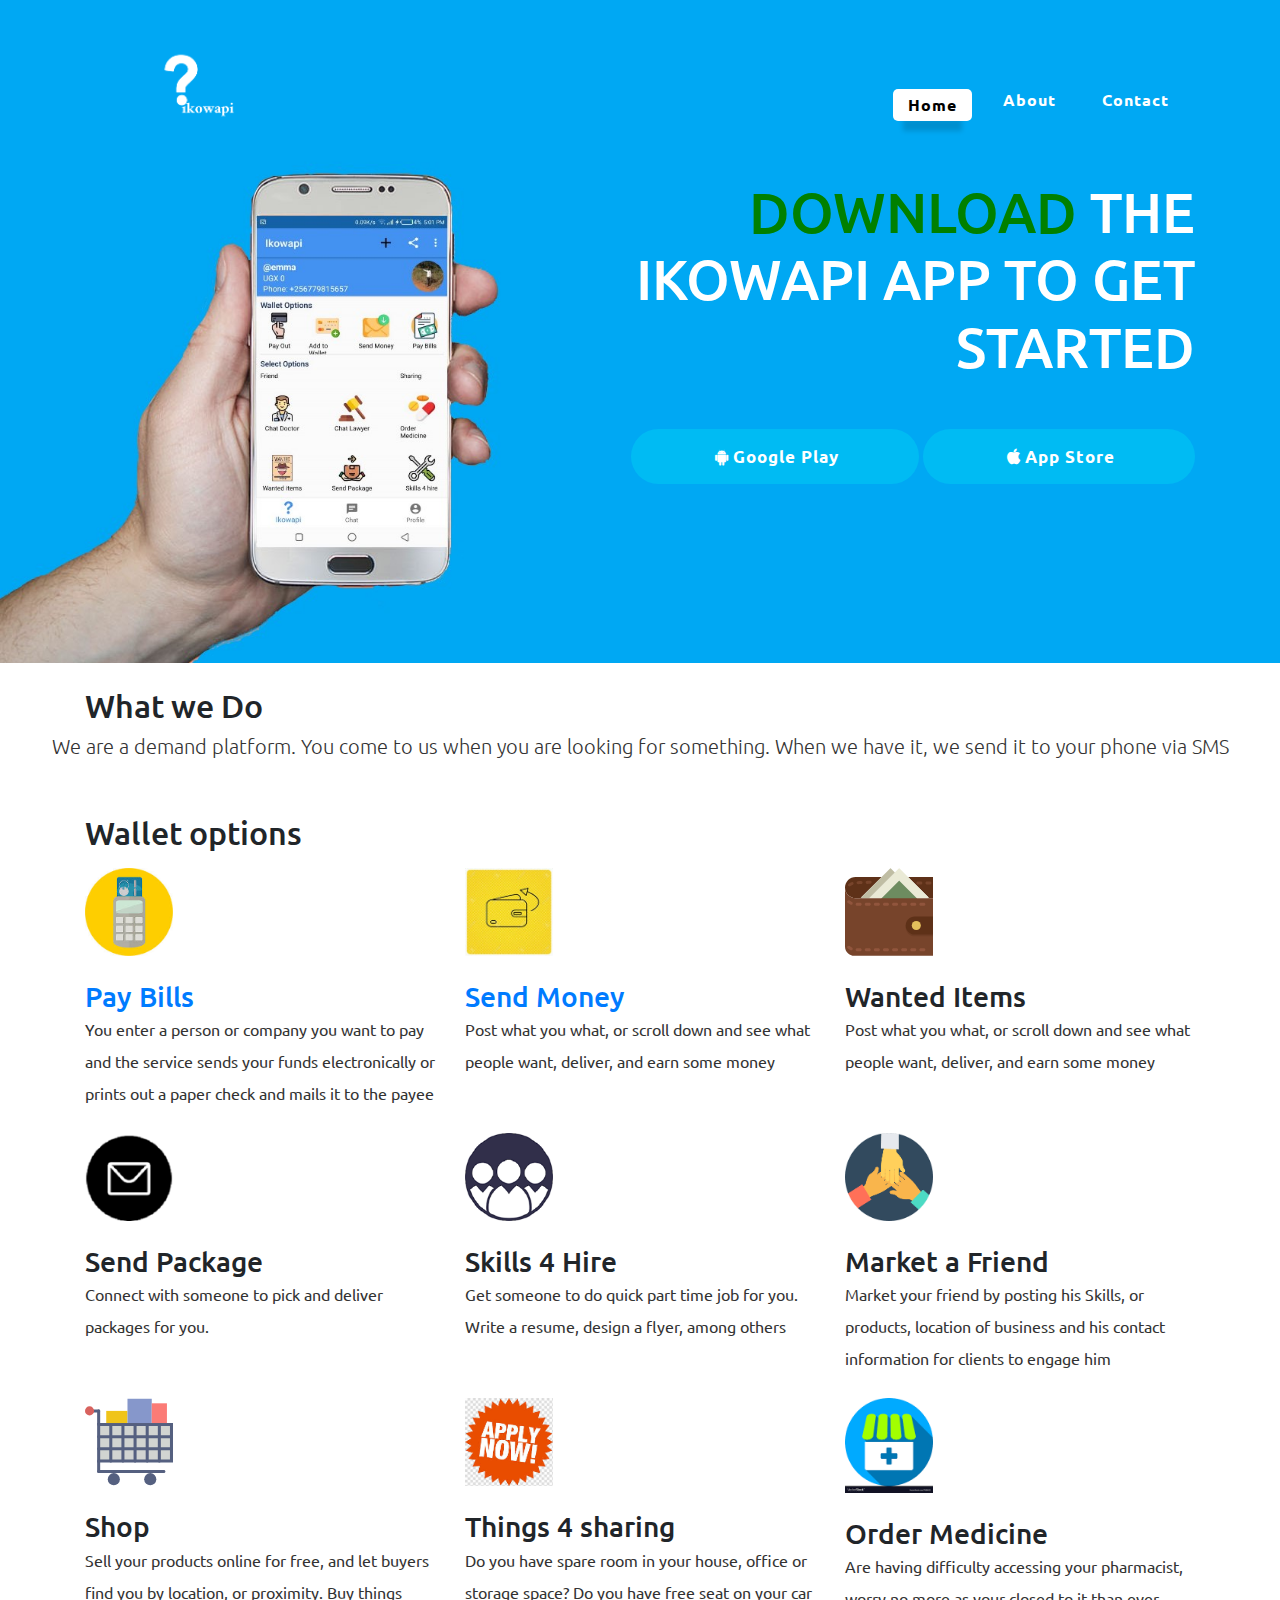
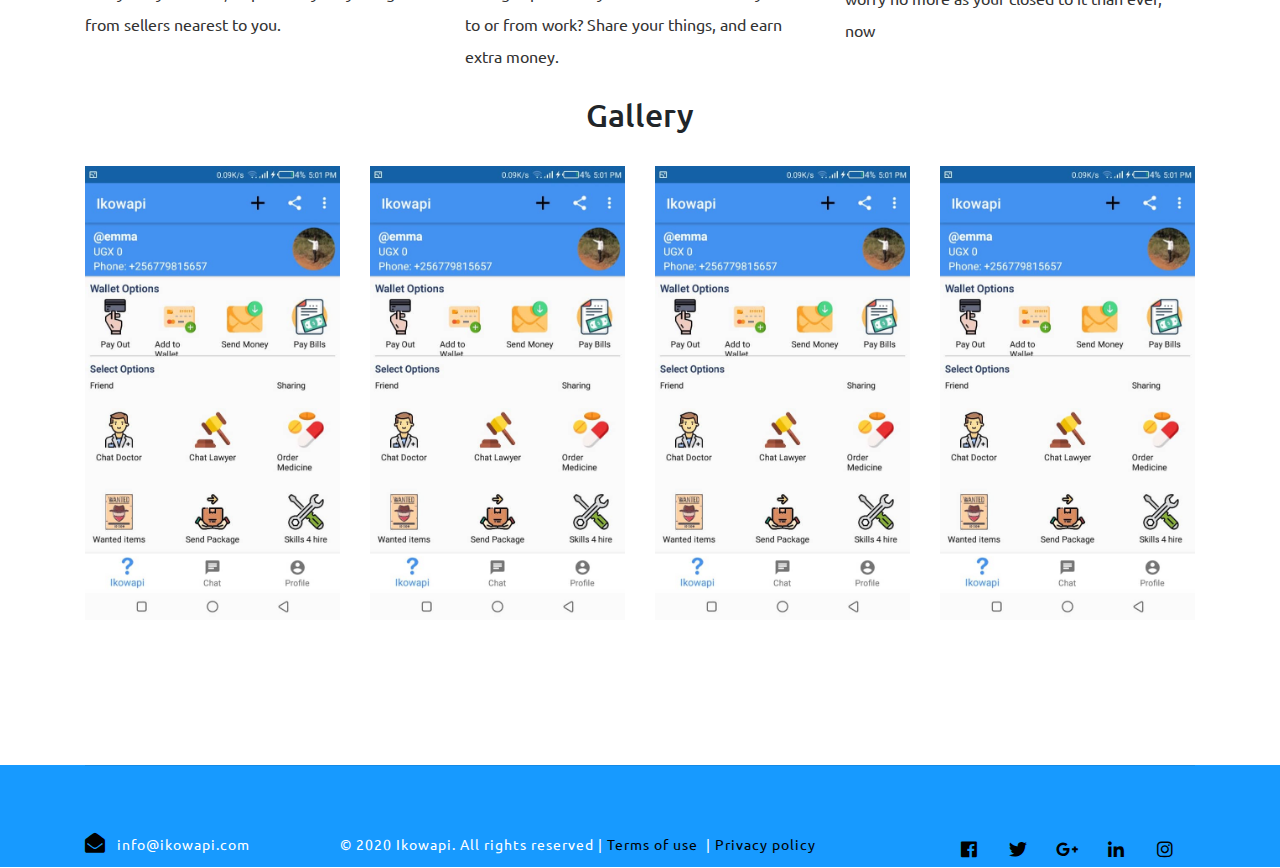
<file: index.html>
<!DOCTYPE html>
<html lang="en">
<head>
    <title>Ikowapi</title>
    <meta name="viewport" content="width=device-width, initial-scale=1">
    <meta charset="utf-8" />
    <meta name="keywords" content="Ikowapi" />
    <script>
        addEventListener("load", function () {
            setTimeout(hideURLbar, 0);
        }, false);

        function hideURLbar() {
            window.scrollTo(0, 1);
        }
    </script>
    <!-- Custom Theme files -->
    <link href="css/bootstrap.css" type="text/css" rel="stylesheet" media="all">
    <link href="css/style.css" type="text/css" rel="stylesheet" media="all">
    <!-- font-awesome icons -->
    <link href="css/fontawesome-all.min.css" rel="stylesheet">
    <link href="https://maxcdn.bootstrapcdn.com/font-awesome/4.7.0/css/font-awesome.min.css" rel="stylesheet"
     integrity="sha384-wvfXpqpZZVQGK6TAh5PVlGOfQNHSoD2xbE+QkPxCAFlNEevoEH3Sl0sibVcOQVnN" crossorigin="anonymous">
    <!-- //Custom Theme files -->
    <!-- added online fonts online-fonts -->
    <link href="//fonts.googleapis.com/css?family=Ubuntu:300,300i,400,400i,500,500i,700,700i" rel="stylesheet">
    <!-- //online-fonts -->
</head>

<body>
    <!-- iko banner -->
    <div class="banner" id="home">
        <!-- Ikowapi header -->
        <header>
            <nav class="navbar navbar-expand-lg navbar-light bg-gradient-secondary pt-3">
                <h1>
                    <a class="navbar-brand text-white" href="index.html">
                      <a href="sendmoney.html"><img src="images/iko-white.png" alt="Logo" class="img-fluid w-25 mb-4">
                    </a>
                </h1>
                <button class="navbar-toggler ml-md-auto" type="button" data-toggle="collapse" data-target="#navbarSupportedContent" aria-controls="navbarSupportedContent"
                    aria-expanded="false" aria-label="Toggle navigation">
                    <span class="navbar-toggler-icon"></span>
                </button>
                <div class="collapse navbar-collapse" id="navbarSupportedContent">
                    <ul class="navbar-nav ml-lg-auto text-center">
                        <li class="nav-item active  mr-3 mt-lg-0 mt-3">
                            <a class="nav-link" href="index.html">Home
                                <span class="sr-only">(current)</span>
                            </a>
                        </li>
                        <li class="nav-item  mr-3 mt-lg-0 mt-3">
                            <a class="nav-link" href="about.html">About</a>
                        </li>
                        <li class="nav-item  mr-3 mt-lg-0 mt-3">
                            <a class="nav-link" href="contact.html">Contact</a>
                        </li>
                    </ul>
                </div>

            </nav>
        </header>
        <!-- //end of iko header -->
        <div class="container">
            <!-- banner-text -->
            <div class="banner-text">
                <div class="slider-info">
                    <h3> <a class = "download" href="https://play.google.com/store/apps/details?id=com.ikowapi.app" target="_blank">Download</a> the Ikowapi App To <span class="blink">Get Started</span> </h3>
                    <a href="https://play.google.com/store/apps/details?id=com.ikowapi.app" class="btn btn-primary mt-lg-5 mt-3 agile-link-bnr scroll" target="_blank"><i class="fa fa-android fa-fw" aria-hidden="true"></i>Google Play</a>
                    <a class="btn btn-primary mt-lg-5 mt-3 agile-link-bnr scroll" href="#" role="button"><i class="fa fa-apple fa-fw" aria-hidden="true"></i>App Store</a>
                </div>
            </div>
        </div>
    </div>
    </div>
    <section>
        <div class="col-md-12 text-center"><br>
            <h2 class=" container what-we-do" data-aos="fade-up" data-aos-delay="">What we Do</h2>
            <div class="title-wthree">
            <p class="lead aos-init aos-animate" data-aos="fade-up" data-aos-delay="100">We are a demand platform. You come to us when you are looking for something. 
                When we have it, we send it to your phone via SMS</p>
          </div>
        </div>
    </section>
    <div class="container">
        <div class="row mb-5">
            
        </div>
        <h2 class="section-title mb-3">Wallet options</h2>
        <div class="row align-items-stretch">
          <div class="col-md-6 col-lg-4 mb-4 mb-lg-4 aos-init aos-animate" data-aos="fade-up">
            <div class="unit-4">
              <div class="unit-4-icon">
               <a href="paybills.html"> <img src="payment/home/payout.jpg" alt="Pay" class="img-fluid w-25 mb-4">
              </div>
              <div>
                <h3>Pay Bills</h3></a>
                <p>You enter a person or company you want to pay and the service sends your funds electronically or prints out a paper check and mails it to the payee</p>
              </div>
            </div>
          </div>
          <div class="col-md-6 col-lg-4 mb-4 mb-lg-4 aos-init aos-animate" data-aos="fade-up">
            <div class="unit-4">
              <div class="unit-4-icon">
                <a href="sendmoney.html"><img src="payment/home/send.jpg" alt="Send" class="img-fluid w-25 mb-4">
              </div>
              <div>
                <h3>Send Money</h3></a>
                <p>Post what you what, or scroll down and see what people want, deliver, and earn some money</p>
              </div>
            </div>
          </div>
          <div class="col-md-6 col-lg-4 mb-4 mb-lg-4 aos-init aos-animate" data-aos="fade-up">
            <div class="unit-4">
              <div class="unit-4-icon">
                <img src="images/flaticon-svg/svg/001-wallet.svg" alt="Send money" class="img-fluid w-25 mb-4">
              </div>
              <div>
                <h3>Wanted Items</h3>
                <p>Post what you what, or scroll down and see what people want, deliver, and earn some money</p>
              </div>
            </div>
          </div>

          <div class="col-md-6 col-lg-4 mb-4 mb-lg-4 aos-init aos-animate" data-aos="fade-up" data-aos-delay="100">
            <div class="unit-4">
              <div class="unit-4-icon">
                <img src="payment/home/send package.png" alt="Send Package" class="img-fluid w-25 mb-4">
              </div>
              <div>
                <h3>Send Package</h3>
                <p>Connect with someone to pick and deliver packages for you.</p>
              </div>
            </div>
          </div>
          <div class="col-md-6 col-lg-4 mb-4 mb-lg-4 aos-init aos-animate" data-aos="fade-up" data-aos-delay="200">
            <div class="unit-4">
              <div class="unit-4-icon">
                <img src="images/hire.png" alt="Skills for Hire" class="img-fluid w-25 mb-4">
              </div>
              <div>
                <h3>Skills 4 Hire</h3>
                <p>Get someone to do quick part time job for you. Write a resume, design a flyer, among others</p>
              </div>
            </div>
          </div>


          <div class="col-md-6 col-lg-4 mb-4 mb-lg-4 aos-init aos-animate" data-aos="fade-up" data-aos-delay="">
            <div class="unit-4">
              <div class="unit-4-icon">
                <img src="images/market.png" alt="Market a friend" class="img-fluid w-25 mb-4">
              </div>
              <div>
                <h3>Market a Friend</h3>
                <p>Market your friend by posting his Skills, or products, location of business and his contact information for clients to engage him</p>
              </div>
            </div>
          </div>
          <div class="col-md-6 col-lg-4 mb-4 mb-lg-4 aos-init aos-animate" data-aos="fade-up" data-aos-delay="100">
            <div class="unit-4">
              <div class="unit-4-icon">
                <img src="images/flaticon-svg/svg/004-cart.svg" alt="Shop" class="img-fluid w-25 mb-4">
              </div>
              <div>
                <h3>Shop</h3>
                <p>Sell your products online for free, and let buyers find you by location, or proximity. Buy things from sellers nearest to you.
                </p>
              </div>
            </div>
          </div>
          <div class="col-md-6 col-lg-4 mb-4 mb-lg-4 aos-init aos-animate" data-aos="fade-up" data-aos-delay="200">
            <div class="unit-4">
              <div class="unit-4-icon">
                <img src="images/things.jpg" alt="Things for Hire" class="img-fluid w-25 mb-4">
              </div>
              <div>
                <h3>Things 4 sharing</h3>
                <p>Do you have spare room in your house, office or storage space? Do you have free seat on your car to or from work? Share your things, and earn extra money.</p>
              </div>
            </div>
          </div>
          <div class="col-md-6 col-lg-4 mb-4 mb-lg-4 aos-init aos-animate" data-aos="fade-up" data-aos-delay="200">
            <div class="unit-4">
              <div class="unit-4-icon">
                <img src="images/med.png" alt="Order medicine" class="img-fluid w-25 mb-4">
              </div>
              <div>
                <h3>Order Medicine</h3>
                <p>Are having difficulty accessing your pharmacist, worry no more as your closed to it than ever, now</p>
              </div>
            </div>
          </div>
        </div>
      </div>
      <div class="container">
        <div class="row mb-3">
          <div class="col-12 text-center">
            <h2 class="section-title mb-3">Gallery</h2>
          </div>
        </div>
        
        <div id="posts" class="row no-gutter" style="position: relative; height: 582.984px;">
          <div class="item web col-sm-6 col-md-4 col-lg-4 col-xl-3 mb-4" style="position: absolute; left: 0px; top: 0px;">
            <a href="images/img_1.jpg" class="item-wrap fancybox">
              <span class="icon-search2"></span>
              <img class="img-fluid" src="images/ga.jpg">
            </a>
          </div>
          <div class="item web col-sm-6 col-md-4 col-lg-4 col-xl-3 mb-4" style="position: absolute; left: 285px; top: 0px;">
            <a href="images/img_2.jpg" class="item-wrap fancybox" data-fancybox="gallery2">
              <span class="icon-search2"></span>
              <img class="img-fluid" src="images/ga.jpg">
            </a>
          </div>

          <div class="item brand col-sm-6 col-md-4 col-lg-4 col-xl-3 mb-4" style="position: absolute; left: 570px; top: 0px;">
            <a href="images/img_3.jpg" class="item-wrap fancybox" data-fancybox="gallery2">
              <span class="icon-search2"></span>
              <img class="img-fluid" src="images/ga.jpg">
            </a>
          </div>

           <div class="item design col-sm-6 col-md-4 col-lg-4 col-xl-3 mb-4" style="position: absolute; left: 855px; top: 0px;">

            <a href="images/img_4.jpg" class="item-wrap fancybox" data-fancybox="gallery2">
              <span class="icon-search2"></span>
              <img class="img-fluid" src="images/ga.jpg">
            </a>
          </div>
        </div>
      </div>
    
      <footer id="footer" class="text-sm-left text-center">
    <!--- footer start but-->
        <div class="container">
            <hr>
           
            <div id = "main-footer" class="d-flex justify-content-between pt-lg-5   footer-bottom-cpy">
                <div class="cpy-right text-center">
                    <div class="email-info">
                    <span class="fas fa-envelope-open mr-2"></span>
                    <p class="d-inline">
                        info@ikowapi.com
                    </p>
                    </div>
                </div>
                <div class="cpy-right text-center terms">
                    <p>© 2020 Ikowapi. All rights reserved | <span><a href="terms.html">Terms of use</a></span>&nbsp;&nbsp;|<span><a href="privacy.html"> Privacy policy</a></span>
                    </p>
                </div>
                <div class="social-icons pb-md-0 pb-4">
                    <ul class="social-iconsv2 agileinfo text-center">
                        <li class="ml-lg-5">
                            <a href="https://www.facebook.com/ikowapi">
                                <i class="fab fa-facebook-f"></i>
                            </a>
                        </li>
                        <li>
                            <a href="https://www.twitter.com/IkoWapi">
                                <i class="fab fa-twitter"></i>
                            </a>
                        </li>
                        <li>
                            <a href="#">
                                <i class="fab fa-google-plus-g"></i>
                            </a>
                        </li>
                        <li>
                            <a href="#">
                                <i class="fab fa-linkedin-in"></i>
                            </a>
                        </li>
                        <li>
                          <a href="#">
                            <i class="fab fa-instagram"></i>
                          </a>
                        </li>
                    </ul>
                </div>
            </div>
        </div>
    </footer>
    <!-- login  -->
    <div class="modal fade" id="exampleModal" tabindex="-1" role="dialog" aria-labelledby="exampleModalLabel" aria-hidden="true">
        <div class="modal-dialog modal-dialog-centered" role="document">
            <div class="modal-content">
                <div class="modal-header">
                    <h5 class="modal-title" id="exampleModalLabel">Login</h5>
                    <button type="button" class="close" data-dismiss="modal" aria-label="Close">
                        <span aria-hidden="true">&times;</span>
                    </button>
                </div>
                <div class="modal-body">
                    <form action="#" method="post">
                        <div class="form-group">
                            <label for="recipient-name" class="col-form-label">Username</label>
                            <input type="text" class="form-control" placeholder=" " name="Name" id="recipient-name" required="">
                        </div>
                        <div class="form-group">
                            <label for="password" class="col-form-label">Password</label>
                            <input type="password" class="form-control" placeholder=" " name="Password" id="password" required="">
                        </div>
                        <div class="right-w3l">
                            <input type="submit" class="form-control" value="Login">
                        </div>
                        <div class="row sub-w3l my-3">
                            <div class="col sub-agile">
                                <input type="checkbox" id="brand1" value="">
                                <label for="brand1" class="text-secondary">
                                    <span></span>Remember me?</label>
                            </div>
                            <div class="col forgot-w3l text-right">
                                <a href="#" class="text-secondary">Forgot Password?</a>
                            </div>
                        </div>
                        <p class="text-center dont-do">Don't have an account?
                            <a href="#register" class="scroll text-dark font-weight-bold">
                                Register Now</a>
                        </p>
                    </form>
                </div>
            </div>
        </div>
    </div>
    <!-- //login -->
    <!-- //footer -->
    <!-- js -->
    <script src="js/jquery-2.2.3.min.js"></script>
    <!-- //js -->
    <!-- script for password match -->
    <script>
        window.onload = function () {
            document.getElementById("password1").onchange = validatePassword;
            document.getElementById("password2").onchange = validatePassword;
        }

        function validatePassword() {
            var pass2 = document.getElementById("password2").value;
            var pass1 = document.getElementById("password1").value;
            if (pass1 != pass2)
                document.getElementById("password2").setCustomValidity("Passwords Don't Match");
            else
                document.getElementById("password2").setCustomValidity('');
            //iko - empty string means no validation error
        }
    </script>
    <!-- script for password match -->
    <!-- start-smooth-scrolling -->
    <script src="js/move-top.js"></script>
    <script src="js/easing.js"></script>
    <script>
        jQuery(document).ready(function ($) {
            $(".scroll").click(function (event) {
                event.preventDefault();

                $('html,body').animate({
                    scrollTop: $(this.hash).offset().top
                }, 1000);
            });
        });
    </script>
    <!-- //end-smooth-scrolling -->
    <!-- smooth-scrolling-of-move-up -->
    <script>
        $(document).ready(function () {
      

            $().UItoTop({
                easingType: 'easeOutQuart'
            });

        });
    </script>
    <script src="js/SmoothScroll.min.js"></script>
    <script src="js/bootstrap.js"></script>
</body>
</html>
</file>
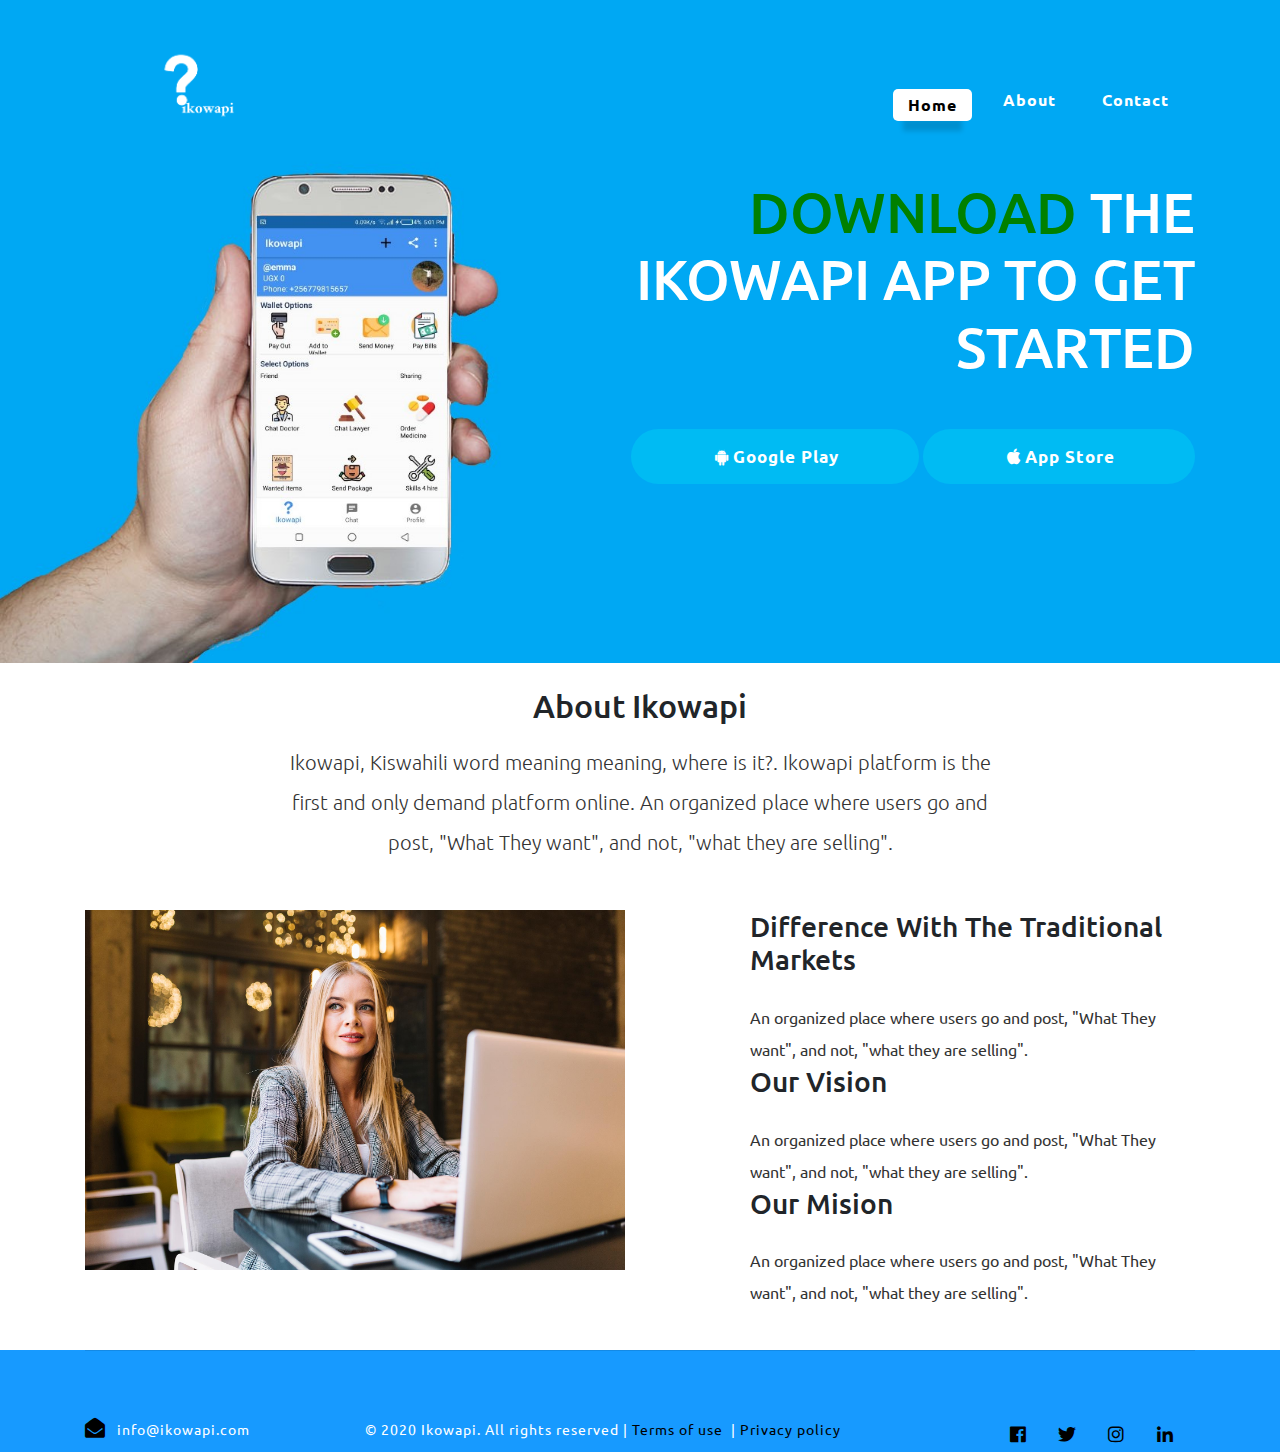
<file: about.html>
<!DOCTYPE html>
<html lang="en">

<head>
    <title>ikowapi</title>
    <meta name="viewport" content="width=device-width, initial-scale=1">
    <meta charset="utf-8" />
    <meta name="keywords" content="Ikowapi" />
    <script>
        addEventListener("load", function () {
            setTimeout(hideURLbar, 0);
        }, false);

        function hideURLbar() {
            window.scrollTo(0, 1);
        }
    </script>
    <!-- Custom Theme files -->
    <link href="css/bootstrap.css" type="text/css" rel="stylesheet" media="all">
    <link href="css/style.css" type="text/css" rel="stylesheet" media="all">
    <!-- font-awesome icons -->
    <link href="css/fontawesome-all.min.css" rel="stylesheet">
    <link href="https://maxcdn.bootstrapcdn.com/font-awesome/4.7.0/css/font-awesome.min.css" rel="stylesheet"
     integrity="sha384-wvfXpqpZZVQGK6TAh5PVlGOfQNHSoD2xbE+QkPxCAFlNEevoEH3Sl0sibVcOQVnN" crossorigin="anonymous">
    <!-- //Custom Theme files -->
    <!-- added online fonts online-fonts -->
    <link href="//fonts.googleapis.com/css?family=Ubuntu:300,300i,400,400i,500,500i,700,700i" rel="stylesheet">
    <!-- //online-fonts -->
</head>

<body>
    <!-- iko banner -->
    <div class="banner" id="home">
        <!-- Ikowapi header -->
        <header>
            <nav class="navbar navbar-expand-lg navbar-light bg-gradient-secondary pt-3">
                <h1>
                    <a class="navbar-brand text-white" href="index.html">
                        <a href="sendmoney.html"><img src="images/iko-white.png" alt="Logo" class="img-fluid w-25 mb-4">
                    </a>
                </h1>
                <button class="navbar-toggler ml-md-auto" type="button" data-toggle="collapse" data-target="#navbarSupportedContent" aria-controls="navbarSupportedContent"
                    aria-expanded="false" aria-label="Toggle navigation">
                    <span class="navbar-toggler-icon"></span>
                </button>
                <div class="collapse navbar-collapse" id="navbarSupportedContent">
                    <ul class="navbar-nav ml-lg-auto text-center">
                        <li class="nav-item active  mr-3 mt-lg-0 mt-3">
                            <a class="nav-link" href="index.html">Home
                                <span class="sr-only">(current)</span>
                            </a>
                        </li>
                        <li class="nav-item  mr-3 mt-lg-0 mt-3">
                            <a class="nav-link" href="about.html">About</a>
                        </li>
                        <li class="nav-item  mr-3 mt-lg-0 mt-3">
                            <a class="nav-link" href="contact.html">Contact</a>
                        </li>
                    </ul>
                </div>

            </nav>
        </header>
        <!-- //end of iko header -->
        <div class="container">
            <!-- banner-text -->
            <div class="banner-text">
                <div class="slider-info">
                    <h3> <a class ="download" href="https://play.google.com/store/apps/details?id=com.ikowapi.app" target="_blank">Download</a>  the Ikowapi App To <span class="blink">Get Started</span></h3>
                    <a class="btn btn-primary mt-lg-5 mt-3 agile-link-bnr scroll" href="https://play.google.com/store/apps/details?id=com.ikowapi.app" target="_blank" role="button"><i class="fa fa-android fa-fw" aria-hidden="true"></i>Google Play</a>
                    <a class="btn btn-primary mt-lg-5 mt-3 agile-link-bnr scroll" href="#" role="button"><i class="fa fa-apple fa-fw" aria-hidden="true"></i>App Store</a>
                </div>
            </div>
        </div>
    </div>
    <div class="container">
        <div class="row mb-5 justify-content-center">
          <div class="col-md-8 text-center"><br>
            <h2 class="section-title mb-3 aos-init aos-animate" data-aos="fade-up" data-aos-delay="">About Ikowapi</h2>
            <p class="lead aos-init aos-animate" data-aos="fade-up" data-aos-delay="100">Ikowapi, Kiswahili word meaning meaning, where is it?. 
                Ikowapi platform is the first and only demand platform online. An organized place where users go and post, "What They want",
                and not, "what they are selling".
            </p>
          </div>
        </div>
        <div class="row">
          <div class="col-lg-6 mb-5 aos-init aos-animate" data-aos="fade-up" data-aos-delay="">
            <figure class="circle-bg">
            <img src="images/hero_1.jpg"  class="img-fluid">
            </figure>
          </div>
          <div class="col-lg-5 ml-auto aos-init aos-animate" data-aos="fade-up" data-aos-delay="100">
            
            <h3 class="text-black mb-4">Difference With The Traditional Markets</h3>

            <p> An organized place where users go and post, "What They want",
                and not, "what they are selling".</p>
            <h3 class="text-black mb-4">Our Vision</h3>
            <p> An organized place where users go and post, "What They want",
                and not, "what they are selling".</p>
            <h3 class="text-black mb-4">Our Mision</h3>
            <p> An organized place where users go and post, "What They want",
                and not, "what they are selling".</p>
          </div>
        </div>    
      </div>
     
      <footer id="footer" class="text-sm-left text-center">
        <!--- footer start but-->
            <div class="container">
                <hr>
               
                <div id = "main-footer" class="d-flex justify-content-between pt-lg-5   footer-bottom-cpy">
                    <div class="cpy-right text-center">
                        <div class="email-info">
                        <span class="fas fa-envelope-open mr-2"></span>
                        <p class="d-inline">
                            info@ikowapi.com
                        </p>
                        </div>
                    </div>
                    <div class="cpy-right text-center terms">
                        <p>© 2020 Ikowapi. All rights reserved | <span><a href="terms.html">Terms of use</a></span>&nbsp;&nbsp;|<span><a href="privacy.html"> Privacy policy</a></span>
                        </p>
                    </div>
                    <div class="social-icons pb-md-0 pb-4">
                        <ul class="social-iconsv2 agileinfo text-center">
                            <li class="ml-lg-5">
                                <a href="https://www.facebook.com/ikowapi">
                                    <i class="fab fa-facebook-f"></i>
                                </a>
                            </li>
                            <li>
                                <a href="https://www.twitter.com/IkoWapi">
                                    <i class="fab fa-twitter"></i>
                                </a>
                            </li>
                            <li>
                                <a href="#">
                                  <i class="fab fa-instagram"></i>
                                </a>
                            </li>
                            <li>
                                <a href="#">
                                    <i class="fab fa-linkedin-in"></i>
                                </a>
                            </li>
                        </ul>
                    </div>
                </div>
            </div>
        </footer>
    <!-- js -->
    <script src="js/jquery-2.2.3.min.js"></script>
    <!-- //js -->
    <!-- script for password match -->
    <script>
        window.onload = function () {
            document.getElementById("password1").onchange = validatePassword;
            document.getElementById("password2").onchange = validatePassword;
        }

        function validatePassword() {
            var pass2 = document.getElementById("password2").value;
            var pass1 = document.getElementById("password1").value;
            if (pass1 != pass2)
                document.getElementById("password2").setCustomValidity("Passwords Don't Match");
            else
                document.getElementById("password2").setCustomValidity('');
            //iko - empty string means no validation error
        }
    </script>
    <!-- script for password match -->
    <!-- start-smooth-scrolling -->
    <script src="js/move-top.js"></script>
    <script src="js/easing.js"></script>
    <script>
        jQuery(document).ready(function ($) {
            $(".scroll").click(function (event) {
                event.preventDefault();

                $('html,body').animate({
                    scrollTop: $(this.hash).offset().top
                }, 1000);
            });
        });
    </script>
    <!-- //end-smooth-scrolling -->
    <!-- smooth-scrolling-of-move-up -->
    <script>
        $(document).ready(function () {
            $().UItoTop({
                easingType: 'easeOutQuart'
            });
        });
    </script>
    <script src="js/SmoothScroll.min.js"></script>
    <script src="js/bootstrap.js"></script>
</body>
</html>
</file>
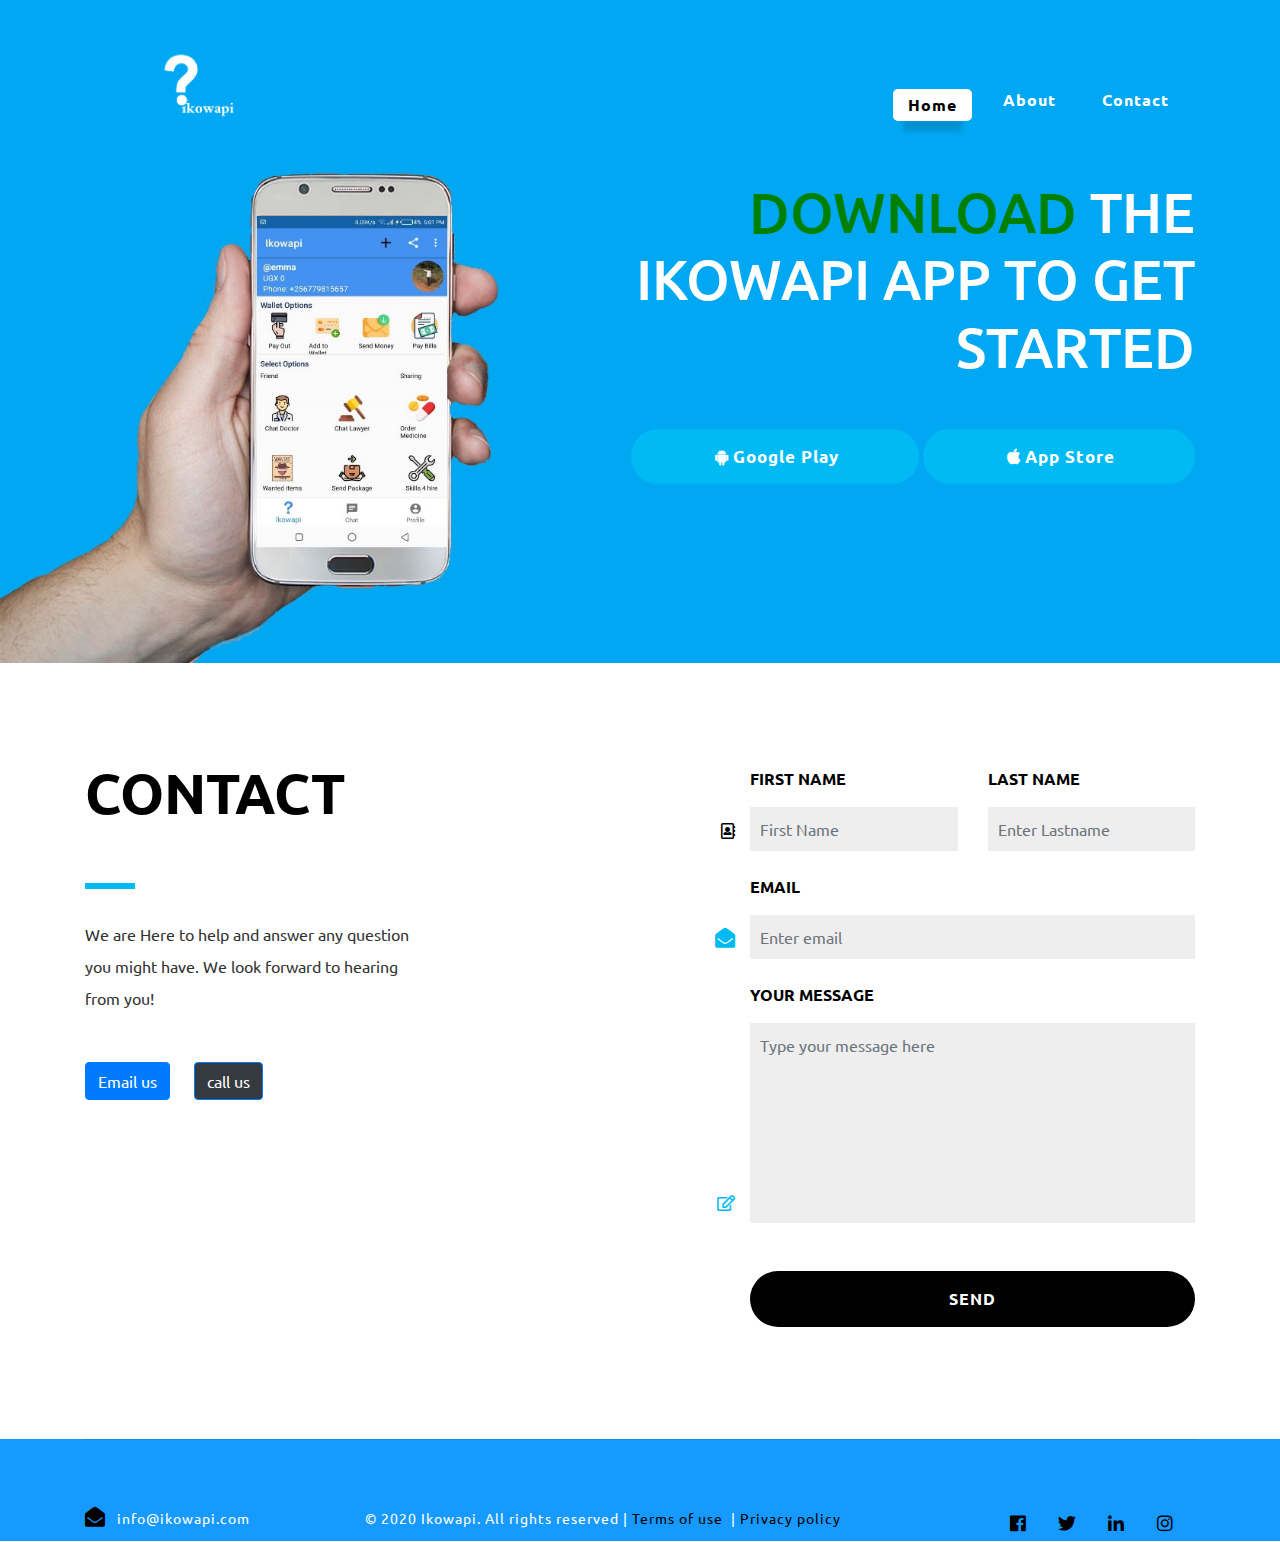
<file: contact.html>
<!DOCTYPE html>
<html lang="en">
<head>
    <title>Ikowapo</title>
    <meta name="viewport" content="width=device-width, initial-scale=1">
    <meta charset="utf-8" />
    <meta name="keywords" content="Ikowapi" />
    <script>
        addEventListener("load", function () {
            setTimeout(hideURLbar, 0);
        }, false);

        function hideURLbar() {
            window.scrollTo(0, 1);
        }
    </script>
    <!-- Custom Theme files -->
    <link href="css/bootstrap.css" type="text/css" rel="stylesheet" media="all">
    <link href="css/style.css" type="text/css" rel="stylesheet" media="all">
    <!-- font-awesome icons -->
    <link href="css/fontawesome-all.min.css" rel="stylesheet">
    <link href="https://maxcdn.bootstrapcdn.com/font-awesome/4.7.0/css/font-awesome.min.css" rel="stylesheet"
    integrity="sha384-wvfXpqpZZVQGK6TAh5PVlGOfQNHSoD2xbE+QkPxCAFlNEevoEH3Sl0sibVcOQVnN" crossorigin="anonymous">
    <!-- //Custom Theme files -->
    <!-- added online fonts online-fonts -->
    <link href="//fonts.googleapis.com/css?family=Ubuntu:300,300i,400,400i,500,500i,700,700i" rel="stylesheet">
    <!-- //online-fonts -->
</head>

<body>
    <!-- iko banner -->
    <div class="banner" id="home">
        <!-- Ikowapi header -->
        <header>
            <nav class="navbar navbar-expand-lg navbar-light bg-gradient-secondary pt-3">
                <h1>
                    <a class="navbar-brand text-white" href="index.html">
                        <a href="sendmoney.html"><img src="images/iko-white.png" alt="Logo" class="img-fluid w-25 mb-4">
                    </a>
                </h1>
                <button class="navbar-toggler ml-md-auto" type="button" data-toggle="collapse" data-target="#navbarSupportedContent" aria-controls="navbarSupportedContent"
                    aria-expanded="false" aria-label="Toggle navigation">
                    <span class="navbar-toggler-icon"></span>
                </button>
                <div class="collapse navbar-collapse" id="navbarSupportedContent">
                    <ul class="navbar-nav ml-lg-auto text-center">
                        <li class="nav-item active  mr-3 mt-lg-0 mt-3">
                            <a class="nav-link" href="index.html">Home
                                <span class="sr-only">(current)</span>
                            </a>
                        </li>
                        <li class="nav-item  mr-3 mt-lg-0 mt-3">
                            <a class="nav-link" href="about.html">About</a>
                        </li>
                        <li class="nav-item  mr-3 mt-lg-0 mt-3">
                            <a class="nav-link" href="contact.html">Contact</a>
                        </li>
                    </ul>
                </div>

            </nav>
        </header>
        <!-- //end of iko header -->
        <div class="container">
            <!-- banner-text -->
            <div class="banner-text">
                <div class="slider-info">
                    <h3><a class = "download" href="https://play.google.com/store/apps/details?id=com.ikowapi.app" target="_blank">Download</a> the Ikowapi App To <span class="blink">Get Started</span></h3>
                    <a class="btn btn-primary mt-lg-5 mt-3 agile-link-bnr scroll" href="https://play.google.com/store/apps/details?id=com.ikowapi.app" role="button"><i class="fa fa-android fa-fw" aria-hidden="true"></i>Google Play</a>
                    <a class="btn btn-primary mt-lg-5 mt-3 agile-link-bnr scroll" href="#" role="button"><i class="fa fa-apple fa-fw" aria-hidden="true"></i>App Store</a>
                </div>
            </div>
        </div>
    </div>
    <div class="contact-wthree" id="contact">
        <div class="container py-sm-5">
            <div class="row py-lg-5 py-4">
                <div class="col-lg-4">
                    <div class="title-wthree">
                        <h3 class="agile-title">
                            contact
                        </h3>
                        <span></span>
                    </div>
                    <p>We are Here to help and answer any question you might have. We look forward to hearing from you! </p>
                    <div class="d-sm-flex">
                        <a class="btn btn-primary mt-lg-5 mt-3 agile-link-cnt scroll" href="#contact" role="button">Email us</a>
                        <a class="btn btn-primary mt-lg-5 mt-3 ml-4 agile-link-cnt bg-dark scroll" href="#footer">call us</a>
                    </div>
                </div>
                <div class="offset-2"></div>
                <div class="col-lg-6 mt-lg-0 mt-5">
                    <!-- Contact Form Grid -->
                    <div class="register-top1">
                        <form action="#" method="get" class="register-wthree">
                            <div class="form-group">
                                <div class="row">
                                    <div class="col-md-2 d-md-flex align-items-end justify-content-end px-md-0">
                                        <label class="mb-0">
                                            <i class="far fa-address-book"></i>
                                        </label>
                                    </div>
                                    <div class="col-md-5">
                                        <label>
                                            First name
                                        </label>
                                        <input class="form-control" type="text" placeholder="First Name" name="firstname" required="">
                                    </div>
                                    <div class="col-md-5">
                                        <label>
                                            Last name
                                        </label>
                                        <input class="form-control" type="text" placeholder="Enter Lastname" name="lastname" required="">
                                    </div>
                                </div>
                            </div>
                            <div class="form-group">
                                <div class="row">
                                    <div class="col-md-2 d-md-flex align-items-end justify-content-end px-md-0">
                                        <label class="mb-0">
                                            <span class="fas fa-envelope-open"></span>
                                        </label>
                                    </div>
                                    <div class="col-md-10">
                                        <label>
                                            Email
                                        </label>
                                        <input class="form-control" type="email" placeholder="Enter email" name="email" required="">
                                    </div>
                                </div>
                            </div>
                            <div class="form-group">
                                <div class="row">
                                    <div class="col-md-2 d-md-flex align-items-end justify-content-end px-md-0">
                                        <label class="mb-0">
                                            <span class="far fa-edit"></span>
                                        </label>
                                    </div>
                                    <div class="col-md-10">
                                        <label>
                                            Your message
                                        </label>
                                        <textarea placeholder="Type your message here" class="form-control"></textarea>
                                    </div>
                                </div>
                            </div>
                            <div class="row mt-lg-5 mt-3">
                                <div class="offset-2"></div>
                                <div class="col-md-10">
                                    <button type="submit" class="btn btn-agile btn-block w-100">Send</button>
                                </div>
                            </div>
                        </form>
                    </div>
                    <!--  //iko contact  form grid ends here -->
                </div>
            </div>
        </div>
    </div>

   
      <footer id="footer" class="text-sm-left text-center">
        <!--- footer start but-->
            <div class="container">
                <hr>
               
                <div id = "main-footer" class="d-flex justify-content-between pt-lg-5   footer-bottom-cpy">
                    <div class="cpy-right text-center">
                        <div class="email-info">
                        <span class="fas fa-envelope-open mr-2"></span>
                        <p class="d-inline">
                            info@ikowapi.com
                        </p>
                        </div>
                    </div>
                    <div class="cpy-right text-center terms">
                        <p>© 2020 Ikowapi. All rights reserved | <span><a href="terms.html">Terms of use</a></span>&nbsp;&nbsp;|<span><a href="privacy.html"> Privacy policy</a></span>
                        </p>
                    </div>
                    <div class="social-icons pb-md-0 pb-4">
                        <ul class="social-iconsv2 agileinfo text-center">
                            <li class="ml-lg-5">
                                <a href="https://www.facebook.com/ikowapi">
                                    <i class="fab fa-facebook-f"></i>
                                </a>
                            </li>
                            <li>
                                <a href="https://www.twitter.com/IkoWapi">
                                    <i class="fab fa-twitter"></i>
                                </a>
                            </li>
                            <li>
                                <a href="#">
                                    <i class="fab fa-linkedin-in"></i>
                                </a>
                            </li>
                            <li>
                                <a href="#">
                                  <i class="fab fa-instagram"></i>
                                </a>
                              </li>
                        </ul>
                    </div>
                </div>
            </div>
        </footer>
    <!-- //login -->
    <!-- //footer -->
    <!-- js -->
    <script src="js/jquery-2.2.3.min.js"></script>
    <!-- //js -->
    <!-- script for password match -->
    <script>
        window.onload = function () {
            document.getElementById("password1").onchange = validatePassword;
            document.getElementById("password2").onchange = validatePassword;
        }

        function validatePassword() {
            var pass2 = document.getElementById("password2").value;
            var pass1 = document.getElementById("password1").value;
            if (pass1 != pass2)
                document.getElementById("password2").setCustomValidity("Passwords Don't Match");
            else
                document.getElementById("password2").setCustomValidity('');
            //iko - empty string means no validation error
        }
    </script>
    <!-- script for password match -->
    <!-- start-smooth-scrolling -->
    <script src="js/move-top.js"></script>
    <script src="js/easing.js"></script>
    <script>
        jQuery(document).ready(function ($) {
            $(".scroll").click(function (event) {
                event.preventDefault();

                $('html,body').animate({
                    scrollTop: $(this.hash).offset().top
                }, 1000);
            });
        });
    </script>
    <!-- //end-smooth-scrolling -->
    <!-- smooth-scrolling-of-move-up -->
    <script>
        $(document).ready(function () {
      

            $().UItoTop({
                easingType: 'easeOutQuart'
            });

        });
    </script>
    <script src="js/SmoothScroll.min.js"></script>
    <script src="js/bootstrap.js"></script>
</body>
</html>
</file>
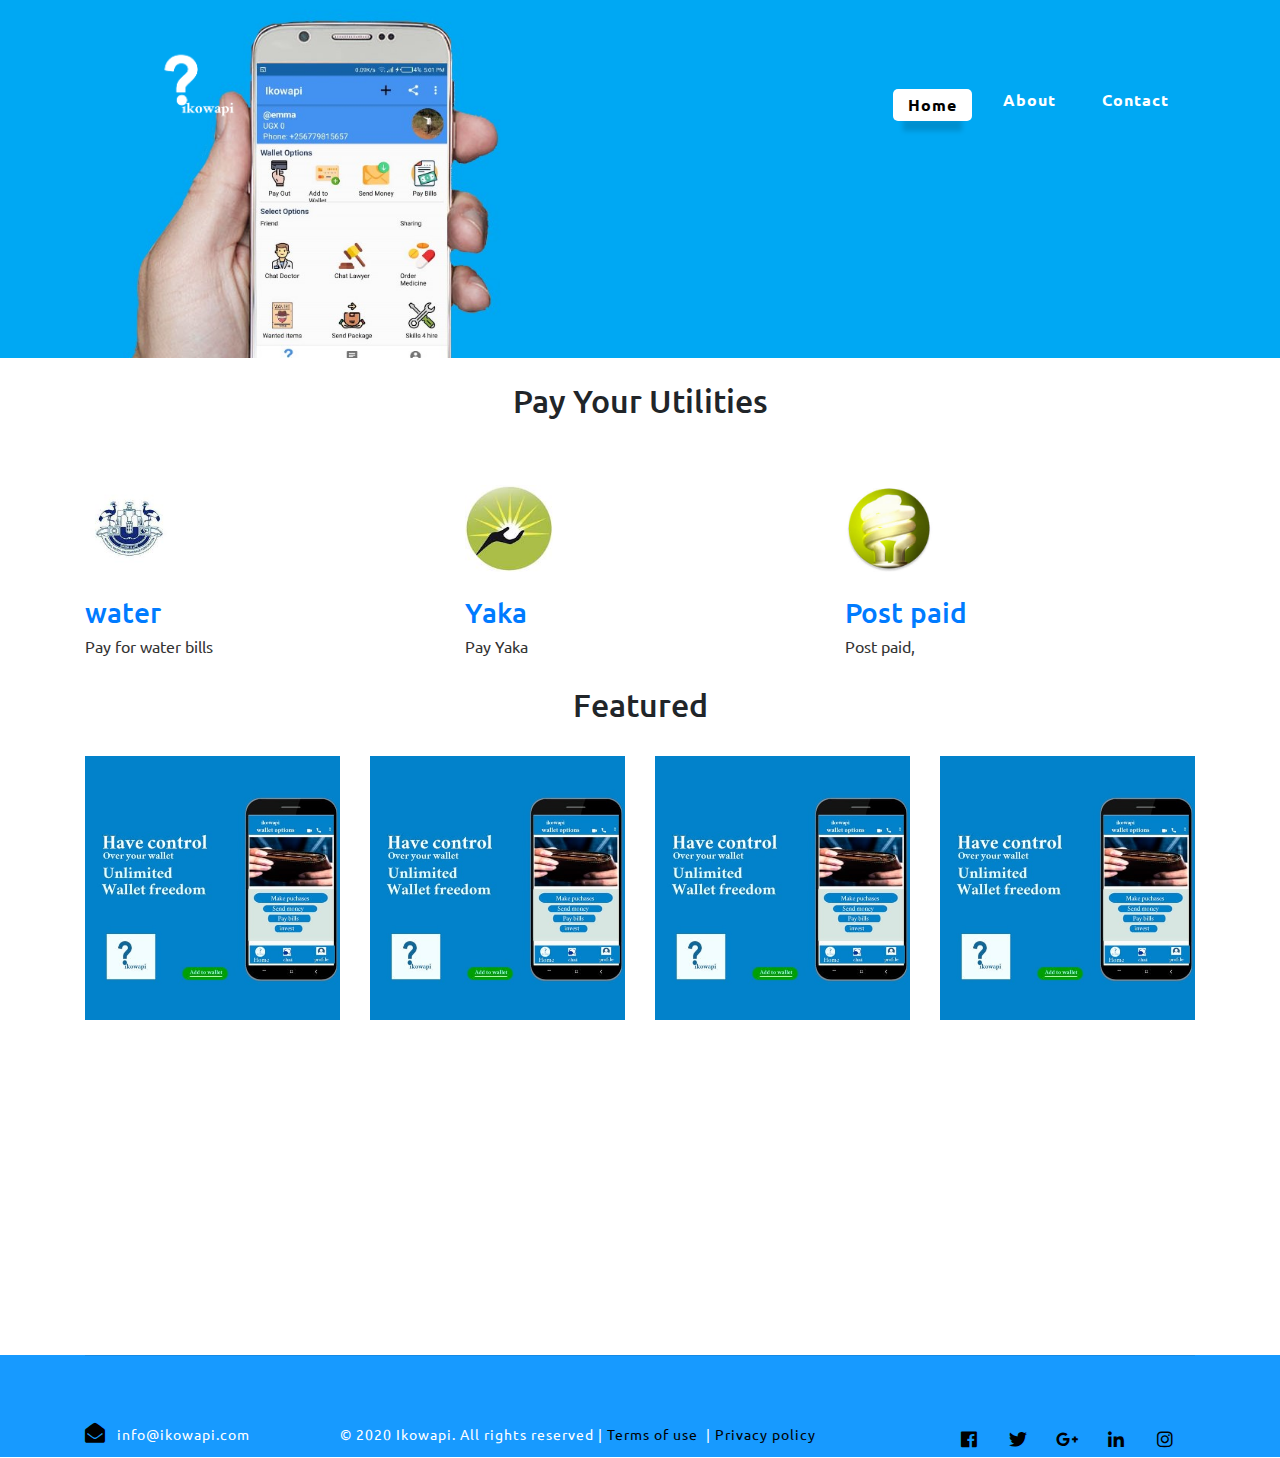
<file: paybills.html>
<!DOCTYPE html>
<html lang="en">

<head>
    <title>Ikowapi</title>
    <meta name="viewport" content="width=device-width, initial-scale=1">
    <meta charset="utf-8" />
    <meta name="keywords" content="Ikowapi" />
    <script>
        addEventListener("load", function () {
            setTimeout(hideURLbar, 0);
        }, false);

        function hideURLbar() {
            window.scrollTo(0, 1);
        }
    </script>
    <!-- Custom Theme files -->
    <link href="css/bootstrap.css" type="text/css" rel="stylesheet" media="all">
    <link href="css/style.css" type="text/css" rel="stylesheet" media="all">
    <!-- font-awesome icons -->
    <link href="css/fontawesome-all.min.css" rel="stylesheet">
    <link href="https://maxcdn.bootstrapcdn.com/font-awesome/4.7.0/css/font-awesome.min.css" rel="stylesheet"
     integrity="sha384-wvfXpqpZZVQGK6TAh5PVlGOfQNHSoD2xbE+QkPxCAFlNEevoEH3Sl0sibVcOQVnN" crossorigin="anonymous">
    <!-- //Custom Theme files -->
    <!-- added online fonts online-fonts -->
    <link href="//fonts.googleapis.com/css?family=Ubuntu:300,300i,400,400i,500,500i,700,700i" rel="stylesheet">
    <!-- //online-fonts -->
</head>

<body>
    <!-- iko banner -->
    <div class="banner" id="home">
        <!-- Ikowapi header -->
        <header>
            <nav class="navbar navbar-expand-lg navbar-light bg-gradient-secondary pt-3">
                <h1>
                    <a class="navbar-brand text-white" href="index.html">
                      <a href="index.html"><img src="images/iko-white.png" alt="Logo" class="img-fluid w-25 mb-4">
                    </a>
                </h1>
                <button class="navbar-toggler ml-md-auto" type="button" data-toggle="collapse" data-target="#navbarSupportedContent" aria-controls="navbarSupportedContent"
                    aria-expanded="false" aria-label="Toggle navigation">
                    <span class="navbar-toggler-icon"></span>
                </button>
                <div class="collapse navbar-collapse" id="navbarSupportedContent">
                    <ul class="navbar-nav ml-lg-auto text-center">
                        <li class="nav-item active  mr-3 mt-lg-0 mt-3">
                            <a class="nav-link" href="index.html">Home
                                <span class="sr-only">(current)</span>
                            </a>
                        </li>
                        <li class="nav-item  mr-3 mt-lg-0 mt-3">
                            <a class="nav-link" href="about.html">About</a>
                        </li>
                        <li class="nav-item  mr-3 mt-lg-0 mt-3">
                            <a class="nav-link" href="contact.html">Contact</a>
                        </li>
                        
                    </ul>
                </div>

            </nav>
        </header>
        <!-- //end of iko header -->
        <div class="container">
            <!-- banner-text -->
            <div class="banner-text">
                
            </div>
        </div>
    </div>
    <section>
        <br>
    </section>
    <div class="container">
        <div class="row mb-5">
          <div class="col-12 text-center aos-init aos-animate" data-aos="fade">
            <h2 class="section-title mb-3">Pay Your Utilities</h2>
          </div>
        </div>
        <div class="row align-items-stretch">
          <div class="col-md-6 col-lg-4 mb-4 mb-lg-4 aos-init aos-animate" data-aos="fade-up">
            <div class="unit-4">
              <div class="unit-4-icon">
               <a href="water.html"> <img src="images/water.jpg" alt="Free Website Template by Free-Template.co" class="img-fluid w-25 mb-4">
              </div>
              <div>
                <h3>water</h3></a>
                <p>Pay for water bills</p>
              </div>
            </div>
          </div>
          <div class="col-md-6 col-lg-4 mb-4 mb-lg-4 aos-init aos-animate" data-aos="fade-up">
            <div class="unit-4">
              <div class="unit-4-icon">
                <a href="yaka.html" class="">  <img src="images/yaka.jpg" alt="Free Website Template by Free-Template.co" class="img-fluid w-25 mb-4">
              </div>
              <div>
                <h3>Yaka</h3></a>
                <p>Pay Yaka</p>
              </div>
            </div>
          </div>
          <div class="col-md-6 col-lg-4 mb-4 mb-lg-4 aos-init aos-animate" data-aos="fade-up">
            <div class="unit-4">
              <div class="unit-4-icon">
                <a href="post.html"><img src="images/post.jpg" alt="Free Website Template by Free-Template.co" class="img-fluid w-25 mb-4">
              </div>
              <div>
                <h3>Post paid</h3></a>
                <p>Post paid,</p>
              </div>
            </div>
          </div>


        </div>
      </div>
      <div class="container">

        <div class="row mb-3">
          <div class="col-12 text-center">
            <h2 class="section-title mb-3">Featured</h2>
          </div>
        </div>
        
        <div id="posts" class="row no-gutter" style="position: relative; height: 582.984px;">
          <div class="item web col-sm-6 col-md-4 col-lg-4 col-xl-3 mb-4" style="position: absolute; left: 0px; top: 0px;">
            <a href="images/img_1.jpg" class="item-wrap fancybox">
              <span class="icon-search2"></span>
              <img class="img-fluid" src="images/tab.jpg">
            </a>
          </div>
          <div class="item web col-sm-6 col-md-4 col-lg-4 col-xl-3 mb-4" style="position: absolute; left: 285px; top: 0px;">
            <a href="images/img_2.jpg" class="item-wrap fancybox" data-fancybox="gallery2">
              <span class="icon-search2"></span>
              <img class="img-fluid" src="images/tab.jpg">
            </a>
          </div>

          <div class="item brand col-sm-6 col-md-4 col-lg-4 col-xl-3 mb-4" style="position: absolute; left: 570px; top: 0px;">
            <a href="images/img_3.jpg" class="item-wrap fancybox" data-fancybox="gallery2">
              <span class="icon-search2"></span>
              <img class="img-fluid" src="images/tab.jpg">
            </a>
          </div>

          <div class="item design col-sm-6 col-md-4 col-lg-4 col-xl-3 mb-4" style="position: absolute; left: 855px; top: 0px;">

            <a href="images/img_4.jpg" class="item-wrap fancybox" data-fancybox="gallery2">
              <span class="icon-search2"></span>
              <img class="img-fluid" src="images/tab.jpg">
            </a>

          </div>
          
        </div>
      </div>
      <footer id="footer" class="text-sm-left text-center">
        <!--- footer start but-->
            <div class="container">
                <hr>
               
                <div id = "main-footer" class="d-flex justify-content-between pt-lg-5   footer-bottom-cpy">
                    <div class="cpy-right text-center">
                        <div class="email-info">
                        <span class="fas fa-envelope-open mr-2"></span>
                        <p class="d-inline">
                            info@ikowapi.com
                        </p>
                        </div>
                    </div>
                    <div class="cpy-right text-center terms">
                        <p>© 2020 Ikowapi. All rights reserved | <span><a href="terms.html">Terms of use</a></span>&nbsp;&nbsp;|<span><a href="privacy.html"> Privacy policy</a></span>
                        </p>
                    </div>
                    <div class="social-icons pb-md-0 pb-4">
                        <ul class="social-iconsv2 agileinfo text-center">
                            <li class="ml-lg-5">
                                <a href="https://www.facebook.com/ikowapi">
                                    <i class="fab fa-facebook-f"></i>
                                </a>
                            </li>
                            <li>
                                <a href="https://www.twitter.com/IkoWapi">
                                    <i class="fab fa-twitter"></i>
                                </a>
                            </li>
                            <li>
                                <a href="#">
                                    <i class="fab fa-google-plus-g"></i>
                                </a>
                            </li>
                            <li>
                                <a href="#">
                                    <i class="fab fa-linkedin-in"></i>
                                </a>
                            </li>
                            <li>
                                <a href="#">
                                  <i class="fab fa-instagram"></i>
                                </a>
                            </li>
                        </ul>
                    </div>
                </div>
            </div>
        </footer>
    
    <!-- js -->
    <script src="js/jquery-2.2.3.min.js"></script>
    <!-- //js -->
    <!-- script for password match -->
    <script>
        window.onload = function () {
            document.getElementById("password1").onchange = validatePassword;
            document.getElementById("password2").onchange = validatePassword;
        }

        function validatePassword() {
            var pass2 = document.getElementById("password2").value;
            var pass1 = document.getElementById("password1").value;
            if (pass1 != pass2)
                document.getElementById("password2").setCustomValidity("Passwords Don't Match");
            else
                document.getElementById("password2").setCustomValidity('');
            //iko - empty string means no validation error
        }
    </script>
    <!-- script for password match -->
    <!-- start-smooth-scrolling -->
    <script src="js/move-top.js"></script>
    <script src="js/easing.js"></script>
    <script>
        jQuery(document).ready(function ($) {
            $(".scroll").click(function (event) {
                event.preventDefault();

                $('html,body').animate({
                    scrollTop: $(this.hash).offset().top
                }, 1000);
            });
        });
    </script>
    <!-- //end-smooth-scrolling -->
    <!-- smooth-scrolling-of-move-up -->
    <script>
        $(document).ready(function () {
      

            $().UItoTop({
                easingType: 'easeOutQuart'
            });

        });
    </script>
    <script src="js/SmoothScroll.min.js"></script>
    <script src="js/bootstrap.js"></script>
</body>

</html>
</file>
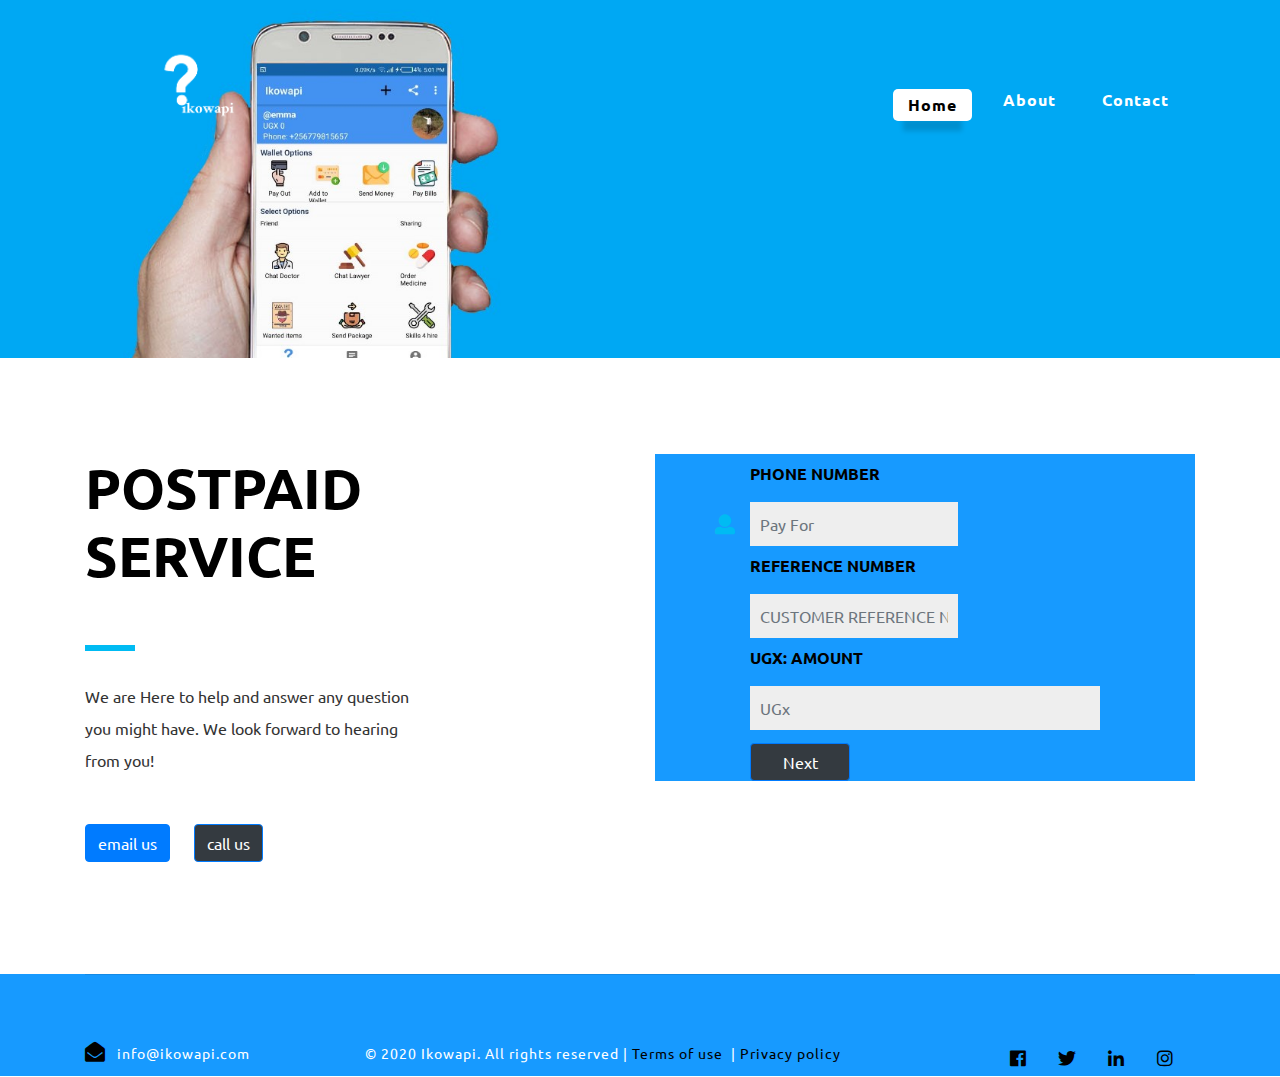
<file: post.html>
<!DOCTYPE html>
<html lang="en">

<head>
    <title>iKowapi | Post paid </title>
    <meta name="viewport" content="width=device-width, initial-scale=1">
    <meta charset="utf-8" />
    <meta name="keywords" content="Ikowapi" />
    <script>
        addEventListener("load", function () {
            setTimeout(hideURLbar, 0);
        }, false);

        function hideURLbar() {
            window.scrollTo(0, 1);
        }
    </script>
    <!-- Custom Theme files -->
    <link href="css/bootstrap.css" type="text/css" rel="stylesheet" media="all">
    <link href="css/style.css" type="text/css" rel="stylesheet" media="all">
    <!-- font-awesome icons -->
    <link href="css/fontawesome-all.min.css" rel="stylesheet">
    <link href="https://maxcdn.bootstrapcdn.com/font-awesome/4.7.0/css/font-awesome.min.css" rel="stylesheet"
    integrity="sha384-wvfXpqpZZVQGK6TAh5PVlGOfQNHSoD2xbE+QkPxCAFlNEevoEH3Sl0sibVcOQVnN" crossorigin="anonymous">
    <!-- //Custom Theme files -->
    <!-- added online fonts online-fonts -->
    <link href="//fonts.googleapis.com/css?family=Ubuntu:300,300i,400,400i,500,500i,700,700i" rel="stylesheet">
    <!-- //online-fonts -->
</head>

<body>
    <!-- iko banner -->
    <div class="banner" id="home">
        <!-- Ikowapi header -->
        <header>
            <nav class="navbar navbar-expand-lg navbar-light bg-gradient-secondary pt-3">
                <h1>
                    <a class="navbar-brand text-white" href="index.html">
                        <a href="index.html"><img src="images/iko-white.png" alt="Logo" class="img-fluid w-25 mb-4">
                    </a>
                </h1>
                <button class="navbar-toggler ml-md-auto" type="button" data-toggle="collapse" data-target="#navbarSupportedContent" aria-controls="navbarSupportedContent"
                    aria-expanded="false" aria-label="Toggle navigation">
                    <span class="navbar-toggler-icon"></span>
                </button>
                <div class="collapse navbar-collapse" id="navbarSupportedContent">
                    <ul class="navbar-nav ml-lg-auto text-center">
                        <li class="nav-item active  mr-3 mt-lg-0 mt-3">
                            <a class="nav-link" href="index.html">Home
                                <span class="sr-only">(current)</span>
                            </a>
                        </li>
                        <li class="nav-item  mr-3 mt-lg-0 mt-3">
                            <a class="nav-link" href="about.html">About</a>
                        </li>
                        <li class="nav-item  mr-3 mt-lg-0 mt-3">
                            <a class="nav-link" href="contact.html">Contact</a>
                        </li>
                    </ul>
                </div>

            </nav>
        </header>
        <!-- //end of iko header -->
        <div class="container">
            <!-- banner-text -->
            <div class="banner-text">
                <div class="slider-info">
                </div>
            </div>
        </div>
    </div>
    <div class="contact-wthree" id="contact">
        <div class="container py-sm-5">
            <div class="row py-lg-5 py-4">
                <div class="col-lg-4">
                    <div class="title-wthree">
                        <h3 class="agile-title">
                           POSTPAID SERVICE
                        </h3>
                        <span></span>
                    </div>
                    <p>We are Here to help and answer any question you might have. We look forward to hearing from you! </p>
                    <div class="d-sm-flex">
                        <a class="btn btn-primary mt-lg-5 mt-3 agile-link-cnt scroll" href="#contact" role="button">email us</a>
                        <a class="btn btn-primary mt-lg-5 mt-3 ml-4 agile-link-cnt bg-dark scroll" href="#footer">call us</a>
                    </div>
                </div>
                <div class="offset-2"></div>
                <div class="col-lg-6 mt-lg-0 mt-5">
                    <!-- Contact Form Grid -->
                    <div class="register-top1 send-form ">
                        <form action="#" method="get" class="register-wthree">
                            <div class="form-group">
                                <div class="row">
                                    <div class="col-md-2 d-md-flex align-items-end justify-content-end px-md-0">
                                        <label class="mb-0">
                                            <span class="fas fa-user"></span>
                                        </label>
                                    </div>
                                    <div class="col-md-5">
                                        <label>
                                            Phone number
                                        </label>
                                        <input class="form-control" type="number" placeholder="Pay For" name="amount" required="">
                                    </div>
                                    <div class="col-md-5 offset-2">
                                        <label for = "countries">
                                         REFERENCE NUMBER
                                        </label>
                                        <input class="form-control" type="text" placeholder="CUSTOMER REFERENCE NUMBER" name="email" required=""> 
                                    </div>
                                    <div class="col-md-8 offset-2">
                                        <label>
                                            UGx: Amount
                                        </label>
                                        <input class="form-control" type="number" placeholder="UGx" name="amount" required="">
                                        <p class="next"><button type="submit" class="btn btn-primary mt-lg-5 mt-3 ml-4 agile-link-cnt bg-dark scroll">Next</button></p>
                                    </div>
                                </div>
                            </div>
                        </form>
                    </div>
                    <!--  //iko contact  form grid ends here -->
                </div>
            </div>
        </div>
    </div>

    <!-- //contact -->
    <footer id="footer" class="text-sm-left text-center">
        <!--- footer start but-->
            <div class="container">
                <hr>
               
                <div id = "main-footer" class="d-flex justify-content-between pt-lg-5   footer-bottom-cpy">
                    <div class="cpy-right text-center">
                        <div class="email-info">
                        <span class="fas fa-envelope-open mr-2"></span>
                        <p class="d-inline">
                            info@ikowapi.com
                        </p>
                        </div>
                    </div>
                    <div class="cpy-right text-center terms">
                        <p>© 2020 Ikowapi. All rights reserved | <span><a href="terms.html">Terms of use</a></span>&nbsp;&nbsp;|<span><a href="privacy.html"> Privacy policy</a></span>
                        </p>
                    </div>
                    <div class="social-icons pb-md-0 pb-4">
                        <ul class="social-iconsv2 agileinfo text-center">
                            <li class="ml-lg-5">
                                <a href="https://www.facebook.com/ikowapi">
                                    <i class="fab fa-facebook-f"></i>
                                </a>
                            </li>
                            <li>
                                <a href="https://www.twitter.com/IkoWapi">
                                    <i class="fab fa-twitter"></i>
                                </a>
                            </li>
                            <li>
                                <a href="#">
                                    <i class="fab fa-linkedin-in"></i>
                                </a>
                            </li>
                            <li>
                                <a href="#">
                                  <i class="fab fa-instagram"></i>
                                </a>
                            </li>
                        </ul>
                    </div>
                </div>
            </div>
        </footer>
    
    <script src="js/jquery-2.2.3.min.js"></script>
    <!-- //js -->
    <!-- script for password match -->
    <script>
        window.onload = function () {
            document.getElementById("password1").onchange = validatePassword;
            document.getElementById("password2").onchange = validatePassword;
        }

        function validatePassword() {
            var pass2 = document.getElementById("password2").value;
            var pass1 = document.getElementById("password1").value;
            if (pass1 != pass2)
                document.getElementById("password2").setCustomValidity("Passwords Don't Match");
            else
                document.getElementById("password2").setCustomValidity('');
            //iko - empty string means no validation error
        }
    </script>
    <!-- script for password match -->
    <!-- start-smooth-scrolling -->
    <script src="js/move-top.js"></script>
    <script src="js/easing.js"></script>
    <script>
        jQuery(document).ready(function ($) {
            $(".scroll").click(function (event) {
                event.preventDefault();

                $('html,body').animate({
                    scrollTop: $(this.hash).offset().top
                }, 1000);
            });
        });
    </script>
    <!-- //end-smooth-scrolling -->
    <!-- smooth-scrolling-of-move-up -->
    <script>
        $(document).ready(function () {
      

            $().UItoTop({
                easingType: 'easeOutQuart'
            });

        });
    </script>
    <script src="js/SmoothScroll.min.js"></script>
    <script src="js/bootstrap.js"></script>
</body>

</html>
</file>
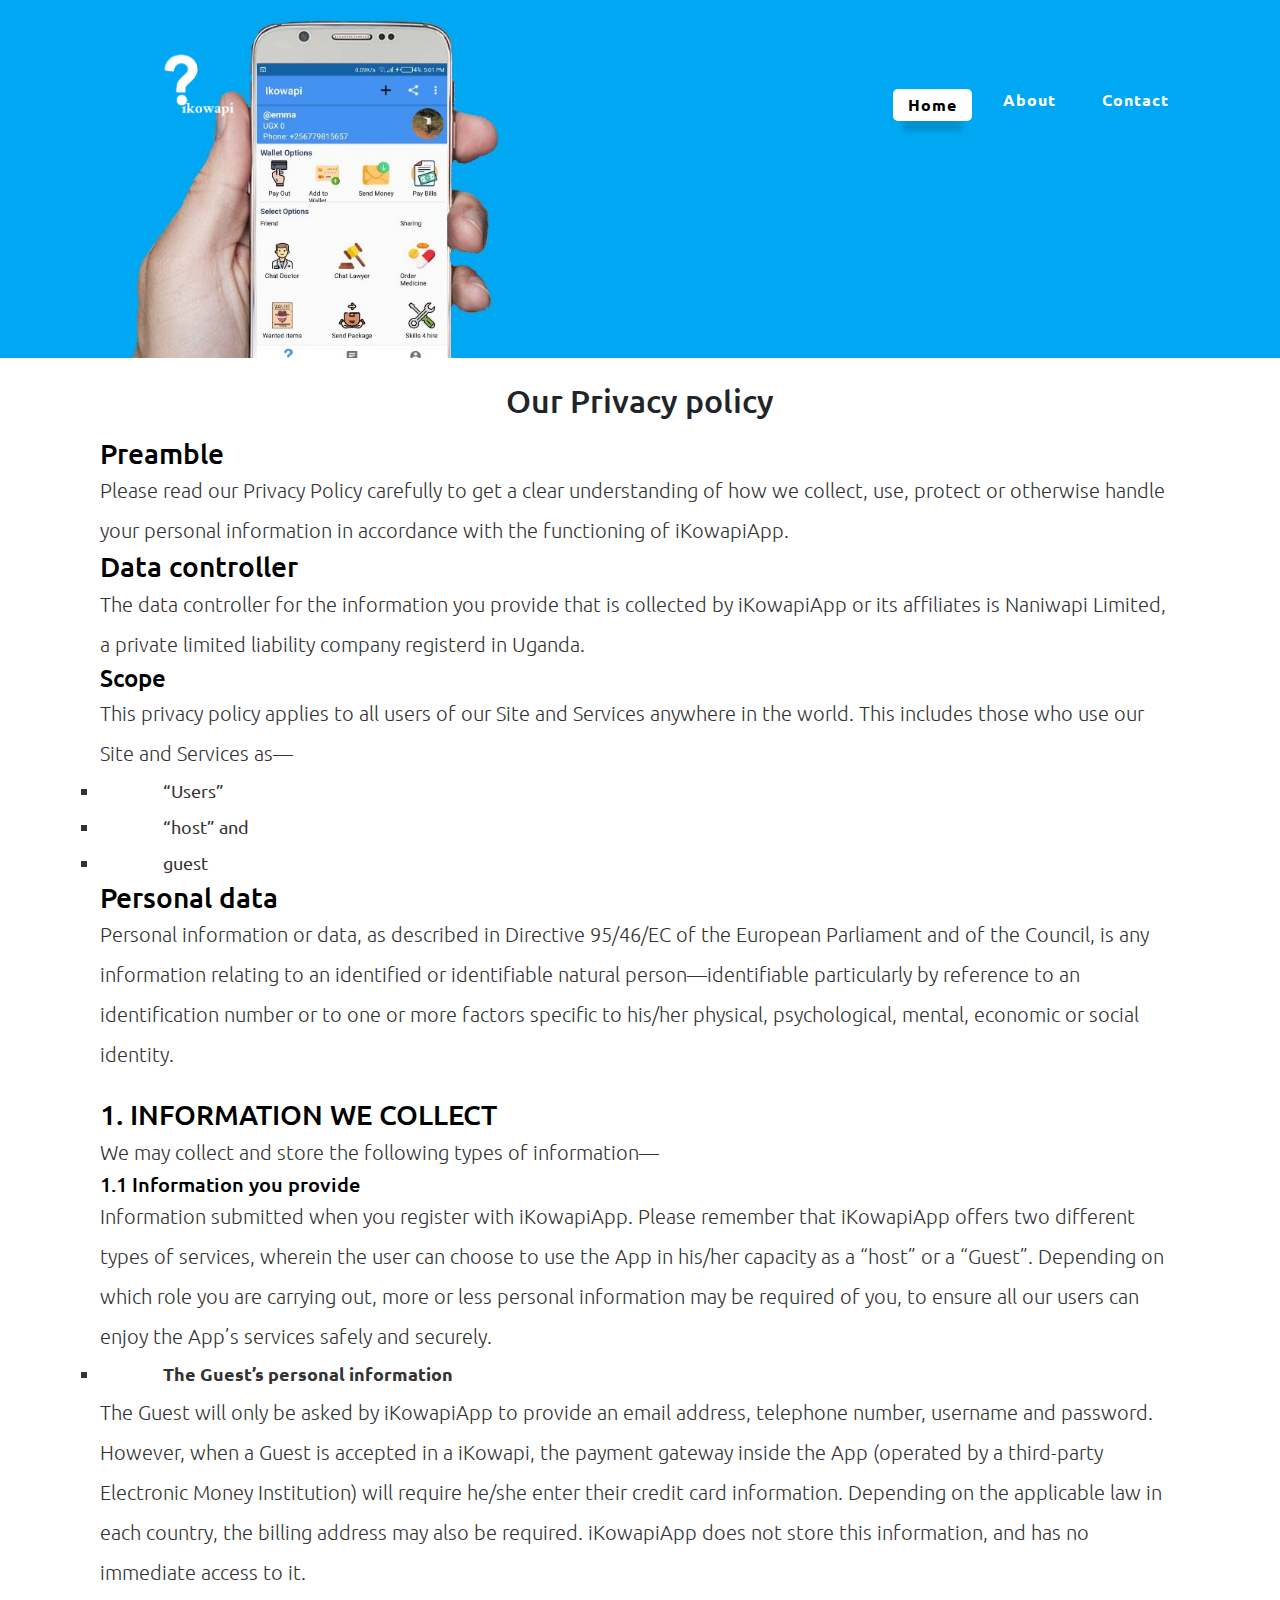
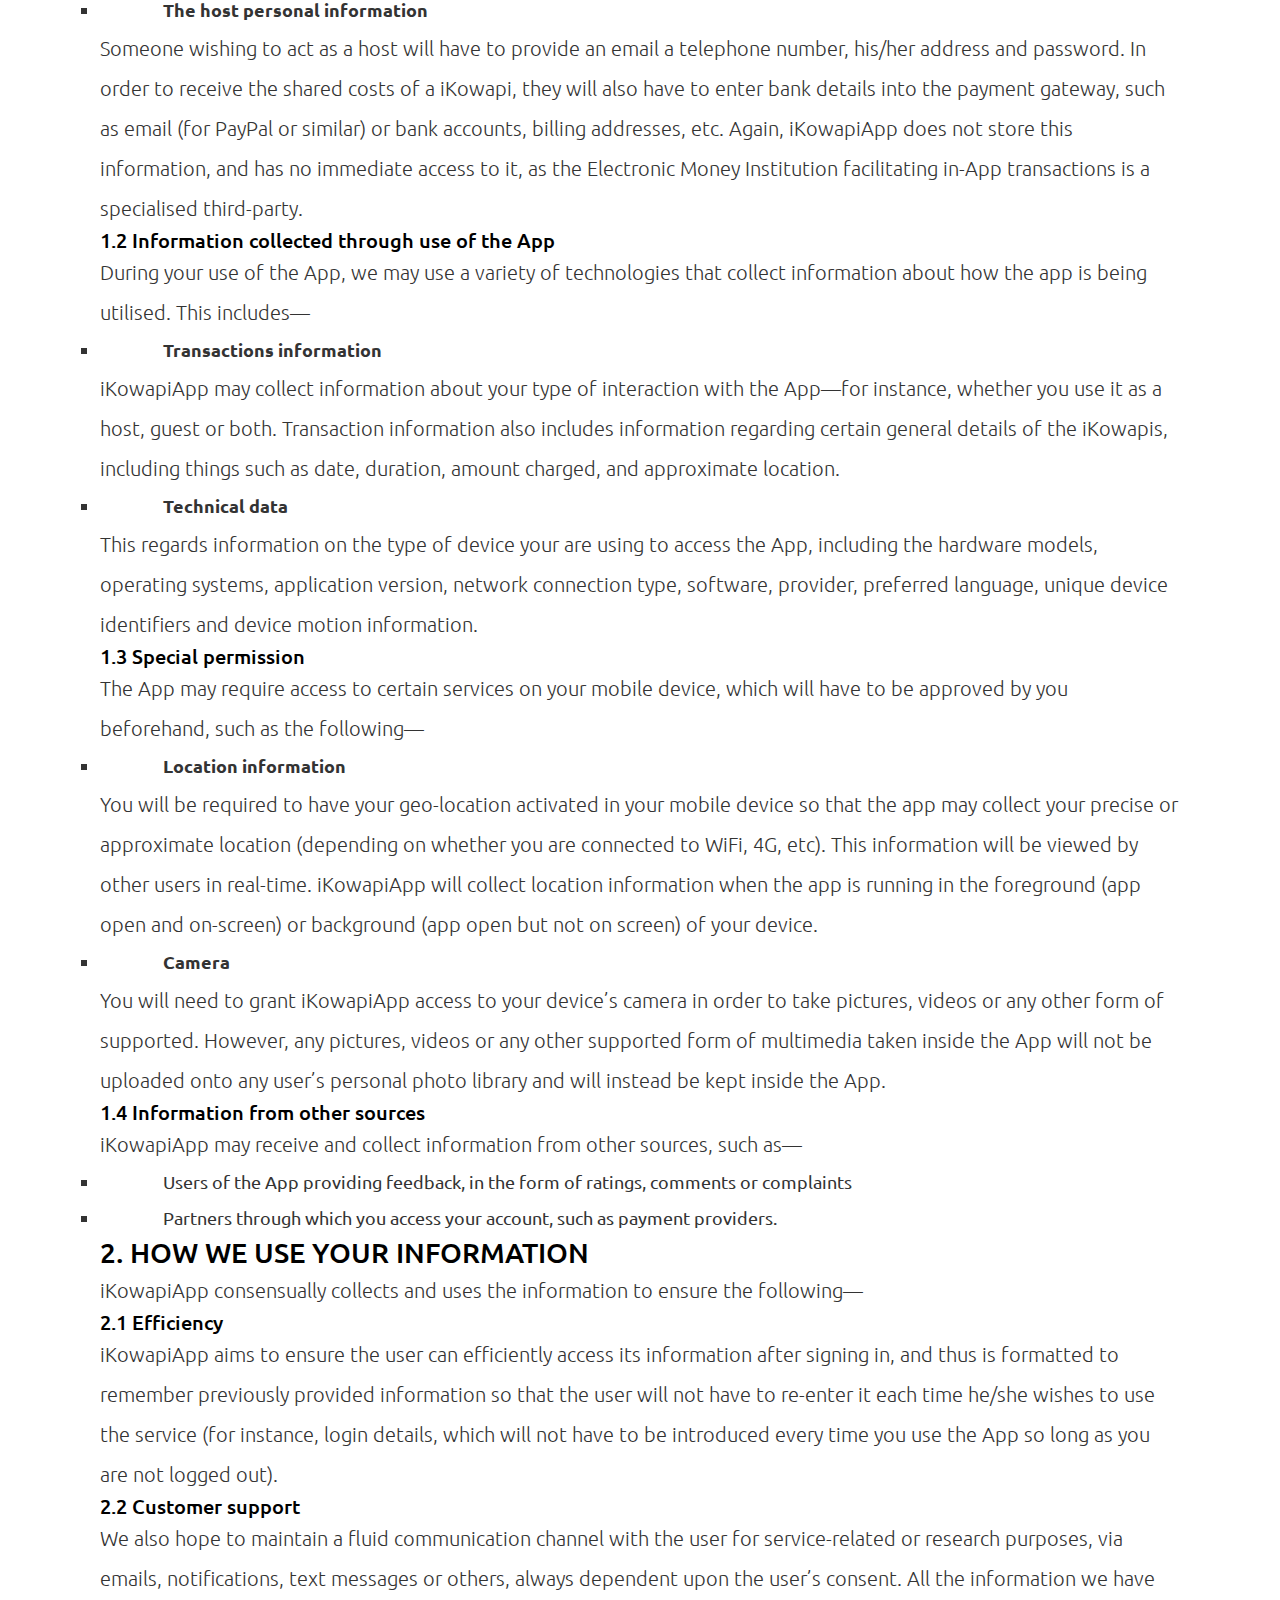
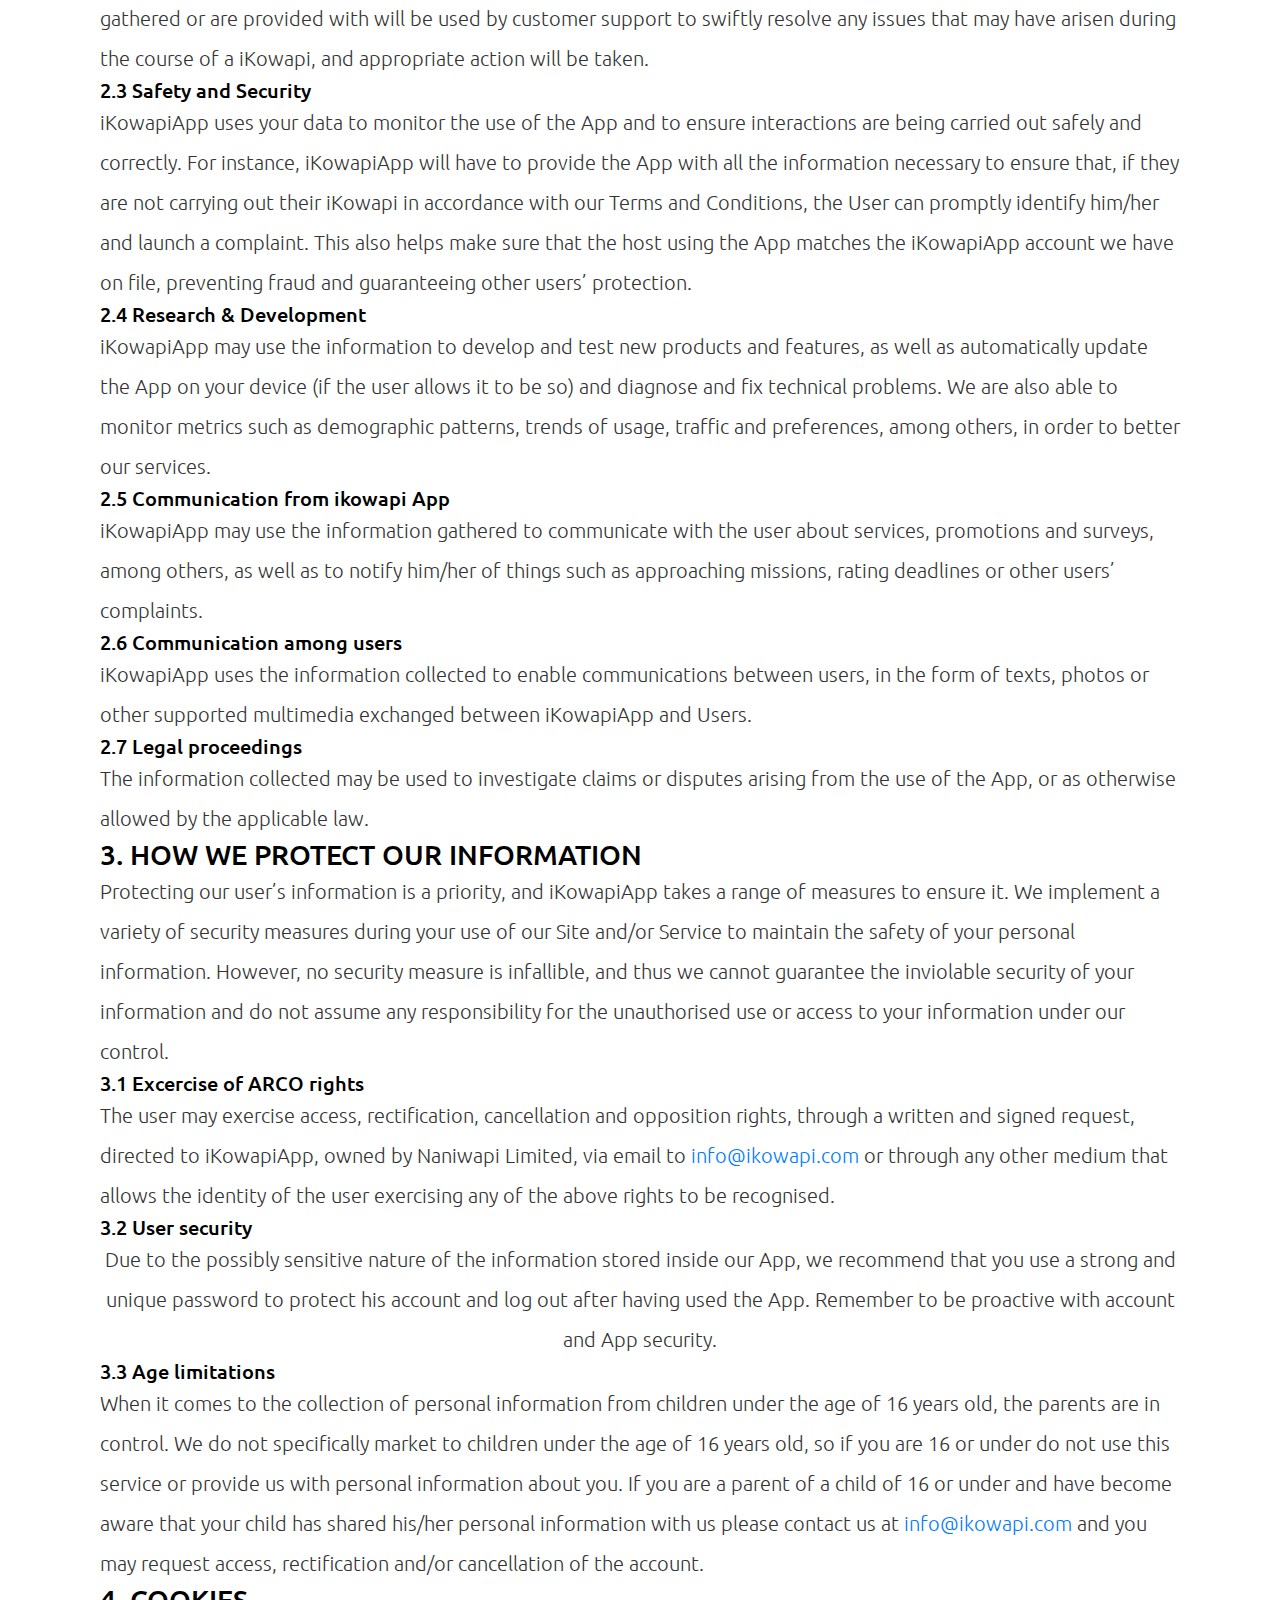
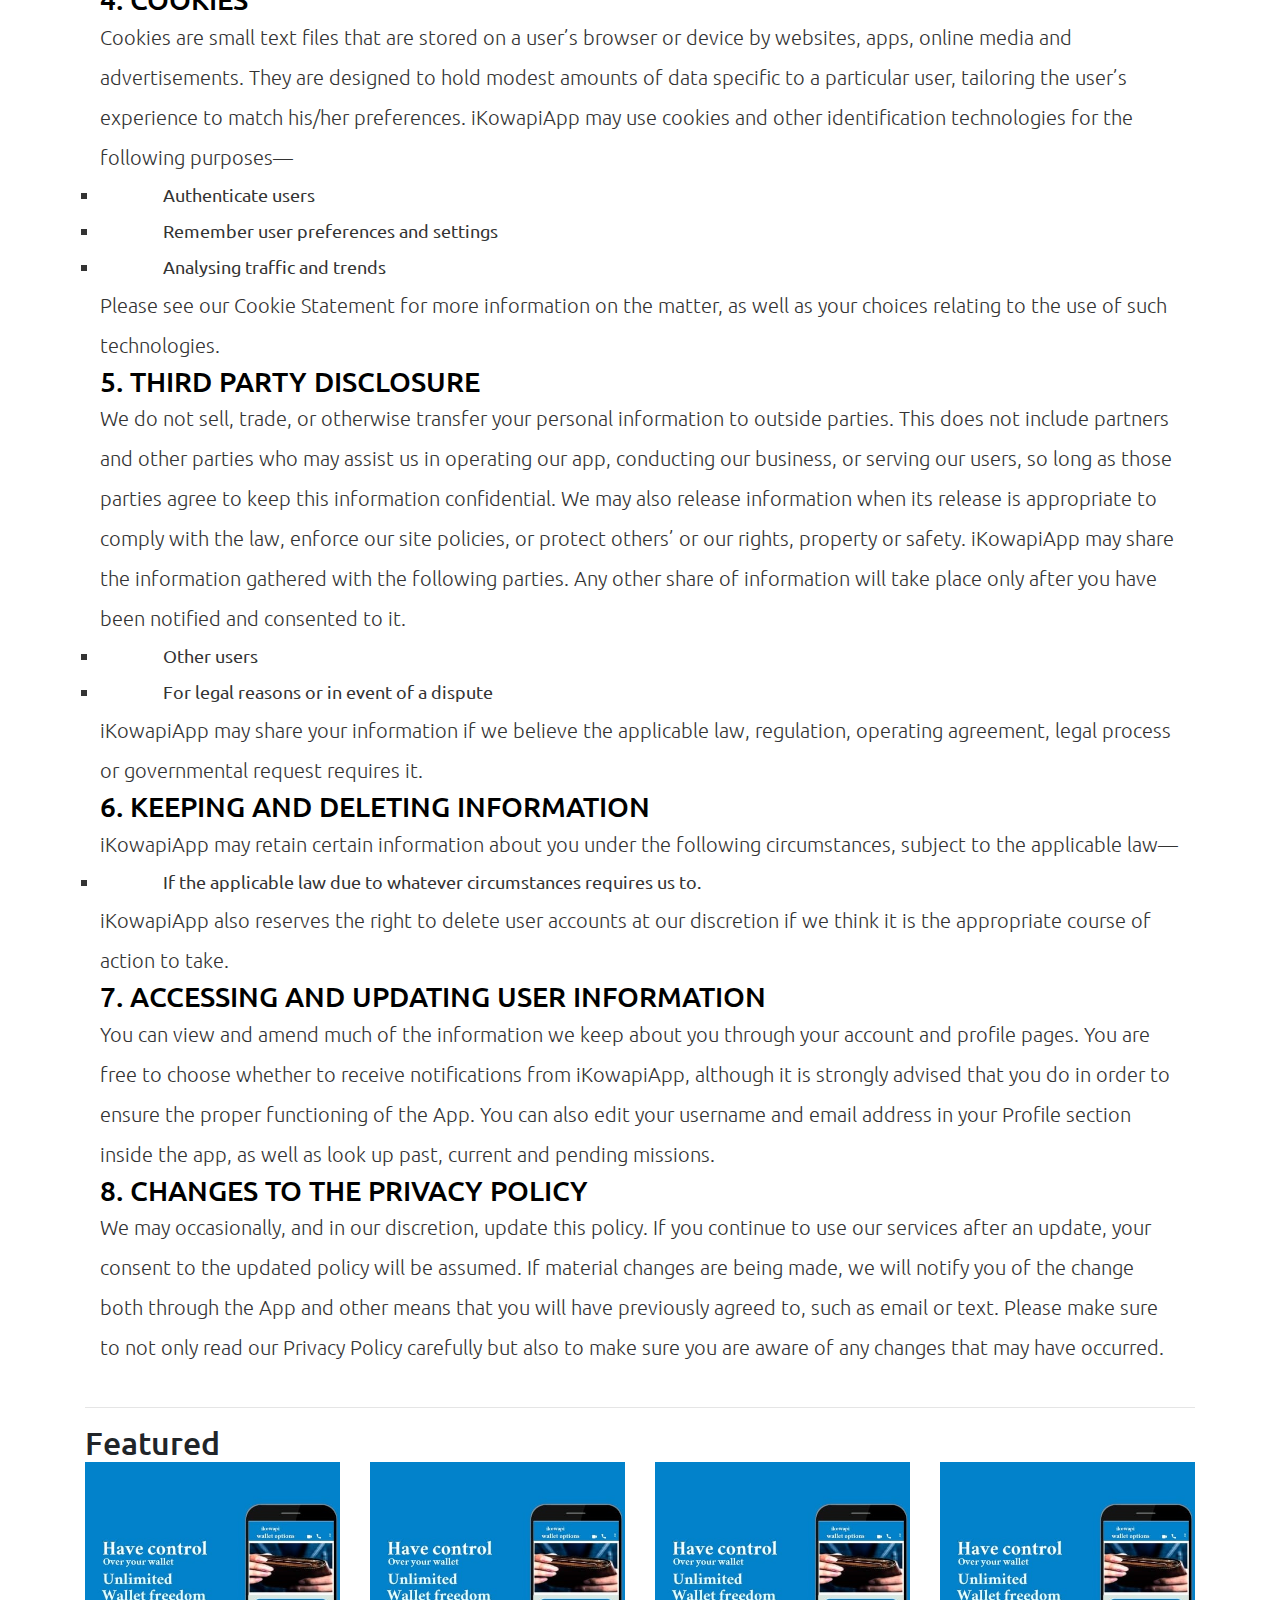
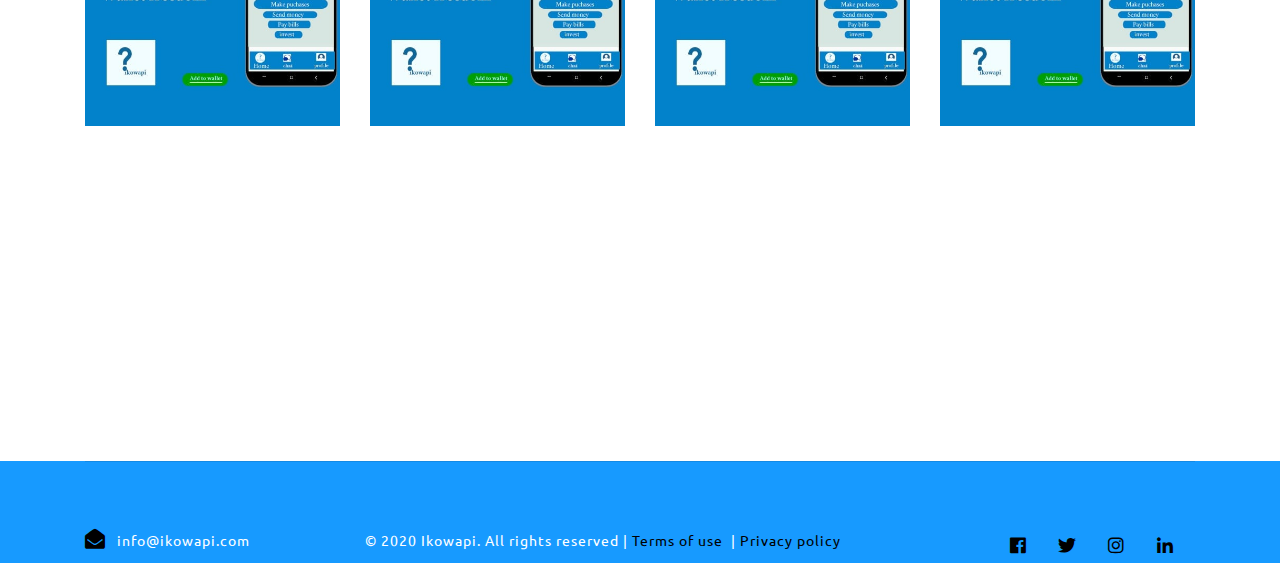
<file: privacy.html>
<!DOCTYPE html>
<html lang="en">

<head>
    <title>Ikowapi | Privacy Policy</title>
    <meta name="viewport" content="width=device-width, initial-scale=1">
    <meta charset="utf-8" />
    <meta name="keywords" content="Ikowapi" />
    <script>
        addEventListener("load", function () {
            setTimeout(hideURLbar, 0);
        }, false);

        function hideURLbar() {
            window.scrollTo(0, 1);
        }
    </script>
    <!-- Custom Theme files -->
    <link href="css/bootstrap.css" type="text/css" rel="stylesheet" media="all">
    <link href="css/style.css" type="text/css" rel="stylesheet" media="all">
    <!-- font-awesome icons -->
    <link href="css/fontawesome-all.min.css" rel="stylesheet">
    <link href="https://maxcdn.bootstrapcdn.com/font-awesome/4.7.0/css/font-awesome.min.css" rel="stylesheet"
     integrity="sha384-wvfXpqpZZVQGK6TAh5PVlGOfQNHSoD2xbE+QkPxCAFlNEevoEH3Sl0sibVcOQVnN" crossorigin="anonymous">
    <!-- //Custom Theme files -->
    <!-- added online fonts online-fonts -->
    <link href="//fonts.googleapis.com/css?family=Ubuntu:300,300i,400,400i,500,500i,700,700i" rel="stylesheet">
    <!-- //online-fonts -->
</head>

<body>
    <!-- iko banner -->
    <div class="banner" id="home">
        <!-- Ikowapi header -->
        <header>
            <nav class="navbar navbar-expand-lg navbar-light bg-gradient-secondary pt-3">
                <h1>
                    <a class="navbar-brand text-white" href="index.html">
                        <a href="index.html"><img src="images/iko-white.png" alt="Logo" class="img-fluid w-25 mb-4">
                    </a>
                </h1>
                <button class="navbar-toggler ml-md-auto" type="button" data-toggle="collapse" data-target="#navbarSupportedContent" aria-controls="navbarSupportedContent"
                    aria-expanded="false" aria-label="Toggle navigation">
                    <span class="navbar-toggler-icon"></span>
                </button>
                <div class="collapse navbar-collapse" id="navbarSupportedContent">
                    <ul class="navbar-nav ml-lg-auto text-center">
                        <li class="nav-item active  mr-3 mt-lg-0 mt-3">
                            <a class="nav-link" href="index.html">Home
                                <span class="sr-only">(current)</span>
                            </a>
                        </li>
                        <li class="nav-item  mr-3 mt-lg-0 mt-3">
                            <a class="nav-link" href="about.html">About</a>
                        </li>
                        <li class="nav-item  mr-3 mt-lg-0 mt-3">
                            <a class="nav-link" href="contact.html">Contact</a>
                        </li>
                    </ul>
                </div>

            </nav>
        </header>
        <!-- //end of iko header -->
        <div class="container">
            <!-- banner-text -->
            <div class="banner-text">
                
            </div>
        </div>
    </div>
    <section><br>
        
    </section>
    
    <div class="container">
        <section>
            <div class="col-md-12 text-center">
                <div class="title-wthree">
                <h2 class="section-title mb-3 aos-init aos-animate" data-aos="fade-up" data-aos-delay="">Our Privacy policy </h2>
                <h3 class="title-align head">Preamble</h3>
                <p class="lead word" data-aos="fade-up" data-aos-delay="100">
                    Please read our Privacy Policy carefully to get a clear understanding of how we collect, use, protect or otherwise handle your personal information in accordance with the functioning of iKowapiApp.
                </p>
                <h3 class="title-align">Data controller</h3>
                <p class="lead word" data-aos="fade-up" data-aos-delay="100">
                    The data controller for the information you provide that is collected by iKowapiApp or its affiliates is Naniwapi Limited, a private limited liability company registerd in Uganda.
                </p>
                <h4 class="title-align">Scope</h4>
                <p class="lead word" data-aos="fade-up" data-aos-delay="100">
                    This privacy policy applies to all users of our Site and Services anywhere in the world. This includes those who use our Site and Services as—
                    <p class="failure">“Users”
                    </p>
                    <p class="failure">“host” and
                    </p>
                    <p class="failure">guest</p>
                </p>
                <h3 class="title-align">Personal data</h3>
                <p class="lead word" data-aos="fade-up" data-aos-delay="100">
                    Personal information or data, as described in Directive 95/46/EC of the European Parliament and of the Council, is any information relating to an identified or 
                    identifiable natural person—identifiable particularly by reference to an identification number or to one or more factors specific to his/her physical, psychological, mental, economic or social identity.
                </p><br>
                <h3 class="title-align">1. INFORMATION WE COLLECT</h3>
                <p class="lead word">We may collect and store the following types of information—
                </p>
                <h5 class="title-align">1.1 Information you provide</h5>
                <p class="lead word">Information submitted when you register with iKowapiApp. Please remember that iKowapiApp offers two different types of services, 
                    wherein the user can choose to use the App in his/her capacity as a “host” or a “Guest”. Depending on which role you are carrying out, more or less personal information may be required of you, to ensure all our users can enjoy the App’s services safely and securely.
                <p class="failure"><b>The Guest’s personal information</b></p>
                <p class="lead word">The Guest will only be asked by iKowapiApp to provide an email address, telephone number, username and password. However, when a Guest is accepted in a iKowapi, the payment gateway inside the App (operated by a third-party Electronic Money Institution) will require he/she enter their credit card information.
                 Depending on the applicable law in each country, the billing address may also be required. iKowapiApp does not store this information, and has no immediate access to it.
                </p>
                <p class="failure"><b>The host personal information</b></p>
                <p class="lead word">Someone wishing to act as a host will have to provide an email a telephone number, his/her address and password. In order to receive the shared costs of a iKowapi, they will also have to enter bank details into the payment gateway, such as email (for PayPal or similar) or bank accounts, billing addresses, etc. Again, 
                iKowapiApp does not store this information, and has no immediate access to it, as the Electronic Money Institution facilitating in-App transactions is a specialised third-party.
                </p>
                </p>
                <h5 class="title-align">1.2 Information collected through use of the App</h5>
                <p class="lead word">During your use of the App, we may use a variety of technologies that collect information about how the app is being utilised. This includes—
                <p class="failure"><b>Transactions information</b></p>
                <p class="lead word">
                    iKowapiApp may collect information about your type of interaction with the App—for instance, whether you use it as a host, guest or both. Transaction information also includes information regarding certain general details of the iKowapis, including things such as date, duration, amount charged, and approximate location.
                </p>
                <p class="failure"><b>Technical data</b></p>
                <p class="lead word">
                    This regards information on the type of device your are using to access the App, including the hardware models, operating systems, application version, network connection type, software, provider, preferred language, unique device identifiers and device motion information.
                </p>
                </p>
                <h5 class="title-align">1.3 Special permission</h5>
                <p class="lead word">The App may require access to certain services on your mobile device, which will have to be approved by you beforehand, such as the following—
                    <p class="failure"><b>Location information</b></p>
                    <p class="lead word">
                        You will be required to have your geo-location activated in your mobile device so that the app may collect your precise or approximate location (depending on whether you are connected to WiFi, 4G, etc). This information will be viewed by other users in real-time. 
                        iKowapiApp will collect location information when the app is running in the foreground (app open and on-screen) or background (app open but not on screen) of your device.
                    </p>
                    <p class="failure"><b>Camera</b></p>
                    <p class="lead word">
                        You will need to grant iKowapiApp access to your device’s camera in order to take pictures, videos or any other form of supported. However, any pictures, 
                        videos or any other supported form of multimedia taken inside the App will not be uploaded onto any user’s personal photo library and will instead be kept inside the App.
                    </p>
                </p>
                <h5 class="title-align">1.4 Information from other sources</h5>
                <p class="lead word">iKowapiApp may receive and collect information from other sources, such as—
                    <p class="failure">Users of the App providing feedback, in the form of ratings, comments or complaints</p>
                    <p class="failure">Partners through which you access your account, such as payment providers.
                    </p>
                </p>
                <h3 class="title-align">2. HOW WE USE YOUR INFORMATION</h3>
                <p class="lead word">iKowapiApp consensually collects and uses the information to ensure the following—
                </p>
                <h5 class="title-align">2.1 Efficiency</h5>
                <p class="lead word">iKowapiApp aims to ensure the user can efficiently access its information after signing in, and
                 thus is formatted to remember previously provided information so that the user will not have to re-enter it each time he/she wishes to use the service (for instance, login details, which will not have to be introduced every time you use the App so long as you are not logged out).
                </p>
                <h5 class="title-align">2.2 Customer support</h5>
                <p class="lead word">We also hope to maintain a fluid communication channel with the user for service-related or research purposes, via emails, notifications, text messages or others, always dependent upon the user’s consent. 
                All the information we have gathered or are provided with will be used by customer support to swiftly resolve any issues that may have arisen during the course of a iKowapi, and appropriate action will be taken.
                </p>
                <h5 class="title-align">2.3 Safety and Security</h5>
                <p class="lead word">iKowapiApp uses your data to monitor the use of the App and to ensure interactions are being carried out safely and correctly. For instance, iKowapiApp will have to provide the App with all the information necessary to ensure that, 
                if they are not carrying out their iKowapi in accordance with our Terms and Conditions, the User can promptly identify him/her and launch a complaint. This also helps make sure that the host using the App matches the iKowapiApp account we have on file, preventing fraud and guaranteeing other users’ protection.
                </p>
                <h5 class="title-align">2.4 Research & Development</h5>
                <p class="lead word">iKowapiApp may use the information to develop and test new products and features, as well as automatically update the App on your device (if the user allows it to be so) and diagnose and fix technical problems.
                We are also able to monitor metrics such as demographic patterns, trends of usage, traffic and preferences, among others, in order to better our services.
                </p>
                <h5 class="title-align">2.5 Communication from ikowapi App</h5>
                <p class="lead word">iKowapiApp may use the information gathered to communicate with the user about services, promotions and surveys, among others, as well as to notify him/her of things such as approaching missions, rating deadlines or other users’ complaints.
                </p>
                <h5 class="title-align">2.6 Communication among users</h5>
                <p class="lead word">iKowapiApp uses the information collected to enable communications between users, in the form of texts, photos or other supported multimedia exchanged between iKowapiApp and Users.
                </p>
                <h5 class="title-align">2.7 Legal proceedings</h5>
                <p class="lead word">The information collected may be used to investigate claims or disputes arising from the use of the App, or as otherwise allowed by the applicable law.
                </p>
                <h3 class="title-align">3. HOW WE PROTECT OUR INFORMATION</h3>
                <p class="lead word">Protecting our user’s information is a priority, and iKowapiApp takes a range of measures to ensure it. We implement a variety of security measures during your use of our Site and/or Service to maintain the safety of your personal information.
                    However, no security measure is infallible, and thus we cannot guarantee the inviolable security of your information and do not assume any responsibility for the unauthorised use or access to your information under our control.
                </p>
                <h5 class="title-align">3.1 Excercise of ARCO rights</h5>
                <p class="lead word">The user may exercise access, rectification, cancellation and opposition rights, through a written and signed request, directed to iKowapiApp, owned by Naniwapi Limited, via email to <a href="mailto:info@ikowapi.com">info@ikowapi.com</a> or 
                    through any other medium that allows the identity of the user exercising any of the above rights to be recognised.
                </p>
                <h5 class="title-align">3.2 User security</h5>
                <p class="lead">Due to the possibly sensitive nature of the information stored inside our App, we recommend that you use a strong and unique password to protect his account and log out after having used the App. Remember to be proactive with account and App security.
                </p>
                <h5 class="title-align">3.3 Age limitations</h5>
                <p class="lead word">When it comes to the collection of personal information from children under the age of 16 years old, the parents are in control. We do not specifically market to children under the age of 16 years old, so if you are 16 or under do not use this service or provide us with personal information about you.
                     If you are a parent of a child of 16 or under and have become aware that your child has shared his/her personal information with us please contact us at <a href="mailto:info@ikowapi.com">info@ikowapi.com</a> and you may request access, rectification and/or cancellation of the account.
                </p>
                <h3 class="title-align">4. COOKIES</h3>
                <p class="lead word">Cookies are small text files that are stored on a user’s browser or device by websites, apps, online media and advertisements. They are designed to hold modest amounts of data specific to a particular user, tailoring the user’s experience to match his/her preferences.
                    iKowapiApp may use cookies and other identification technologies for the following purposes—
                </p>
                <p class="failure">Authenticate users</p>
                <p class="failure">Remember user preferences and settings</p>
                <p class="failure">Analysing traffic and trends</p>
                <p class="lead word">Please see our Cookie Statement for more information on the matter, as well as your choices relating to the use of such technologies.
                </p>
                <h3 class="title-align">5. THIRD PARTY DISCLOSURE</h3>
                <p class="lead word">We do not sell, trade, or otherwise transfer your personal information to outside parties. This does not include partners and other parties who may assist us in operating our app, conducting our business, or serving our users, 
                    so long as those parties agree to keep this information confidential. We may also release information when its release is appropriate to comply with the law, enforce our site policies, or protect others’ or our rights, property or safety.
                    iKowapiApp may share the information gathered with the following parties. Any other share of information will take place only after you have been notified and consented to it.
                </p>
                <p class="failure">Other users</p>
                <p class="failure">For legal reasons or in event of a dispute</p>
                <p class="lead word">iKowapiApp may share your information if we believe the applicable law, regulation, operating agreement, legal process or governmental request requires it.
                </p>
                <h3 class="title-align">6. KEEPING AND DELETING INFORMATION</h3>
                <p class="lead word">iKowapiApp may retain certain information about you under the following circumstances, subject to the applicable law—
                    <p class="failure">If the applicable law due to whatever circumstances requires us to.
                    </p>
                </p>
                <p class="lead word">iKowapiApp also reserves the right to delete user accounts at our discretion if we think it is the appropriate course of action to take.
                </p>
                <h3 class="title-align">7. ACCESSING AND UPDATING USER INFORMATION</h3>
                <p class="lead word">You can view and amend much of the information we keep about you through your account and profile pages. You are free to choose whether to receive notifications from iKowapiApp, although it is strongly advised that you do in order to ensure the proper functioning of the App.
                    You can also edit your username and email address in your Profile section inside the app, as well as look up past, current and pending missions.
                </p>
                <h3 class="title-align">8. CHANGES TO THE PRIVACY POLICY</h3>
                <p class="lead word">We may occasionally, and in our discretion, update this policy. If you continue to use our services after an update, your consent to the updated policy will be assumed. If material changes are being made, 
                    we will notify you of the change both through the App and other means that you will have previously agreed to, such as email or text. Please make sure to not only read our Privacy Policy carefully but also to make sure you are aware of any changes that may have occurred.
                </p>
              </div>
            </div>
        </section><br>
        <hr>
        <h2>Featured </h2>
        <div id="posts" class="row no-gutter" style="position: relative; height: 582.984px;">
          <div class="item web col-sm-6 col-md-4 col-lg-4 col-xl-3 mb-4" style="position: absolute; left: 0px; top: 0px;">
            <a href="images/img_1.jpg" class="item-wrap fancybox">
              <span class="icon-search2"></span>
              <img class="img-fluid" src="images/tab.jpg">
            </a>
          </div>
          <div class="item web col-sm-6 col-md-4 col-lg-4 col-xl-3 mb-4" style="position: absolute; left: 285px; top: 0px;">
            <a href="images/img_2.jpg" class="item-wrap fancybox" data-fancybox="gallery2">
              <span class="icon-search2"></span>
              <img class="img-fluid" src="images/tab.jpg">
            </a>
          </div>

          <div class="item brand col-sm-6 col-md-4 col-lg-4 col-xl-3 mb-4" style="position: absolute; left: 570px; top: 0px;">
            <a href="images/img_3.jpg" class="item-wrap fancybox" data-fancybox="gallery2">
              <span class="icon-search2"></span>
              <img class="img-fluid" src="images/tab.jpg">
            </a>
          </div>

          <div class="item design col-sm-6 col-md-4 col-lg-4 col-xl-3 mb-4" style="position: absolute; left: 855px; top: 0px;">

            <a href="images/img_4.jpg" class="item-wrap fancybox" data-fancybox="gallery2">
              <span class="icon-search2"></span>
              <img class="img-fluid" src="images/tab.jpg">
            </a>

          </div>
          
        </div>
      </div>
    
      <footer id="footer" class="text-sm-left text-center">
        <!--- footer start but-->
            <div class="container">
                <hr>
               
                <div id = "main-footer" class="d-flex justify-content-between pt-lg-5   footer-bottom-cpy">
                    <div class="cpy-right text-center">
                        <div class="email-info">
                        <span class="fas fa-envelope-open mr-2"></span>
                        <p class="d-inline">
                            info@ikowapi.com
                        </p>
                        </div>
                    </div>
                    <div class="cpy-right text-center terms">
                        <p>© 2020 Ikowapi. All rights reserved | <span><a href="terms.html">Terms of use</a></span>&nbsp;&nbsp;|<span><a href="privacy.html"> Privacy policy</a></span>
                        </p>
                    </div>
                    <div class="social-icons pb-md-0 pb-4">
                        <ul class="social-iconsv2 agileinfo text-center">
                            <li class="ml-lg-5">
                                <a href="https://www.facebook.com/ikowapi">
                                    <i class="fab fa-facebook-f"></i>
                                </a>
                            </li>
                            <li>
                                <a href="https://www.twitter.com/IkoWapi">
                                    <i class="fab fa-twitter"></i>
                                </a>
                            </li>
                            <li>
                                <a href="#">
                                  <i class="fab fa-instagram"></i>
                                </a>
                            </li>
                            <li>
                                <a href="#">
                                    <i class="fab fa-linkedin-in"></i>
                                </a>
                            </li>
                        </ul>
                    </div>
                </div>
            </div>
        </footer>
    
    <script src="js/jquery-2.2.3.min.js"></script>
    <script src="js/move-top.js"></script>
    <script src="js/easing.js"></script>
    <script>
        jQuery(document).ready(function ($) {
            $(".scroll").click(function (event) {
                event.preventDefault();

                $('html,body').animate({
                    scrollTop: $(this.hash).offset().top
                }, 1000);
            });
        });
    </script>
    <!-- //end-smooth-scrolling -->
    <!-- smooth-scrolling-of-move-up -->
    <script>
        $(document).ready(function () {
      

            $().UItoTop({
                easingType: 'easeOutQuart'
            });

        });
    </script>
    <script src="js/SmoothScroll.min.js"></script>
    <script src="js/bootstrap.js"></script>
</body>

</html>
</file>
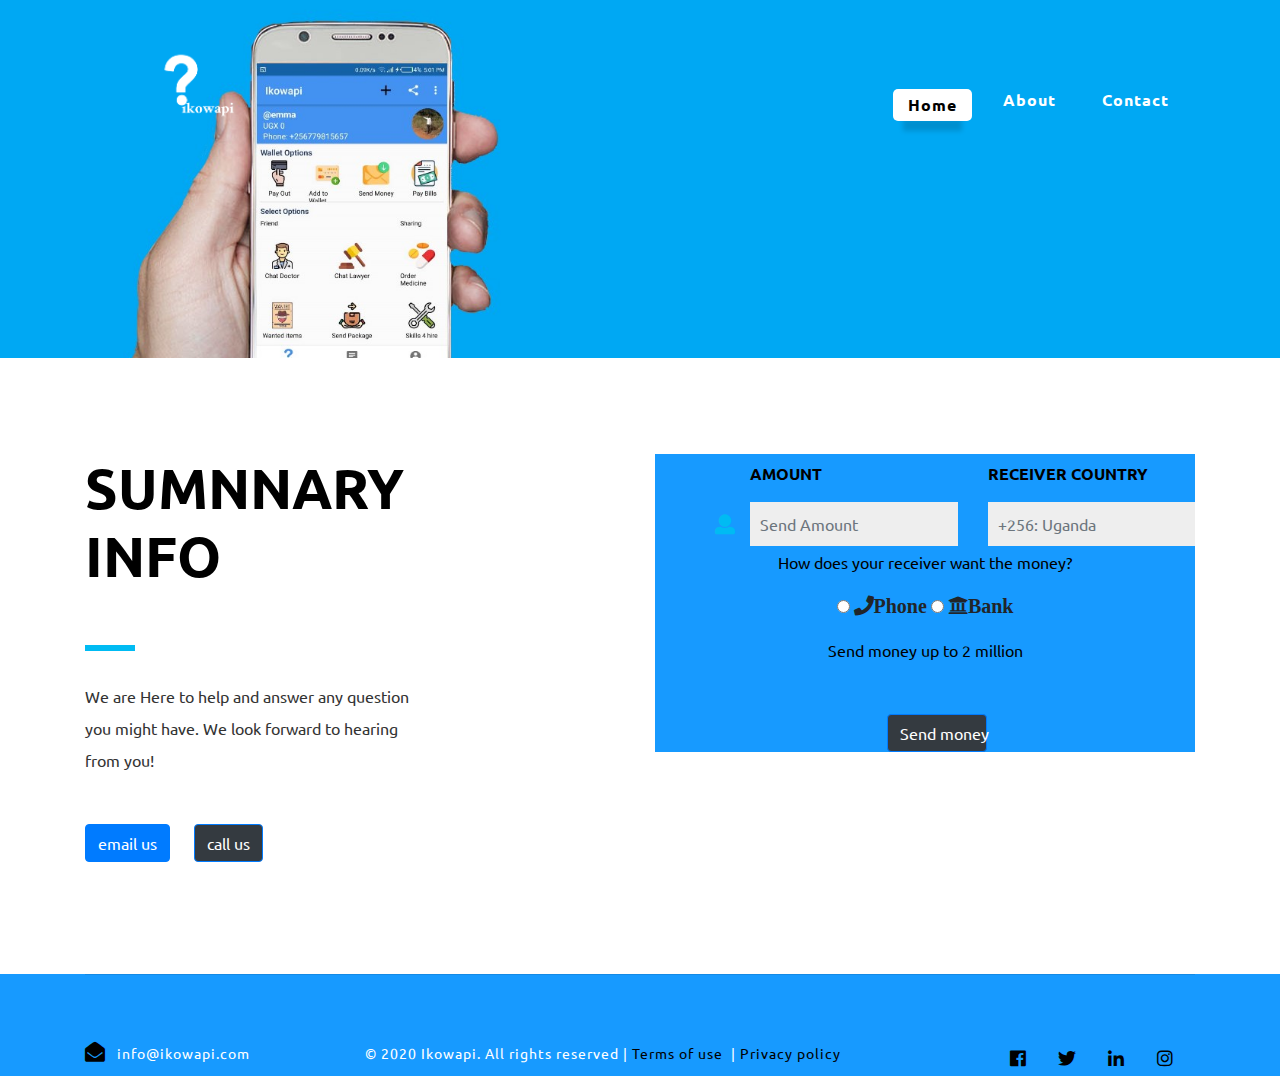
<file: sendmoney.html>
<!DOCTYPE html>
<html lang="en">

<head>
    <title>Ikowapo</title>
    <meta name="viewport" content="width=device-width, initial-scale=1">
    <meta charset="utf-8" />
    <meta name="keywords" content="Ikowapi" />
    <script>
        addEventListener("load", function () {
            setTimeout(hideURLbar, 0);
        }, false);

        function hideURLbar() {
            window.scrollTo(0, 1);
        }
    </script>
    <!-- Custom Theme files -->
    <link href="css/bootstrap.css" type="text/css" rel="stylesheet" media="all">
    <link href="css/style.css" type="text/css" rel="stylesheet" media="all">
    <!-- font-awesome icons -->
    <link href="css/fontawesome-all.min.css" rel="stylesheet">
    <link href="https://maxcdn.bootstrapcdn.com/font-awesome/4.7.0/css/font-awesome.min.css" rel="stylesheet"
    integrity="sha384-wvfXpqpZZVQGK6TAh5PVlGOfQNHSoD2xbE+QkPxCAFlNEevoEH3Sl0sibVcOQVnN" crossorigin="anonymous">
    <!-- //Custom Theme files -->
    <!-- added online fonts online-fonts -->
    <link href="//fonts.googleapis.com/css?family=Ubuntu:300,300i,400,400i,500,500i,700,700i" rel="stylesheet">
    <!-- //online-fonts -->
</head>
<body>
    <!-- iko banner -->
    <div class="banner" id="home">
        <!-- Ikowapi header -->
        <header>
            <nav class="navbar navbar-expand-lg navbar-light bg-gradient-secondary pt-3">
                <h1>
                    <a class="navbar-brand text-white" href="index.html">
                        <a href="index.html"><img src="images/iko-white.png" alt="Logo" class="img-fluid w-25 mb-4">
                    </a>
                </h1>
                <button class="navbar-toggler ml-md-auto" type="button" data-toggle="collapse" data-target="#navbarSupportedContent" aria-controls="navbarSupportedContent"
                    aria-expanded="false" aria-label="Toggle navigation">
                    <span class="navbar-toggler-icon"></span>
                </button>
                <div class="collapse navbar-collapse" id="navbarSupportedContent">
                    <ul class="navbar-nav ml-lg-auto text-center">
                        <li class="nav-item active  mr-3 mt-lg-0 mt-3">
                            <a class="nav-link" href="index.html">Home
                                <span class="sr-only">(current)</span>
                            </a>
                        </li>
                        <li class="nav-item  mr-3 mt-lg-0 mt-3">
                            <a class="nav-link" href="about.html">About</a>
                        </li>
                        <li class="nav-item  mr-3 mt-lg-0 mt-3">
                            <a class="nav-link" href="contact.html">Contact</a>
                        </li>
                    </ul>
                </div>

            </nav>
        </header>
        <!-- //end of iko header -->
        <div class="container">
            <!-- banner-text -->
            <div class="banner-text">
                <div class="slider-info">
                </div>
            </div>
        </div>
    </div>
    <div class="contact-wthree" id="contact">
        <div class="container py-sm-5">
            <div class="row py-lg-5 py-4">
                <div class="col-lg-4">
                    <div class="title-wthree">
                        <h3 class="agile-title">
                            Sumnnary Info
                        </h3>
                        <span></span>
                    </div>
                    <p>We are Here to help and answer any question you might have. We look forward to hearing from you! </p>
                    <div class="d-sm-flex">
                        <a class="btn btn-primary mt-lg-5 mt-3 agile-link-cnt scroll" href="#contact" role="button">email us</a>
                        <a class="btn btn-primary mt-lg-5 mt-3 ml-4 agile-link-cnt bg-dark scroll" href="#footer">call us</a>
                    </div>
                </div>
                <div class="offset-2"></div>
                <div class="col-lg-6 mt-lg-0 mt-5">
                    <!-- Contact Form Grid -->
                    <div class="register-top1 send-form ">
                        <form action="#" method="get" class="register-wthree">
                            <div class="form-group">
                                <div class="row">
                                    <div class="col-md-2 d-md-flex align-items-end justify-content-end px-md-0">
                                        <label class="mb-0">
                                            <span class="fas fa-user"></span>
                                        </label>
                                    </div>
                                    <div class="col-md-5">
                                        <label>
                                            Amount
                                        </label>
                                        <input class="form-control" type="number" placeholder="Send Amount" name="amount" required="">
                                    </div>
                                    <div class="col-md-5">
                                        <label for = "countries">
                                            Receiver Country
                                        </label>
                                        <input class="form-control" type="text" placeholder="+256: Uganda" name="email" required="">
                                        
                                    </div>
                                </div>
                                <p class="receiver">How does your receiver want the money?</p>
                            </div>
                            <div class="form-group">
                                <div class="phonebank">
                                    <input type="radio" id="phone" name="money" value="Phone">
                                    <i class="fas fa-phone">Phone</i>
                                    <input type="radio" id="bank" name="money" value="Bank">
                                    <i class="fas fa-university">Bank</i>

                                    <!-- <span><i>Phone</button></i class = "fas fa-university">&nbsp;&nbsp;&nbsp;&nbsp;&nbsp;&nbsp;&nbsp;<span><i class="btn btn-primary">Bank account</i></span> -->
                                </div>    
                            </div>
                            <div class="form-group">
                                <p class="receiver">
                                    Send money up to 2 million
                                </p>
                                <p class="receiver"><button type="submit" class="btn btn-primary mt-lg-5 mt-3 ml-4 agile-link-cnt bg-dark scroll">Send money</button></p>
                            </div>
                        </form>
                    </div>
                    <!--  //iko contact  form grid ends here -->
                </div>
            </div>
        </div>
    </div>

    <!-- //contact -->
    <footer id="footer" class="text-sm-left text-center">
        <!--- footer start but-->
            <div class="container">
                <hr>
               
                <div id = "main-footer" class="d-flex justify-content-between pt-lg-5   footer-bottom-cpy">
                    <div class="cpy-right text-center">
                        <div class="email-info">
                        <span class="fas fa-envelope-open mr-2"></span>
                        <p class="d-inline">
                            info@ikowapi.com
                        </p>
                        </div>
                    </div>
                    <div class="cpy-right text-center terms">
                        <p>© 2020 Ikowapi. All rights reserved | <span><a href="terms.html">Terms of use</a></span>&nbsp;&nbsp;|<span><a href="privacy.html"> Privacy policy</a></span>
                        </p>
                    </div>
                    <div class="social-icons pb-md-0 pb-4">
                        <ul class="social-iconsv2 agileinfo text-center">
                            <li class="ml-lg-5">
                                <a href="https://www.facebook.com/ikowapi">
                                    <i class="fab fa-facebook-f"></i>
                                </a>
                            </li>
                            <li>
                                <a href="https://www.twitter.com/IkoWapi">
                                    <i class="fab fa-twitter"></i>
                                </a>
                            </li>
                        
                            <li>
                                <a href="#">
                                    <i class="fab fa-linkedin-in"></i>
                                </a>
                            </li>
                            <li>
                                <a href="">
                                  <i class="fab fa-instagram"></i>
                                </a>
                              </li>
                        </ul>
                    </div>
                </div>
            </div>
        </footer>
    <!-- js -->
    <script src="js/jquery-2.2.3.min.js"></script>
    <!-- //js -->
    <!-- script for password match -->
    <script>
        window.onload = function () {
            document.getElementById("password1").onchange = validatePassword;
            document.getElementById("password2").onchange = validatePassword;
        }

        function validatePassword() {
            var pass2 = document.getElementById("password2").value;
            var pass1 = document.getElementById("password1").value;
            if (pass1 != pass2)
                document.getElementById("password2").setCustomValidity("Passwords Don't Match");
            else
                document.getElementById("password2").setCustomValidity('');
            //iko - empty string means no validation error
        }
    </script>
    <!-- script for password match -->
    <!-- start-smooth-scrolling -->
    <script src="js/move-top.js"></script>
    <script src="js/easing.js"></script>
    <script>
        jQuery(document).ready(function ($) {
            $(".scroll").click(function (event) {
                event.preventDefault();

                $('html,body').animate({
                    scrollTop: $(this.hash).offset().top
                }, 1000);
            });
        });
    </script>
    <!-- //end-smooth-scrolling -->
    <!-- smooth-scrolling-of-move-up -->
    <script>
        $(document).ready(function () {
      

            $().UItoTop({
                easingType: 'easeOutQuart'
            });

        });
    </script>
    <script src="js/SmoothScroll.min.js"></script>
    <script src="js/bootstrap.js"></script>
</body>

</html>
</file>
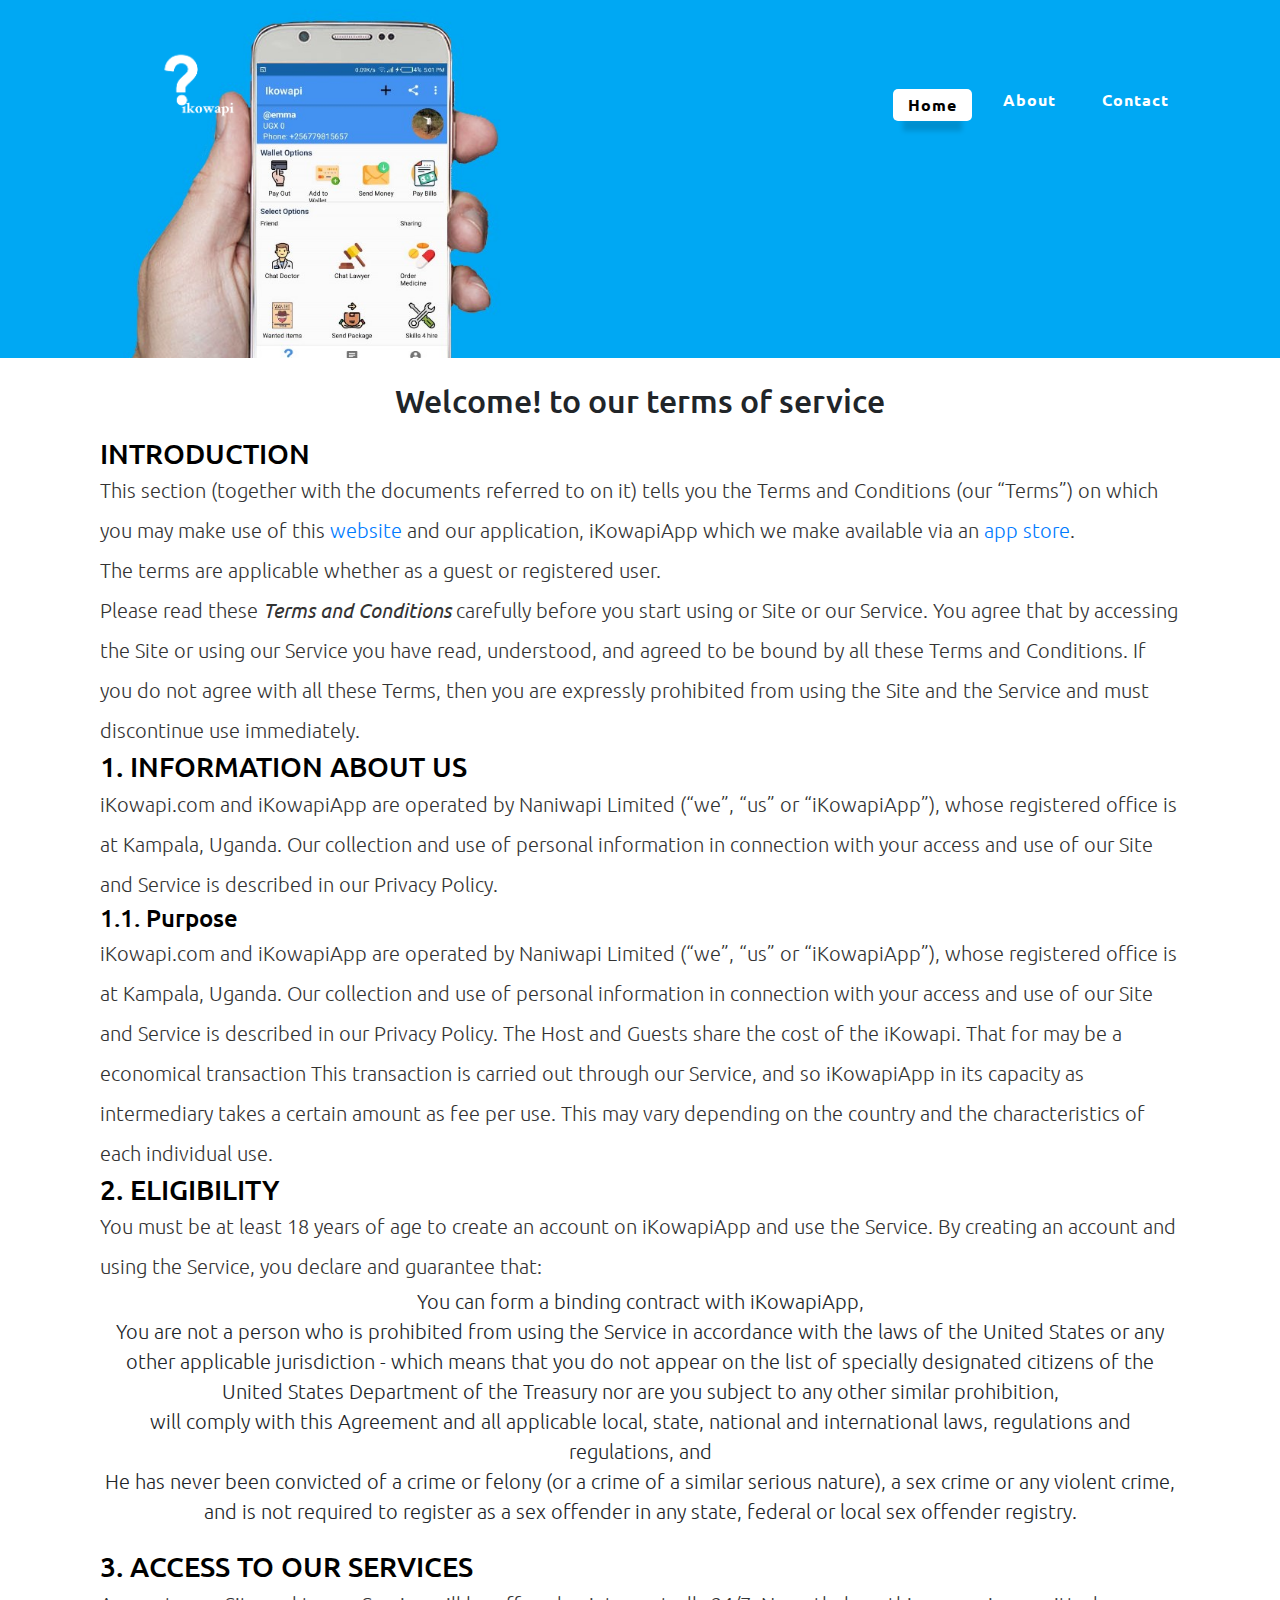
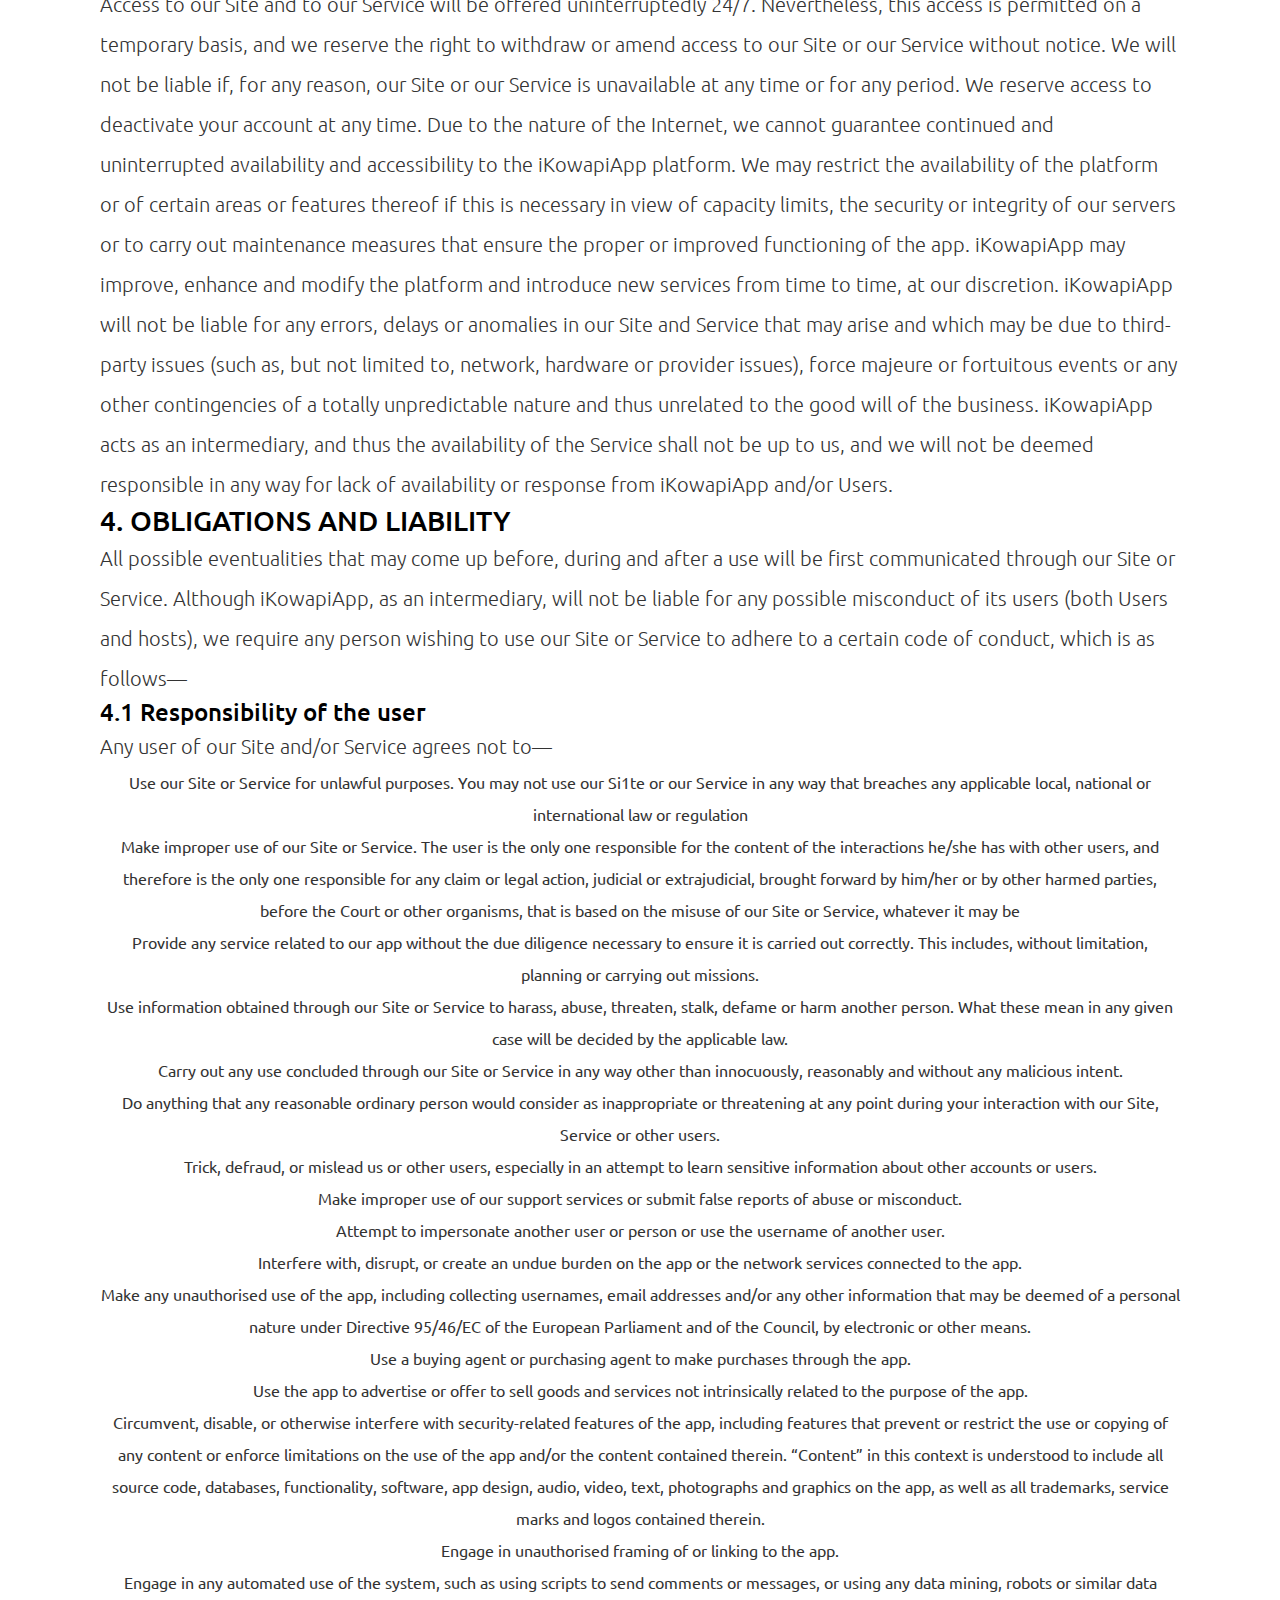
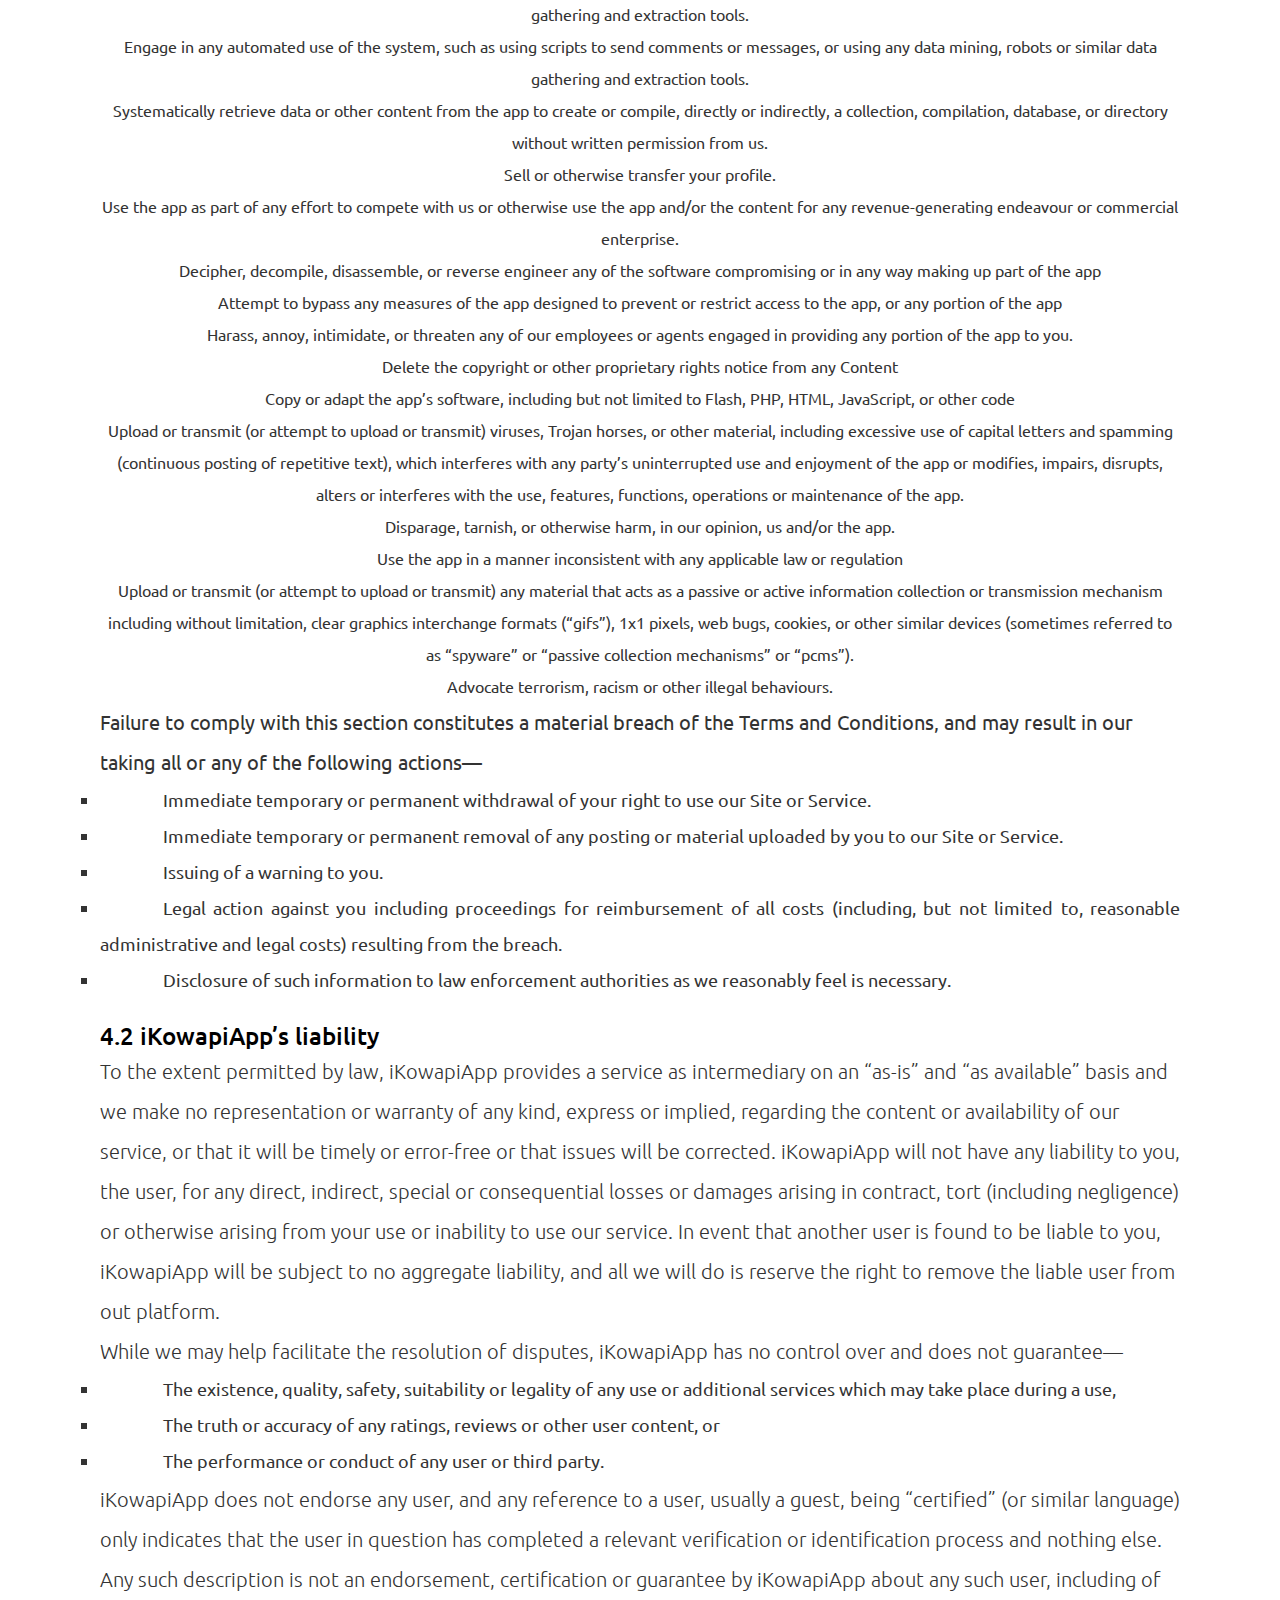
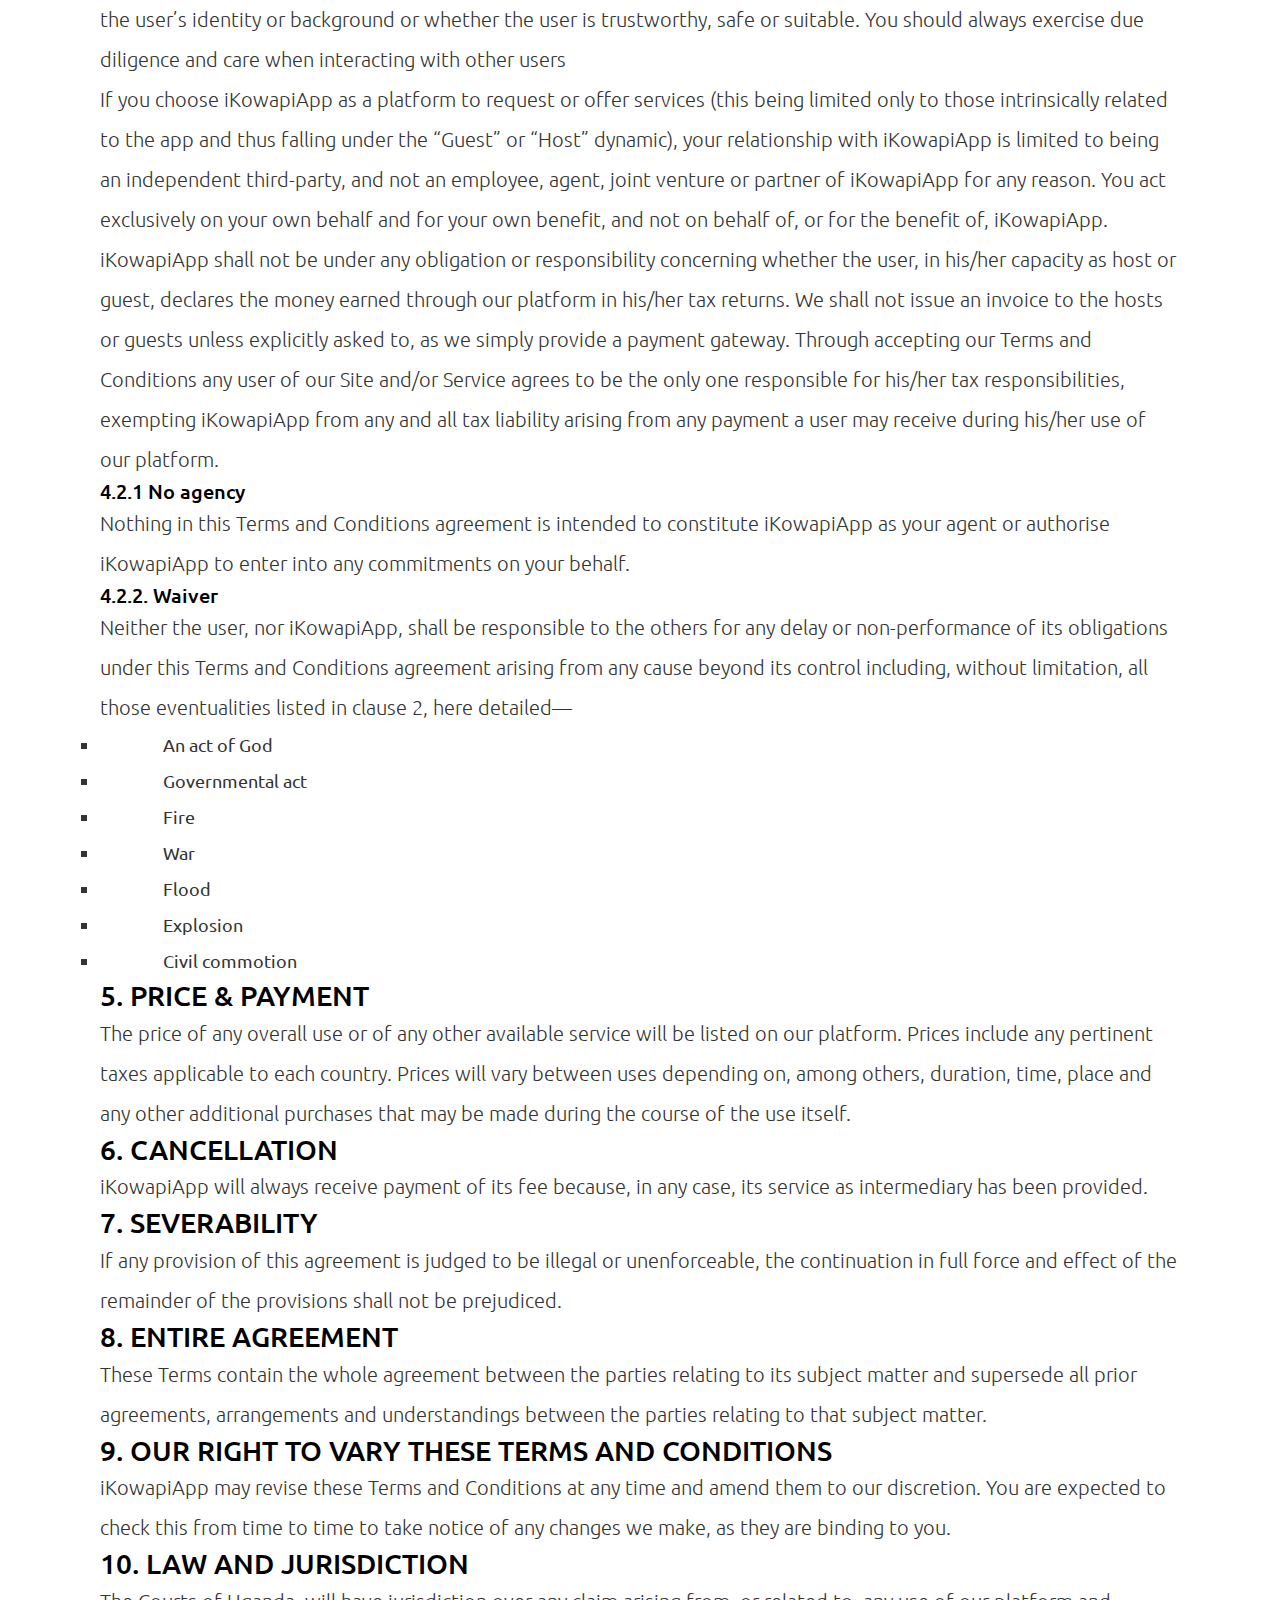
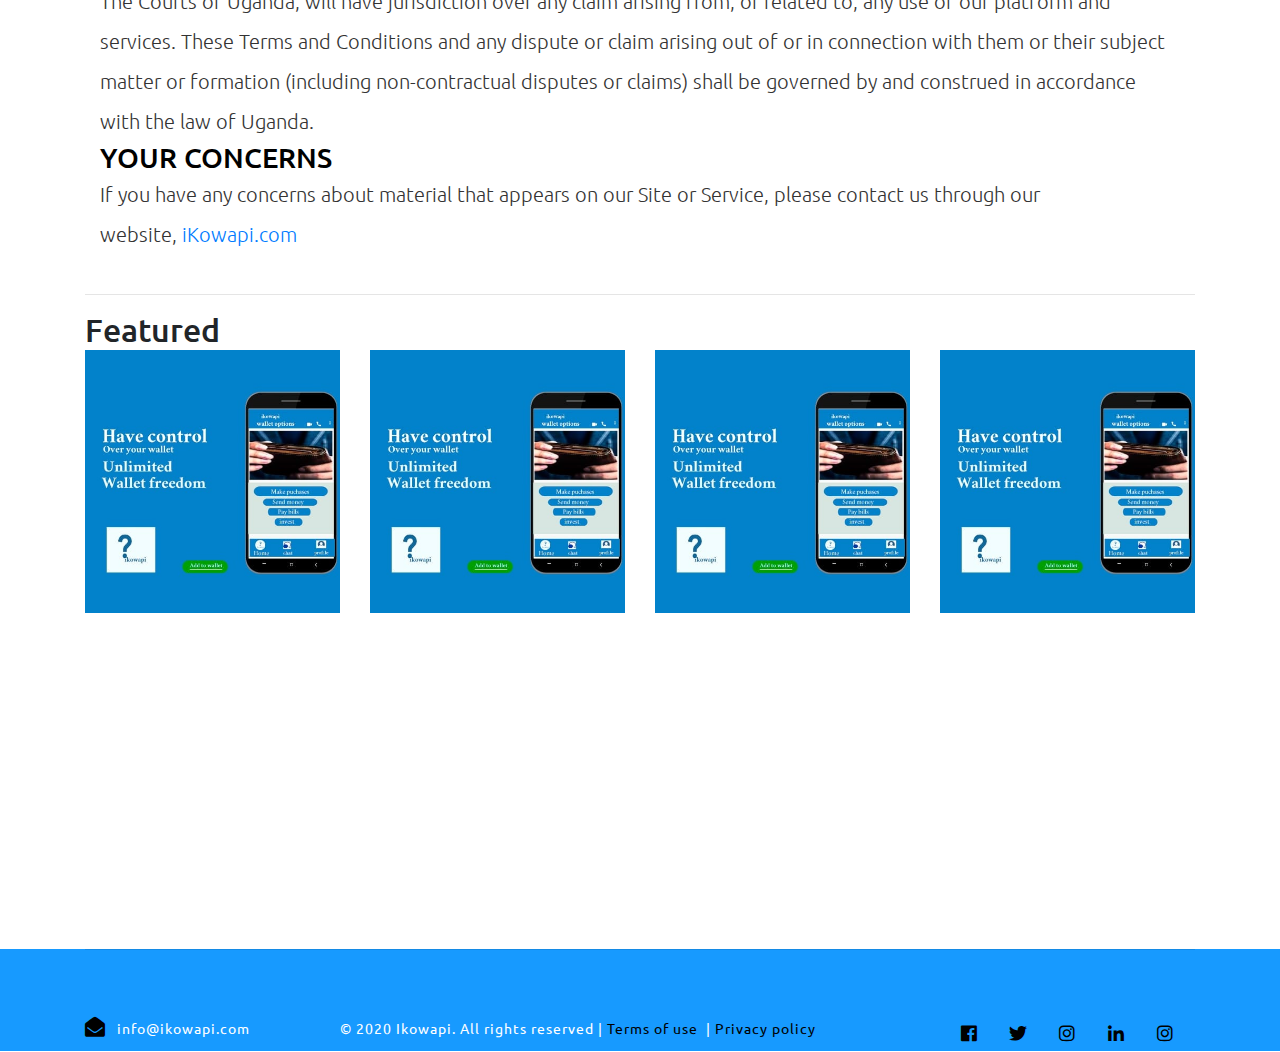
<file: terms.html>
<!DOCTYPE html>
<html lang="zxx">

<head>
    <title>Ikowapi</title>
    <meta name="viewport" content="width=device-width, initial-scale=1">
    <meta charset="utf-8" />
    <meta name="keywords" content="Ikowapi" />
    <script>
        addEventListener("load", function () {
            setTimeout(hideURLbar, 0);
        }, false);

        function hideURLbar() {
            window.scrollTo(0, 1);
        }
    </script>
    <!-- Custom Theme files -->
    <link href="css/bootstrap.css" type="text/css" rel="stylesheet" media="all">
    <link href="css/style.css" type="text/css" rel="stylesheet" media="all">
    <!-- font-awesome icons -->
    <link href="css/fontawesome-all.min.css" rel="stylesheet">
    <link href="https://maxcdn.bootstrapcdn.com/font-awesome/4.7.0/css/font-awesome.min.css" rel="stylesheet"
     integrity="sha384-wvfXpqpZZVQGK6TAh5PVlGOfQNHSoD2xbE+QkPxCAFlNEevoEH3Sl0sibVcOQVnN" crossorigin="anonymous">
    <!-- //Custom Theme files -->
    <!-- added online fonts online-fonts -->
    <link href="//fonts.googleapis.com/css?family=Ubuntu:300,300i,400,400i,500,500i,700,700i" rel="stylesheet">
    <!-- //online-fonts -->
</head>

<body>
    <!-- iko banner -->
    <div class="banner" id="home">
        <!-- Ikowapi header -->
        <header>
            <nav class="navbar navbar-expand-lg navbar-light bg-gradient-secondary pt-3">
                <h1>
                    <a class="navbar-brand text-white" href="index.html">
                        <a href="index.html"><img src="images/iko-white.png" alt="Logo" class="img-fluid w-25 mb-4">
                    </a>
                </h1>
                <button class="navbar-toggler ml-md-auto" type="button" data-toggle="collapse" data-target="#navbarSupportedContent" aria-controls="navbarSupportedContent"
                    aria-expanded="false" aria-label="Toggle navigation">
                    <span class="navbar-toggler-icon"></span>
                </button>
                <div class="collapse navbar-collapse" id="navbarSupportedContent">
                    <ul class="navbar-nav ml-lg-auto text-center">
                        <li class="nav-item active  mr-3 mt-lg-0 mt-3">
                            <a class="nav-link" href="index.html">Home
                                <span class="sr-only">(current)</span>
                            </a>
                        </li>
                        <li class="nav-item  mr-3 mt-lg-0 mt-3">
                            <a class="nav-link" href="about.html">About</a>
                        </li>
                        <li class="nav-item  mr-3 mt-lg-0 mt-3">
                            <a class="nav-link" href="contact.html">Contact</a>
                        </li>
                    </ul>
                </div>

            </nav>
        </header>
        <!-- //end of iko header -->
        <div class="container">
            <!-- banner-text -->
            <div class="banner-text">
                
            </div>
        </div>
    </div>
    <section><br>
        
    </section>
    
    <div class="container">
        <section>
            <div class="col-md-12 text-center">
                <div class="title-wthree">
                <h2 class="section-title mb-3 aos-init aos-animate" data-aos="fade-up" data-aos-delay="">Welcome! to our terms of service </h2>
                <h3 class="title-align head">INTRODUCTION</h3>
                <p class="lead word" data-aos="fade-up" data-aos-delay="100">
                This section (together with the documents referred to on it) tells you the Terms and Conditions (our “Terms”) on which you may make use of this  <a href="http:ikowapi.com">website</a> and our application, iKowapiApp which we make available via an <a href="">app store</a>.<br>
                The terms are applicable whether as a guest or registered user. <br>Please read these <em>Terms and Conditions </em> carefully before you start using or Site or our Service. You agree that by accessing the Site or using our Service you have read, understood, and agreed to be bound by all these Terms and Conditions. 
                If you do not agree with all these Terms, then you are expressly prohibited from using the Site and the Service and must discontinue use immediately.
    
                </p>
                <h3 class="title-align">1. INFORMATION ABOUT US</h3>
                <p class="lead word" data-aos="fade-up" data-aos-delay="100">
                iKowapi.com and iKowapiApp are operated by Naniwapi Limited (“we”, “us” or “iKowapiApp”), whose registered office is at Kampala, Uganda. 
                Our collection and use of personal information in connection with your access and use of our Site and Service is described in our Privacy Policy.
                </p>
                <h4 class="title-align">1.1. Purpose</h4>
                <p class="lead word" data-aos="fade-up" data-aos-delay="100">
                iKowapi.com and iKowapiApp are operated by Naniwapi Limited (“we”, “us” or “iKowapiApp”), whose registered office is at Kampala, Uganda. 
                Our collection and use of personal information in connection with your access and use of our Site and Service is described in our Privacy Policy.
                The Host and Guests share the cost of the iKowapi. That for may be a economical transaction
                This transaction is carried out through our Service, and so iKowapiApp in its capacity as intermediary takes a certain amount as fee per use. This may vary depending on the country and the characteristics of each individual use.
                </p>
                <h3 class="title-align">2. ELIGIBILITY </h3>
                <p class="lead word" data-aos="fade-up" data-aos-delay="100">
                 You must be at least 18 years of age to create an account on iKowapiApp and use the Service. By creating an account and using the Service, you declare and guarantee that:
                 <ul class="lead guarantee">
                     <li>You can form a binding contract with iKowapiApp,
                    </li>
                    <li>You are not a person who is prohibited from using the Service in accordance with the laws of the United States or any other applicable jurisdiction - which means that you do not appear on the list of specially designated citizens of the United States Department of the Treasury nor are you subject to any other similar prohibition,
                    </li>
                    <li>will comply with this Agreement and all applicable local, state, national and international laws, regulations and regulations, and</li>
                    <li>He has never been convicted of a crime or felony (or a crime of a similar serious nature), a sex crime or any violent crime, and is not required to register as a sex offender in any state, federal or local sex offender registry.</li>
                 </ul>
                </p><br>
                <h3 class="title-align">3. ACCESS TO OUR SERVICES</h3>
                <p class="lead word" data-aos="fade-up" data-aos-delay="100">
                Access to our Site and to our Service will be offered uninterruptedly 24/7. Nevertheless, this access is permitted on a temporary basis, and we reserve the right to withdraw or amend access to our Site or our Service without notice. We will not be liable if, for any reason, our Site or our Service is unavailable at any time or for any period. We reserve access to deactivate your account at any time.
                Due to the nature of the Internet, we cannot guarantee continued and uninterrupted availability and accessibility to the iKowapiApp platform. We may restrict the availability of the platform or of certain areas or features thereof if this is necessary in view of capacity limits, the security or integrity of our servers or to carry out maintenance measures that ensure the proper or improved functioning of the app. iKowapiApp may improve, 
                enhance and modify the platform and introduce new services from time to time, at our discretion.
                iKowapiApp will not be liable for any errors, delays or anomalies in our Site and Service that may arise and which may be due to third-party issues (such as, but not limited to, network, hardware or provider issues), force majeure or fortuitous events or any other contingencies of a totally unpredictable nature and thus unrelated to the good will of the business.
                iKowapiApp acts as an intermediary, and thus the availability of the Service shall not be up to us, and we will not be deemed responsible in any way for lack of availability or response from iKowapiApp and/or Users.
                
                </p>
                <h3 class="title-align">4. OBLIGATIONS AND LIABILITY</h3>
                <p class="lead word">
                All possible eventualities that may come up before, during and after a use will be first communicated through our Site or Service.
                Although iKowapiApp, as an intermediary, will not be liable for any possible misconduct of its users (both Users and hosts), we require any person wishing to use our Site or Service to adhere to a certain code of conduct, which is as follows—
                </p>
                <h4 class="title-align">4.1 Responsibility of the user</h4>
                <p class="lead word">
                    Any user of our Site and/or Service agrees not to—
                    <p class="guarantee">
                        Use our Site or Service for unlawful purposes. You may not use our Si1te or our Service in any way that breaches any applicable local, national or international law or regulation   
                    </p>
                    <p class="guarantee">
                        Make improper use of our Site or Service. The user is the only one responsible for the content of the interactions he/she has with other users, and therefore is the only one responsible for any claim or legal action, judicial or extrajudicial, brought forward by him/her or by other harmed parties, before the Court or other organisms, that is based on the misuse of our Site or Service, whatever it may be
                    </p>
                    <p  class="guarantee">
                        Provide any service related to our app without the due diligence necessary to ensure it is carried out correctly. This includes, without limitation, planning or carrying out missions.

                    </p>
                    <p class="guarantee">Use information obtained through our Site or Service to harass, abuse, threaten, stalk, defame or harm another person. What these mean in any given case will be decided by the applicable law.
                    </p>
                    <p class="guarantee">
                        Carry out any use concluded through our Site or Service in any way other than innocuously, reasonably and without any malicious intent.
                    </p>
                    <p class="guarantee">
                        Do anything that any reasonable ordinary person would consider as inappropriate or threatening at any point during your interaction with our Site, Service or other users.

                    </p>
                    <p class="guarantee">
                        Trick, defraud, or mislead us or other users, especially in an attempt to learn sensitive information about other accounts or users.
                    </p>
                    <p class="guarantee">
                        Make improper use of our support services or submit false reports of abuse or misconduct.
                    </p>
                    <p class="guarantee">
                        Attempt to impersonate another user or person or use the username of another user.
                    </p>
                    <p class="guarantee">
                        Interfere with, disrupt, or create an undue burden on the app or the network services connected to the app.
                    </p>
                    <p class="guarantee">
                        Make any unauthorised use of the app, including collecting usernames, email addresses and/or any other information that may be deemed of a personal nature under Directive 95/46/EC of the European Parliament and of the Council, by electronic or other means.
                    </p>
                    <p class="guarantee">
                        Use a buying agent or purchasing agent to make purchases through the app.
                    </p>
                    <p class="guarantee">
                        Use the app to advertise or offer to sell goods and services not intrinsically related to the purpose of the app.
                    </p>
                    <p class="guarantee">
                        Circumvent, disable, or otherwise interfere with security-related features of the app, including features that prevent or restrict the use or copying of any content or enforce limitations on the use of the app and/or the content contained therein. 
                        “Content” in this context is understood to include all source code, databases, functionality, software, app design, audio, video, text, photographs and graphics on the app, as well as all trademarks, service marks and logos contained therein.
                    </p>
                    <p class="guarantee">
                        Engage in unauthorised framing of or linking to the app.
                    </p>
                    <p class="guarantee">
                        Engage in any automated use of the system, such as using scripts to send comments or messages, or using any data mining, robots or similar data gathering and extraction tools.

                    </p>
                    <p class="guarantee">
                        Engage in any automated use of the system, such as using scripts to send comments or messages, or using any data mining, robots or similar data gathering and extraction tools.
                    </p>
                    <p class="guarantee">
                        Systematically retrieve data or other content from the app to create or compile, directly or indirectly, a collection, compilation, database, or directory without written permission from us.
                    </p>
                    <p class="guarantee">
                        Sell or otherwise transfer your profile.

                    </p>
                    <p class="guarantee">
                        Use the app as part of any effort to compete with us or otherwise use the app and/or the content for any revenue-generating endeavour or commercial enterprise.
                    </p>
                    <p class="guarantee">
                        Decipher, decompile, disassemble, or reverse engineer any of the software compromising or in any way making up part of the app
                    </p>
                    <p class="guarantee">
                        Attempt to bypass any measures of the app designed to prevent or restrict access to the app, or any portion of the app
                    </p>
                    <p class="guarantee">
                        Harass, annoy, intimidate, or threaten any of our employees or agents engaged in providing any portion of the app to you.
                    </p>
                    <p class="guarantee">
                        Delete the copyright or other proprietary rights notice from any Content
                    </p>
                    <p class="guarantee">
                        Copy or adapt the app’s software, including but not limited to Flash, PHP, HTML, JavaScript, or other code
                    </p>
                    <p class="guarantee">
                        Upload or transmit (or attempt to upload or transmit) viruses, Trojan horses, or other material, including excessive use of capital letters and spamming (continuous posting of repetitive text), 
                        which interferes with any party’s uninterrupted use and enjoyment of the app or modifies, impairs, disrupts, alters or interferes with the use, features, functions, operations or maintenance of the app.
                    </p>
                    <p class="guarantee">
                        Disparage, tarnish, or otherwise harm, in our opinion, us and/or the app.
                    </p>
                    <p class="guarantee">
                        Use the app in a manner inconsistent with any applicable law or regulation
                    </p>
                    <p class="guarantee">
                        Upload or transmit (or attempt to upload or transmit) any material that acts as a passive or active information collection or transmission mechanism including without limitation, 
                        clear graphics interchange formats (“gifs”), 1x1 pixels, web bugs, cookies, or other similar devices (sometimes referred to as “spyware” or “passive collection mechanisms” or “pcms”).
                    </p>
                    <p class="guarantee">
                        Advocate terrorism, racism or other illegal behaviours.
                    </p>
                </p>
                 <p class="lead word">
                     <b>
                        Failure to comply with this section constitutes a material breach of the Terms and Conditions, and may result in our taking all or any of the following actions—
                     </b>
                     <p class="failure">
                        Immediate temporary or permanent withdrawal of your right to use our Site or Service.
                     </p>
                     <p class="failure">
                        Immediate temporary or permanent removal of any posting or material uploaded by you to our Site or Service.
                     </p>
                     <p class="failure">
                        Issuing of a warning to you.
                     </p>
                     <p class="failure">
                        Legal action against you including proceedings for reimbursement of all costs (including, but not limited to, reasonable administrative and legal costs) resulting from the breach.
                     </p>
                     <p class="failure">
                        Disclosure of such information to law enforcement authorities as we reasonably feel is necessary.
                     </p>
                 </p><br>
                 <h4 class="title-align">4.2 iKowapiApp’s liability</h4>
                 <p class="lead word">
                    To the extent permitted by law, iKowapiApp provides a service as intermediary on an “as-is” and “as available” basis and we make no representation or warranty of any kind, express or implied, regarding the content or availability of our service, or that it will be timely or error-free or that issues will be corrected. 
                    iKowapiApp will not have any liability to you, the user, for any direct, indirect, special or consequential losses or damages arising in contract, tort (including negligence) or otherwise arising from your use or inability to use our service. In event that another user is found to be liable to you, 
                    iKowapiApp will be subject to no aggregate liability, and all we will do is reserve the right to remove the liable user from out platform.
                 </p>
                 <p class="lead word">
                    While we may help facilitate the resolution of disputes, iKowapiApp has no control over and does not guarantee—
                    <p class="failure">
                     The existence, quality, safety, suitability or legality of any use or additional services which may take place during a use,
                    </p>
                    <p class="failure">
                        The truth or accuracy of any ratings, reviews or other user content, or
                    </p>
                    <p class="failure">
                        The performance or conduct of any user or third party.
                    </p>
                 </p>
                 <p class="lead word">
                    iKowapiApp does not endorse any user, and any reference to a user, usually a guest, being “certified” (or similar language) only indicates that the user in question has completed a relevant verification or identification process and nothing else.
                    Any such description is not an endorsement, certification or guarantee by iKowapiApp about any such user, including of the user’s identity or background or whether the user is trustworthy, safe or suitable. You should always exercise due diligence and care when interacting with other users
                 </p>
                 <p class="lead word">
                    If you choose iKowapiApp as a platform to request or offer services (this being limited only to those intrinsically related to the app and thus falling under the “Guest” or “Host” dynamic), 
                    your relationship with iKowapiApp is limited to being an independent third-party, and not an employee, agent, joint venture or partner of iKowapiApp for any reason. You act exclusively on your own behalf and for your own benefit, and not on behalf of, or for the benefit of, iKowapiApp.
                 </p>
                 <p class="lead word">
                    iKowapiApp shall not be under any obligation or responsibility concerning whether the user, in his/her capacity as host or guest, declares the money earned through our platform in his/her tax returns. We shall not issue an invoice to the hosts or guests unless explicitly asked to, as we simply provide a payment gateway. 
                    Through accepting our Terms and Conditions any user of our Site and/or Service agrees to be the only one responsible for his/her tax responsibilities, exempting iKowapiApp from any and all tax liability arising from any payment a user may receive during his/her use of our platform.
                 </p>
                 <h5 class="title-align">4.2.1 No agency</h5>
                 <p class="lead word">
                    Nothing in this Terms and Conditions agreement is intended to constitute iKowapiApp as your agent or authorise iKowapiApp to enter into any commitments on your behalf.
                 </p>
                 <h5 class="title-align">4.2.2. Waiver</h5>
                 <p class="lead word">
                    Neither the user, nor iKowapiApp, shall be responsible to the others for any delay or non-performance of its obligations under this Terms and Conditions agreement arising from any cause beyond its control including, without limitation, all those eventualities listed in clause 2, here detailed—
                    <p class="failure"> An act of God</p>
                    <p class="failure">Governmental act</p>
                    <p class="failure">Fire</p>
                    <p class="failure">War</p>
                    <p class="failure">Flood</p>
                    <p class="failure">Explosion</p>
                    <p class="failure">Civil commotion</p>
                 </p>
                  <h3 class="title-align head">5. PRICE & PAYMENT</h3>
                  <p class="lead word">
                    The price of any overall use or of any other available service will be listed on our platform. Prices include any pertinent taxes applicable to each country. 
                    Prices will vary between uses depending on, among others, duration, time, place and any other additional purchases that may be made during the course of the use itself.
                  </p>
                  <h3 class="title-align">6. CANCELLATION</h3>
                  <p class="lead word">
                    iKowapiApp will always receive payment of its fee because, in any case, its service as intermediary has been provided.
                  </p>
                  <h3 class="title-align">7. SEVERABILITY</h3>
                  <p class="lead word">
                    If any provision of this agreement is judged to be illegal or unenforceable, the continuation in full force and effect of the remainder of the provisions shall not be prejudiced.
                  </p>
                  <h3 class="title-align">8. ENTIRE AGREEMENT</h3>
                  <p class="lead word">
                    These Terms contain the whole agreement between the parties relating to its subject matter and supersede all prior agreements, arrangements and understandings between the parties relating to that subject matter.
                  </p>
                  <h3 class="title-align">9. OUR RIGHT TO VARY THESE TERMS AND CONDITIONS</h3>
                  <p class="lead word">
                    iKowapiApp may revise these Terms and Conditions at any time and amend them to our discretion. You are expected to check this from time to time to take notice of any changes we make, as they are binding to you.
                  </p>
                  <h3 class="title-align">10. LAW AND JURISDICTION</h3>
                  <p class="lead word">The Courts of Uganda, will have jurisdiction over any claim arising from, or related to, any use of our platform and services. 
                      These Terms and Conditions and any dispute or claim arising out of or in connection with them or their subject matter or formation (including non-contractual disputes or claims) shall be governed by and construed in accordance with the law of Uganda.
                </p>
                <h3 class="title-align">YOUR CONCERNS</h3>
                <p class="lead word">If you have any concerns about material that appears on our Site or Service, please contact us through our website, <a href="http://ikowapi.com">iKowapi.com</a></p>
              </div>
            </div>
        </section><br>
        <hr>
        <h2>Featured </h2>
        <div id="posts" class="row no-gutter" style="position: relative; height: 582.984px;">
          <div class="item web col-sm-6 col-md-4 col-lg-4 col-xl-3 mb-4" style="position: absolute; left: 0px; top: 0px;">
            <a href="images/img_1.jpg" class="item-wrap fancybox">
              <span class="icon-search2"></span>
              <img class="img-fluid" src="images/tab.jpg">
            </a>
          </div>
          <div class="item web col-sm-6 col-md-4 col-lg-4 col-xl-3 mb-4" style="position: absolute; left: 285px; top: 0px;">
            <a href="images/img_2.jpg" class="item-wrap fancybox" data-fancybox="gallery2">
              <span class="icon-search2"></span>
              <img class="img-fluid" src="images/tab.jpg">
            </a>
          </div>

          <div class="item brand col-sm-6 col-md-4 col-lg-4 col-xl-3 mb-4" style="position: absolute; left: 570px; top: 0px;">
            <a href="images/img_3.jpg" class="item-wrap fancybox" data-fancybox="gallery2">
              <span class="icon-search2"></span>
              <img class="img-fluid" src="images/tab.jpg">
            </a>
          </div>

          <div class="item design col-sm-6 col-md-4 col-lg-4 col-xl-3 mb-4" style="position: absolute; left: 855px; top: 0px;">

            <a href="images/img_4.jpg" class="item-wrap fancybox" data-fancybox="gallery2">
              <span class="icon-search2"></span>
              <img class="img-fluid" src="images/tab.jpg">
            </a>

          </div>
          
        </div>
      </div>
    
      
      <footer id="footer" class="text-sm-left text-center">
        <!--- footer start but-->
            <div class="container">
                <hr>
               
                <div id = "main-footer" class="d-flex justify-content-between pt-lg-5   footer-bottom-cpy">
                    <div class="cpy-right text-center">
                        <div class="email-info">
                        <span class="fas fa-envelope-open mr-2"></span>
                        <p class="d-inline">
                            info@ikowapi.com
                        </p>
                        </div>
                    </div>
                    <div class="cpy-right text-center terms">
                        <p>© 2020 Ikowapi. All rights reserved | <span><a href="terms.html">Terms of use</a></span>&nbsp;&nbsp;|<span><a href="privacy.html"> Privacy policy</a></span>
                        </p>
                    </div>
                    <div class="social-icons pb-md-0 pb-4">
                        <ul class="social-iconsv2 agileinfo text-center">
                            <li class="ml-lg-5">
                                <a href="https://www.facebook.com/ikowapi">
                                    <i class="fab fa-facebook-f"></i>
                                </a>
                            </li>
                            <li>
                                <a href="https://www.twitter.com/IkoWapi">
                                    <i class="fab fa-twitter"></i>
                                </a>
                            </li>
                            <li>
                                <a href="#">
                                  <i class="fab fa-instagram"></i>
                                </a>
                            </li>
                            <li>
                                <a href="#">
                                    <i class="fab fa-linkedin-in"></i>
                                </a>
                            </li>
                            <li>
                                <a href="">
                                  <i class="fab fa-instagram"></i>
                                </a>
                              </li>
                        </ul>
                    </div>
                </div>
            </div>
        </footer>

    <!-- //login -->
    <!-- //footer -->
    <!-- js -->
    <script src="js/jquery-2.2.3.min.js"></script>
    <script src="js/move-top.js"></script>
    <script src="js/easing.js"></script>
    <script>
        jQuery(document).ready(function ($) {
            $(".scroll").click(function (event) {
                event.preventDefault();

                $('html,body').animate({
                    scrollTop: $(this.hash).offset().top
                }, 1000);
            });
        });
    </script>
    <!-- //end-smooth-scrolling -->
    <!-- smooth-scrolling-of-move-up -->
    <script>
        $(document).ready(function () {
      

            $().UItoTop({
                easingType: 'easeOutQuart'
            });

        });
    </script>
    <script src="js/SmoothScroll.min.js"></script>
    <script src="js/bootstrap.js"></script>
</body>

</html>
</file>
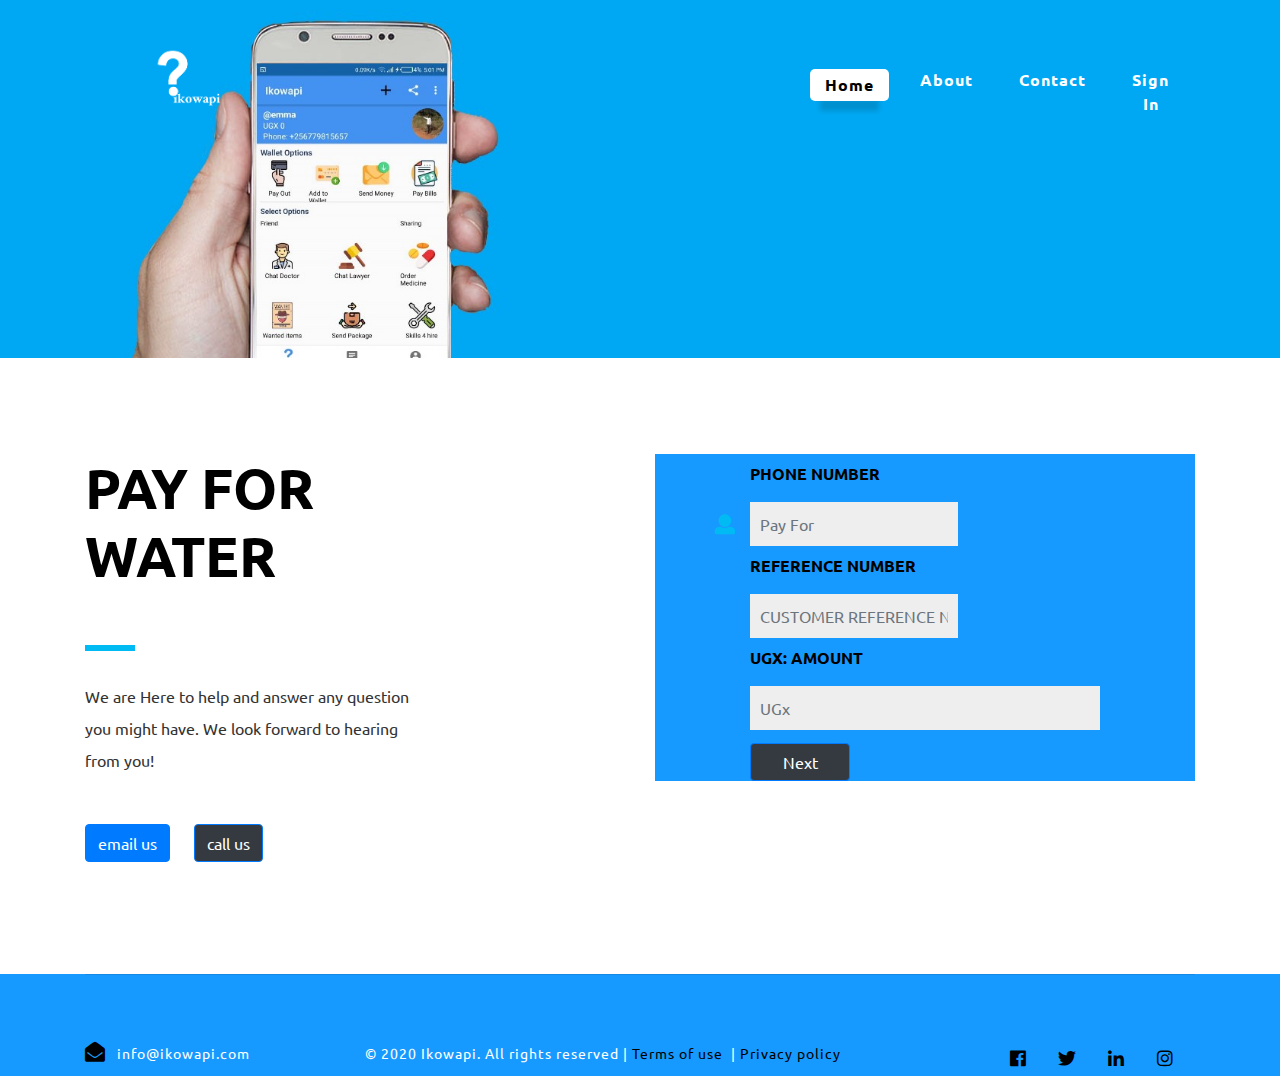
<file: water.html>
<!DOCTYPE html>
<html lang="en">

<head>
    <title>Ikowapo</title>
    <meta name="viewport" content="width=device-width, initial-scale=1">
    <meta charset="utf-8" />
    <meta name="keywords" content="Ikowapi" />
    <script>
        addEventListener("load", function () {
            setTimeout(hideURLbar, 0);
        }, false);

        function hideURLbar() {
            window.scrollTo(0, 1);
        }
    </script>
    <!-- Custom Theme files -->
    <link href="css/bootstrap.css" type="text/css" rel="stylesheet" media="all">
    <link href="css/style.css" type="text/css" rel="stylesheet" media="all">
    <!-- font-awesome icons -->
    <link href="css/fontawesome-all.min.css" rel="stylesheet">
    <link href="https://maxcdn.bootstrapcdn.com/font-awesome/4.7.0/css/font-awesome.min.css" rel="stylesheet"
    integrity="sha384-wvfXpqpZZVQGK6TAh5PVlGOfQNHSoD2xbE+QkPxCAFlNEevoEH3Sl0sibVcOQVnN" crossorigin="anonymous">
    <!-- //Custom Theme files -->
    <!-- added online fonts online-fonts -->
    <link href="//fonts.googleapis.com/css?family=Ubuntu:300,300i,400,400i,500,500i,700,700i" rel="stylesheet">
    <!-- //online-fonts -->
</head>

<body>
    <!-- iko banner -->
    <div class="banner" id="home">
        <!-- Ikowapi header -->
        <header>
            <nav class="navbar navbar-expand-lg navbar-light bg-gradient-secondary pt-3">
                <h1>
                    <a class="navbar-brand text-white" href="index.html">
                        <a href="index.html"><img src="images/iko-white.png" alt="Logo" class="img-fluid w-25 mb-4">
                    </a>
                </h1>
                <button class="navbar-toggler ml-md-auto" type="button" data-toggle="collapse" data-target="#navbarSupportedContent" aria-controls="navbarSupportedContent"
                    aria-expanded="false" aria-label="Toggle navigation">
                    <span class="navbar-toggler-icon"></span>
                </button>
                <div class="collapse navbar-collapse" id="navbarSupportedContent">
                    <ul class="navbar-nav ml-lg-auto text-center">
                        <li class="nav-item active  mr-3 mt-lg-0 mt-3">
                            <a class="nav-link" href="index.html">Home
                                <span class="sr-only">(current)</span>
                            </a>
                        </li>
                        <li class="nav-item  mr-3 mt-lg-0 mt-3">
                            <a class="nav-link" href="about.html">About</a>
                        </li>
                        <li class="nav-item  mr-3 mt-lg-0 mt-3">
                            <a class="nav-link" href="contact.html">Contact</a>
                        </li>
                        <li class="nav-item  mr-3 mt-lg-0 mt-3">
                            <a class="nav-link" href="signIn.html">sign In</a>
                        </li>
                    </ul>
                </div>

            </nav>
        </header>
        <!-- //end of iko header -->
        <div class="container">
            <!-- banner-text -->
            <div class="banner-text">
                <div class="slider-info">
                </div>
            </div>
        </div>
    </div>
    <div class="contact-wthree" id="contact">
        <div class="container py-sm-5">
            <div class="row py-lg-5 py-4">
                <div class="col-lg-4">
                    <div class="title-wthree">
                        <h3 class="agile-title">
                           PAY FOR WATER
                        </h3>
                        <span></span>
                    </div>
                    <p>We are Here to help and answer any question you might have. We look forward to hearing from you! </p>
                    <div class="d-sm-flex">
                        <a class="btn btn-primary mt-lg-5 mt-3 agile-link-cnt scroll" href="#contact" role="button">email us</a>
                        <a class="btn btn-primary mt-lg-5 mt-3 ml-4 agile-link-cnt bg-dark scroll" href="#footer">call us</a>
                    </div>
                </div>
                <div class="offset-2"></div>
                <div class="col-lg-6 mt-lg-0 mt-5">
                    <!-- Contact Form Grid -->
                    <div class="register-top1 send-form ">
                        <form action="#" method="get" class="register-wthree">
                            <div class="form-group">
                                <div class="row">
                                    <div class="col-md-2 d-md-flex align-items-end justify-content-end px-md-0">
                                        <label class="mb-0">
                                            <span class="fas fa-user"></span>
                                        </label>
                                    </div>
                                    <div class="col-md-5">
                                        <label>
                                            Phone number
                                        </label>
                                        <input class="form-control" type="number" placeholder="Pay For" name="amount" required="">
                                    </div>
                                    <div class="col-md-5 offset-2">
                                        <label for = "countries">
                                         REFERENCE NUMBER
                                        </label>
                                        <input class="form-control" type="text" placeholder="CUSTOMER REFERENCE NUMBER" name="email" required=""> 
                                    </div>
                                    <div class="col-md-8 offset-2">
                                        <label>
                                            UGx: Amount
                                        </label>
                                        <input class="form-control" type="number" placeholder="UGx" name="amount" required="">
                                        <p class="next"><button type="submit" class="btn btn-primary mt-lg-5 mt-3 ml-4 agile-link-cnt bg-dark scroll">Next</button></p>
                                    </div>
                                </div>
                            </div>
                        </form>
                    </div>
                    <!--  //iko contact  form grid ends here -->
                </div>
            </div>
        </div>
    </div>

    <!-- //contact -->
    <footer id="footer" class="text-sm-left text-center">
        <!--- footer start but-->
            <div class="container">
                <hr>
               
                <div id = "main-footer" class="d-flex justify-content-between pt-lg-5   footer-bottom-cpy">
                    <div class="cpy-right text-center">
                        <div class="email-info">
                        <span class="fas fa-envelope-open mr-2"></span>
                        <p class="d-inline">
                            info@ikowapi.com
                        </p>
                        </div>
                    </div>
                    <div class="cpy-right text-center terms">
                        <p>© 2020 Ikowapi. All rights reserved | <span><a href="terms.html">Terms of use</a></span>&nbsp;&nbsp;|<span><a href="privacy.html"> Privacy policy</a></span>
                        </p>
                    </div>
                    <div class="social-icons pb-md-0 pb-4">
                        <ul class="social-iconsv2 agileinfo text-center">
                            <li class="ml-lg-5">
                                <a href="https://www.facebook.com/ikowapi">
                                    <i class="fab fa-facebook-f"></i>
                                </a>
                            </li>
                            <li>
                                <a href="https://www.twitter.com/IkoWapi">
                                    <i class="fab fa-twitter"></i>
                                </a>
                            </li>
                    
                            <li>
                                <a href="#">
                                    <i class="fab fa-linkedin-in"></i>
                                </a>
                            </li>
                            <li>
                                <a href="">
                                  <i class="fab fa-instagram"></i>
                                </a>
                              </li>
                        </ul>
                    </div>
                </div>
            </div>
        </footer>
   
    <script src="js/jquery-2.2.3.min.js"></script>
    <!-- //js -->
    <!-- script for password match -->
    <script>
        window.onload = function () {
            document.getElementById("password1").onchange = validatePassword;
            document.getElementById("password2").onchange = validatePassword;
        }

        function validatePassword() {
            var pass2 = document.getElementById("password2").value;
            var pass1 = document.getElementById("password1").value;
            if (pass1 != pass2)
                document.getElementById("password2").setCustomValidity("Passwords Don't Match");
            else
                document.getElementById("password2").setCustomValidity('');
            //iko - empty string means no validation error
        }
    </script>
    <!-- script for password match -->
    <!-- start-smooth-scrolling -->
    <script src="js/move-top.js"></script>
    <script src="js/easing.js"></script>
    <script>
        jQuery(document).ready(function ($) {
            $(".scroll").click(function (event) {
                event.preventDefault();

                $('html,body').animate({
                    scrollTop: $(this.hash).offset().top
                }, 1000);
            });
        });
    </script>
    <!-- //end-smooth-scrolling -->
    <!-- smooth-scrolling-of-move-up -->
    <script>
        $(document).ready(function () {
      

            $().UItoTop({
                easingType: 'easeOutQuart'
            });

        });
    </script>
    <script src="js/SmoothScroll.min.js"></script>
    <script src="js/bootstrap.js"></script>
</body>

</html>
</file>
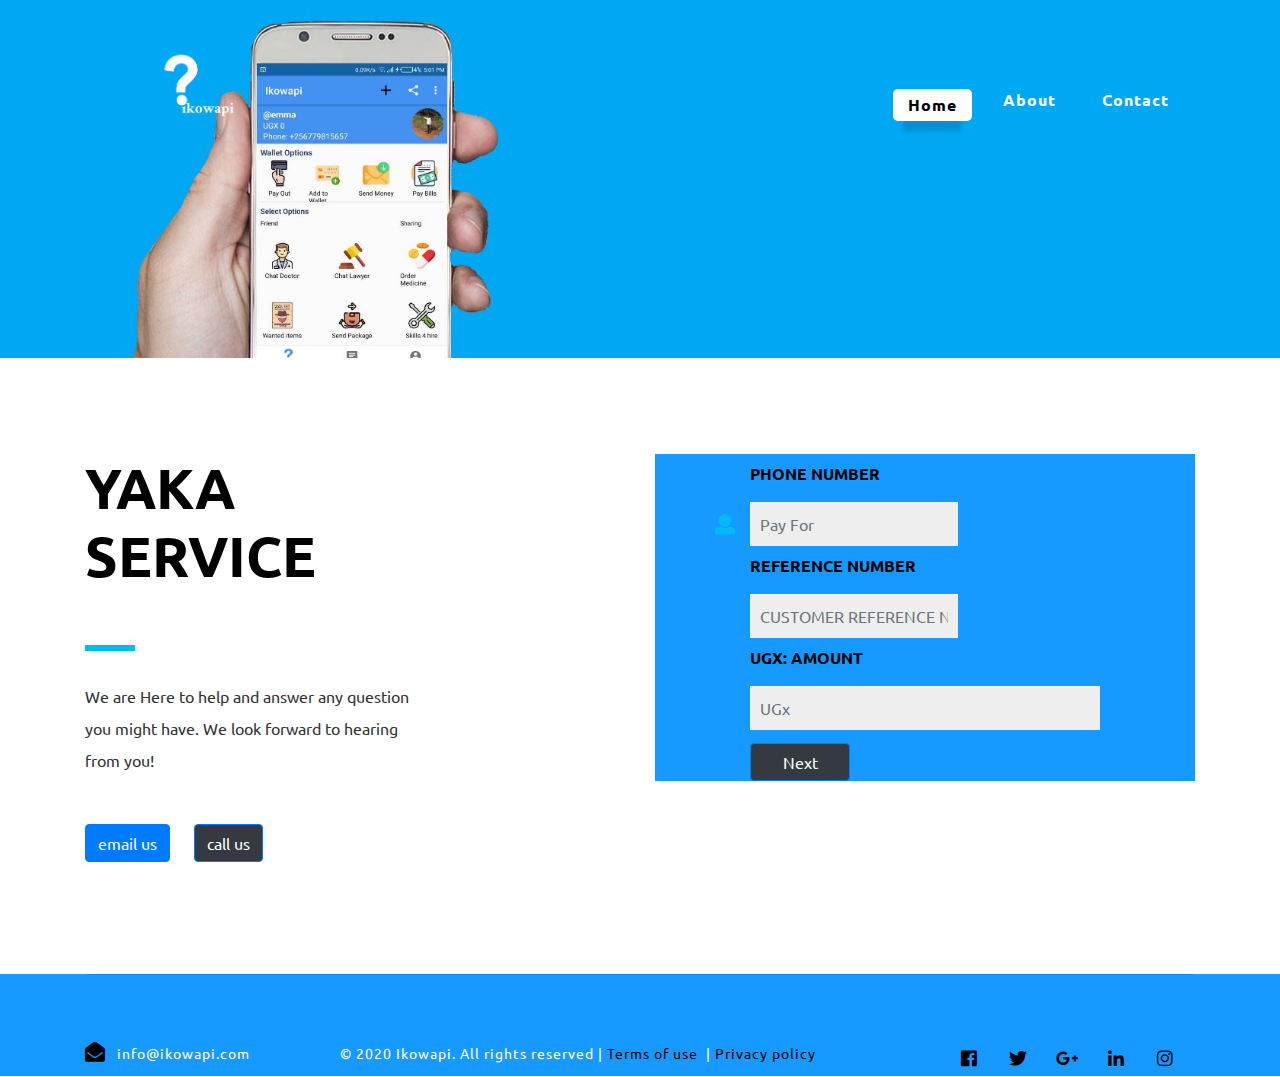
<file: yaka.html>
<!DOCTYPE html>
<html lang="en">

<head>
    <title>Pay Yaka</title>
    <meta name="viewport" content="width=device-width, initial-scale=1">
    <meta charset="utf-8" />
    <meta name="keywords" content="Ikowapi" />
    <script>
        addEventListener("load", function () {
            setTimeout(hideURLbar, 0);
        }, false);

        function hideURLbar() {
            window.scrollTo(0, 1);
        }
    </script>
    <!-- Custom Theme files -->
    <link href="css/bootstrap.css" type="text/css" rel="stylesheet" media="all">
    <link href="css/style.css" type="text/css" rel="stylesheet" media="all">
    <!-- font-awesome icons -->
    <link href="css/fontawesome-all.min.css" rel="stylesheet">
    <link href="https://maxcdn.bootstrapcdn.com/font-awesome/4.7.0/css/font-awesome.min.css" rel="stylesheet"
    integrity="sha384-wvfXpqpZZVQGK6TAh5PVlGOfQNHSoD2xbE+QkPxCAFlNEevoEH3Sl0sibVcOQVnN" crossorigin="anonymous">
    <!-- //Custom Theme files -->
    <!-- added online fonts online-fonts -->
    <link href="//fonts.googleapis.com/css?family=Ubuntu:300,300i,400,400i,500,500i,700,700i" rel="stylesheet">
    <!-- //online-fonts -->
</head>

<body>
    <!-- iko banner -->
    <div class="banner" id="home">
        <!-- Ikowapi header -->
        <header>
            <nav class="navbar navbar-expand-lg navbar-light bg-gradient-secondary pt-3">
                <h1>
                    <a class="navbar-brand text-white" href="index.html">
                        <a href="index.html"><img src="images/iko-white.png" alt="Logo" class="img-fluid w-25 mb-4">
                    </a>
                </h1>
                <button class="navbar-toggler ml-md-auto" type="button" data-toggle="collapse" data-target="#navbarSupportedContent" aria-controls="navbarSupportedContent"
                    aria-expanded="false" aria-label="Toggle navigation">
                    <span class="navbar-toggler-icon"></span>
                </button>
                <div class="collapse navbar-collapse" id="navbarSupportedContent">
                    <ul class="navbar-nav ml-lg-auto text-center">
                        <li class="nav-item active  mr-3 mt-lg-0 mt-3">
                            <a class="nav-link" href="index.html">Home
                                <span class="sr-only">(current)</span>
                            </a>
                        </li>
                        <li class="nav-item  mr-3 mt-lg-0 mt-3">
                            <a class="nav-link" href="about.html">About</a>
                        </li>
                        <li class="nav-item  mr-3 mt-lg-0 mt-3">
                            <a class="nav-link" href="contact.html">Contact</a>
                        </li>
                    </ul>
                </div>

            </nav>
        </header>
        <!-- //end of iko header -->
        <div class="container">
            <!-- banner-text -->
            <div class="banner-text">
                <div class="slider-info">
                </div>
            </div>
        </div>
    </div>
    <div class="contact-wthree" id="contact">
        <div class="container py-sm-5">
            <div class="row py-lg-5 py-4">
                <div class="col-lg-4">
                    <div class="title-wthree">
                        <h3 class="agile-title">
                           YAKA SERVICE
                        </h3>
                        <span></span>
                    </div>
                    <p>We are Here to help and answer any question you might have. We look forward to hearing from you! </p>
                    <div class="d-sm-flex">
                        <a class="btn btn-primary mt-lg-5 mt-3 agile-link-cnt scroll" href="#contact" role="button">email us</a>
                        <a class="btn btn-primary mt-lg-5 mt-3 ml-4 agile-link-cnt bg-dark scroll" href="#footer">call us</a>
                    </div>
                </div>
                <div class="offset-2"></div>
                <div class="col-lg-6 mt-lg-0 mt-5">
                    <!-- Contact Form Grid -->
                    <div class="register-top1 send-form ">
                        <form action="#" method="get" class="register-wthree">
                            <div class="form-group">
                                <div class="row">
                                    <div class="col-md-2 d-md-flex align-items-end justify-content-end px-md-0">
                                        <label class="mb-0">
                                            <span class="fas fa-user"></span>
                                        </label>
                                    </div>
                                    <div class="col-md-5">
                                        <label>
                                            Phone number
                                        </label>
                                        <input class="form-control" type="number" placeholder="Pay For" name="amount" required="">
                                    </div>
                                    <div class="col-md-5 offset-2">
                                        <label for = "countries">
                                         REFERENCE NUMBER
                                        </label>
                                        <input class="form-control" type="text" placeholder="CUSTOMER REFERENCE NUMBER" name="email" required=""> 
                                    </div>
                                    <div class="col-md-8 offset-2">
                                        <label>
                                            UGx: Amount
                                        </label>
                                        <input class="form-control" type="number" placeholder="UGx" name="amount" required="">
                                        <p class="next"><button type="submit" class="btn btn-primary mt-lg-5 mt-3 ml-4 agile-link-cnt bg-dark scroll">Next</button></p>
                                    </div>
                                </div>
                            </div>
                        </form>
                    </div>
                    <!--  //iko contact  form grid ends here -->
                </div>
            </div>
        </div>
    </div>

    <!-- //contact -->
    <footer id="footer" class="text-sm-left text-center">
        <!--- footer start but-->
            <div class="container">
                <hr>
               
                <div id = "main-footer" class="d-flex justify-content-between pt-lg-5   footer-bottom-cpy">
                    <div class="cpy-right text-center">
                        <div class="email-info">
                        <span class="fas fa-envelope-open mr-2"></span>
                        <p class="d-inline">
                            info@ikowapi.com
                        </p>
                        </div>
                    </div>
                    <div class="cpy-right text-center terms">
                        <p>© 2020 Ikowapi. All rights reserved | <span><a href="terms.html">Terms of use</a></span>&nbsp;&nbsp;|<span><a href="privacy.html"> Privacy policy</a></span>
                        </p>
                    </div>
                    <div class="social-icons pb-md-0 pb-4">
                        <ul class="social-iconsv2 agileinfo text-center">
                            <li class="ml-lg-5">
                                <a href="https://www.facebook.com/ikowapi">
                                    <i class="fab fa-facebook-f"></i>
                                </a>
                            </li>
                            <li>
                                <a href="https://www.twitter.com/IkoWapi">
                                    <i class="fab fa-twitter"></i>
                                </a>
                            </li>
                            <li>
                                <a href="#">
                                    <i class="fab fa-google-plus-g"></i>
                                </a>
                            </li>
                            <li>
                                <a href="#">
                                    <i class="fab fa-linkedin-in"></i>
                                </a>
                            </li>
                            <li>
                                <a href="#">
                                  <i class="fab fa-instagram"></i>
                                </a>
                              </li>
                        </ul>
                    </div>
                </div>
            </div>
        </footer>
    
    <!-- js -->
    <script src="js/jquery-2.2.3.min.js"></script>
    <!-- //js -->
    <!-- script for password match -->
    <script>
        window.onload = function () {
            document.getElementById("password1").onchange = validatePassword;
            document.getElementById("password2").onchange = validatePassword;
        }

        function validatePassword() {
            var pass2 = document.getElementById("password2").value;
            var pass1 = document.getElementById("password1").value;
            if (pass1 != pass2)
                document.getElementById("password2").setCustomValidity("Passwords Don't Match");
            else
                document.getElementById("password2").setCustomValidity('');
            //iko - empty string means no validation error
        }
    </script>
    <!-- script for password match -->
    <!-- start-smooth-scrolling -->
    <script src="js/move-top.js"></script>
    <script src="js/easing.js"></script>
    <script>
        jQuery(document).ready(function ($) {
            $(".scroll").click(function (event) {
                event.preventDefault();

                $('html,body').animate({
                    scrollTop: $(this.hash).offset().top
                }, 1000);
            });
        });
    </script>
    <!-- //end-smooth-scrolling -->
    <!-- smooth-scrolling-of-move-up -->
    <script>
        $(document).ready(function () {
      

            $().UItoTop({
                easingType: 'easeOutQuart'
            });

        });
    </script>
    <script src="js/SmoothScroll.min.js"></script>
    <script src="js/bootstrap.js"></script>
</body>

</html>
</file>
<file: css/style.css>
body {
	margin: 0;
	font-family: 'Ubuntu', sans-serif;
	background: #fff;
}

body a,
.slider-info a {
	transition: 0.5s all;
	-webkit-transition: 0.5s all;
	-moz-transition: 0.5s all;
	-o-transition: 0.5s all;
	-ms-transition: 0.5s all;
	text-decoration: none;
	outline: none;
}

h1,
h2,
h3,
h4,
h5,
h6 {
	margin: 0;
	font-family: 'Ubuntu', sans-serif;
}

p {
	margin: 0;
	color: #333;
	font-size: 1em;
	line-height: 2;
}

ul {
	margin: 0;
	padding: 0;
}

ul {
	list-style-type: none;
}

body a:hover {
	text-decoration: none;
}

body a:focus {
	outline: none;
	text-decoration: none;
}

.list-group-item {
	background-color: transparent;
}

/*-- bottom-to-top --*/

#toTop {
	display: none;
	text-decoration: none;
	position: fixed;
	bottom: 24px;
	right: 3%;
	overflow: hidden;
	z-index: 999;
	width: 32px;
	height: 32px;
	border: none;
	text-indent: 100%;
	background: url(../images/move-top.png) no-repeat 0px 0px;
}

#toTopHover {
	width: 32px;
	height: 32px;
	display: block;
	overflow: hidden;
	float: right;
	opacity: 0;
	-moz-opacity: 0;
	filter: alpha(opacity=0);
}

/*-- //bottom-to-top --*/

/* header */

header h1,
footer h2 {
	line-height: 0;
}
h2.what-we-do {
	text-align: justify;
}
.navbar-light {
	padding: 1em 5em;
	position: absolute;
	z-index: 999;
	width: 100%;
	left: 0;
}

a.navbar-brand {
	font-family: 'Ubuntu', sans-serif;
	text-transform: uppercase;
	font-weight: 800;
	font-size: 0.7em;
	letter-spacing: 1px;
}

a.navbar-brand i {
	color: rgba(0, 0, 0, 0.18);
	font-size: 2em;
}

.navbar-light .navbar-nav .nav-link {
	font-weight: 600;
	text-transform: capitalize;
	color: #fff;
	padding: 4px 15px;
	letter-spacing: 1px;
	-webkit-transition: 0.5s all ease;
	-moz-transition: 0.5s all ease;
	-o-transition: 0.5s all ease;
	-ms-transition: 0.5s all ease;
}

.navbar-light .navbar-nav .nav-link:hover,
.navbar-light .navbar-nav .nav-link:focus,
.navbar-light .navbar-nav .show>.nav-link,
.navbar-light .navbar-nav .active>.nav-link,
.navbar-light .navbar-nav .nav-link.show,
.navbar-light .navbar-nav .nav-link.active {
	color: #000000;
	background: #fff;
	border-radius: 5px;
	box-shadow: 0 20px 5px -10px rgba(0, 0, 0, 0.15);
	transform: translateY(5px);
	transform: translateY(5px);
	-ms-transform: translateY(5px);
	-o-transform: translateY(5px);
	-webkit-transform: translateY(5px);
}

.dropdown-item {
	color: #fff;
}

.dropdown-item,
.dropdown-item.active,
.dropdown-item:active {
	background-color: white;
	color: #000 !important;
	font-weight: 600;
}

.w3ls-btn {
	letter-spacing: 1px;
	font-weight: 600;
	background: transparent;
	border: 2px solid #fff;
	padding: 4px 15px;
	background: #eee;
}

/*-- //header --*/

/* banner */

.banner {
	background: url(../images/banner.jpg) center no-repeat;
	-webkit-background-size: cover;
	-moz-background-size: cover;
	-o-background-size: cover;
	-ms-background-size: cover;
	background-size: cover;
	position: relative;
}
.banner-text {
	padding: 14vw 0;
	box-sizing: border-box;
}

.slider-info {
	text-align: right;
	width: 600px;
	margin-left: auto;
}

.slider-info h3 {
	font-size: 3em;
	text-transform: uppercase;
	color: #fff;
	font-weight: 500;
}

.agile-link-bnr {
	padding: 15px 80px;
	color: #fff;
	font-weight: 600;
	letter-spacing: 1px;
	font-size: 17px;
	background: #00bbf3;
	/*background: green;*/
	border: none;
	border-radius: 30px;
}

/*.agile-link-cnt {
	padding: 15px 40px;
	color: #fff;
	letter-spacing: 2px;
	font-size: 16px;
	background: yellow;
	border: none;
	border-radius: 30px;
	text-transform: uppercase;
}
*/

footer {
	background: white;
}

.fv3-contact {
	padding: 0.5rem 1rem;
}

ul.social-iconsv2 li {
	display: inline-block;
	border-radius: 50%;
}

ul.social-iconsv2 li a {
	text-decoration: none;
	font-size: 16px;
}

ul.social-iconsv2 li a i.fab {
	font-size: 18px;
	line-height: 38px;
	width: 30px;
	height: 37px;
	color: #000;
	margin-right: 15px;
	border-radius: 50%;
	background-color: transparent;
	transition: all 0.5s ease-in-out;
	-webkit-transition: all 0.5s ease-in-out;
	-moz-transition: all 0.5s ease-in-out;
	-o-transition: all 0.5s ease-in-out;
	-ms-transition: all 0.5s ease-in-out;
}

ul.list-agileits li a {
	color: #333;
	text-transform: uppercase;
	font-weight: 600;
	font-size: 14px;
}
/**/
ul.social-iconsv2 li:first-child a {
	color: yellow;
	/*color: #3b5998*/
}

ul.social-iconsv2 li:last-child {
	color: #287bbc;
	
}

.fv3-contact p {
	font-weight: 600;
}

.fv3-contact p a {
	color: #333;
}

/* //banner */

.cpy-right p {
	letter-spacing: 1px;
	font-size: 14px;
	color: #fff;
}

/* //end fixed social */

/* login */

.modal-content {
	position: relative;
	display: -webkit-box;
	display: -ms-flexbox;
	display: flex;
	-webkit-box-orient: vertical;
	-webkit-box-direction: normal;
	-ms-flex-direction: column;
	flex-direction: column;
	width: 100%;
	pointer-events: auto;
	border: 10px solid rgba(0, 0, 0, 0.19);
	border-radius: 0.3rem;
	outline: 0;
	color: #fff;
	font-family: 'Ubuntu', sans-serif;
	background: #fff;
}

.right-w3l input[type="submit"] {
	background: #00bbf3;
	border: none;
	color: #fff;
	font-size: 1em;
	text-transform: uppercase;
	font-weight: 600;
	letter-spacing: 1px;
	font-family: 'Ubuntu', sans-serif;
	cursor: pointer;
}

.col-form-label {
	text-transform: uppercase;
	font-weight: 600;
	color: #000;
	font-size: 13px;
	letter-spacing: 1px;
}

.modal-header {
	background: #fff;
	color: #000;
	border: none;
	text-transform: uppercase;
	margin: 0 auto;
}

.modal-body {
	position: relative;
	-webkit-box-flex: 1;
	-ms-flex: 1 1 auto;
	flex: 1 1 auto;
	padding: 1rem;
}

/* //modal */

/*--register--*/

.w3-register {
	background: #fff;
}

.register-bottom p span {
	color: #ff5f09;
	font-size: 1.5em;
	text-transform: uppercase;
	margin-left: 5px;
}

h3.agile-title {
	font-size: 4em;
	text-transform: uppercase;
	font-weight: 800;
	color: #000;
	margin-bottom: 1em;
}

.register-bottom h5 {
	color: #777;
	font-size: 1.5em;
	border-top: 1px solid rgba(0, 0, 0, 0.1);
}

.register-bottom h5 i {
	color: #000;
}

.title-wthree span {
	background: #00bbf3;
	width: 50px;
	height: 6px;
	margin: 0 0 1.5em;
	display: inline-block;
}

.fv3-register h6 {
	text-transform: uppercase;
	color: #000;
	margin-bottom: 10px;
}

.address h5 {
	color: #000;
	text-transform: capitalize;
	font-size: 1.1em;
}

.address p a,
p.c-txt {
	color: #777;
}

.address p a:hover {
	color: #000;
}

form.register-wthree label {
	line-height: 2.5;
	color: #000;
	font-weight: 600;
	text-transform: uppercase;
}

form.register-wthree label span {
	color: #00bbf3;
}

.btn-agile {
	background: #000;
	color: #fff;
	padding: 15px 10px;
	border-radius: 30px;
	text-transform: uppercase;
	font-weight: 600;
	letter-spacing: 1px;
}

form.register-wthree .form-control {
	border-radius: 0;
	border: none;
	background: #eee;
}

.register-top1 h5 {
	font-size: 2em;
}

.address h5 {
	font-size: 1.5em;
}

/*--//register--*/

/* services */

#services {
	background: #2d2d2d;
}

h4.sec-title {
	margin: 1.2em 0;
	text-transform: uppercase;
	color: #ff5f09;
	font-size: 1.5em;
}

h4.sec-title1 {
	margin: 0 1.2em;
	text-transform: uppercase;
	color: #000;
	font-size: 1.5em;
}

.agileits-services-grids i {
	font-size: 2em;
	color: #d56e9b;
	width: 50px;
	height: 50px;
	line-height: 50px;
	text-align: center;
	box-shadow: 7px 4px 5px rgba(0, 0, 0, 0.37);
	border-radius: 50%;
}

.agileits-services-grids p {
	color: #8c8c8c;
}

.agileits-services-grids span {
	width: 70px;
	height: 1px;
	background: #2d2d2d;
	display: block;
	margin-bottom: 1em;
}

.agileits-services-grids {
	background: rgba(0, 0, 0, 0.57);
	padding: 2em;
}

a.service-btn {
	background: #77bce7;
	color: #fff;
	font-size: 12px;
	text-transform: capitalize;
	padding: 6px 15px;
	display: inline-block;
	margin: 10px 0 0;
	border-radius: 5px;
	letter-spacing: 1px;
}

/*-- //services --*/

/* process */

h4.sec-title1.flow-odd {
	margin-right: 4em;
	margin-left: 0;
}

span.process-circle {
	display: block;
	background: #ff5f09;
	width: 25px;
	height: 25px;
	border-radius: 50%;
	border: 5px solid #fbdcce;
}

.process-direction {
	position: absolute;
	border-top: 3px dotted #4bafe8;
	transform: rotate(115deg);
	left: -62%;
	width: 91%;
	top: 253px;
}

.process-direction2 {
	position: absolute;
	border-top: 3px dotted #4bafe8;
	transform: rotate(64deg);
	left: -61%;
	width: 90%;
	top: -234px;
}

ul.partners-icon li i {
	font-size: 9em;
	color: #777;
}

ul.partners-icon li {
	display: inline-block;
	margin: 0 2em;
}

/* //process */

/* contact */

#partners {
	background: url(../images/partners.jpg) center no-repeat;
	background-size: cover;
}

textarea {
	height: 200px;
	resize: none;
}

/* //contact */

footer {
	/*background: url(../images/footer.png) center no-repeat;*/
	background-size: cover;
	background: #179AFF;
	margin: 0;
}
.main-footer {
	background: #179AFF;
}
.fv3-contact span {
	color: #eee;
}

h2 a.navbar-brand {
	font-family: 'Ubuntu', sans-serif;
	text-transform: uppercase;
	font-weight: 800;
	font-size: 1em;
}

h2 a.navbar-brand i {
	color: rgba(0, 0, 0, 0.18);
	font-size: 2em;
}

.form-control:focus {
	box-shadow: 0 0 0 0.2rem rgba(0, 123, 255, 0);
}

.footer-end-grid {
	padding-left: 4em;
}

/* -- Responsive code -- */

@media screen and (max-width: 1600px) {}

@media screen and (max-width: 1440px) {}

@media screen and (max-width: 1366px) {}

@media screen and (max-width: 1280px) {
	.slider-info h3 {
		font-size: 3.5em;
	}
	h3.agile-title {
		font-size: 3.5em;
	}
}

@media screen and (max-width: 1080px) {
	.slider-info h3 {
		font-size: 3.2em;
	}
	.footer-end-grid {
		padding-left: 0em;
	}
	ul.partners-icon li i {
		font-size: 7em;
	}
	h4.sec-title1.flow-odd {
		margin-right: 0.5em;
	}
	.process-direction {
		transform: rotate(117deg);
		left: -67%;
		width: 97%;
		top: 235px;
	}
	.process-direction2 {
		transform: rotate(63deg);
		left: -66%;
		width: 97%;
		top: -208px;
	}
}

@media screen and (max-width: 1050px) {}

@media screen and (max-width: 1024px) {}

@media screen and (max-width: 991px) {
	.navbar-collapse {
		background: #00bbf3;
		padding: 1em;
	}
	.dropdown-menu.show {
		text-align: center;
	}
	h3.agile-title {
		font-size: 3em;
	}
	ul.partners-icon li {
		margin: 0 1em;
	}
	ul.partners-icon li i {
		font-size: 6em;
	}
	.process-direction,
	span.process-circle,
	.process-direction2 {
		display: none;
	}
	h4.sec-title1 {
		margin: 0;
	}
}

@media screen and (max-width: 900px) {}

@media screen and (max-width: 800px) {
	.slider-info h3 {
		font-size: 2.8em;
	}
	.agile-link-cnt {
		padding: 10px 30px;
		letter-spacing: 1px;
		font-size: 15px;
	}
}

@media screen and (max-width: 768px) {
	.agile-link-bnr {
		padding: 9px 48px;
		font-size: 15px;
	}
	h3.agile-title {
		font-size: 2.5em;
	}
}

@media screen and (max-width: 736px) {
	.slider-info {
		width: 547px;
		padding-top: 3em;
	}
	ul.partners-icon li i {
		font-size: 4.5em;
	}
	.footer-bottom-cpy {
		display: flex;
		flex-direction: column;
	}
	.cpy-right {
		order: 1;
		max-width: 100%;
	}
	social-icons {
		order: 0;
	}
}

@media screen and (max-width: 667px) {
	.slider-info h3 {
		font-size: 2.5em;
	}
}

@media screen and (max-width: 640px) {}

@media screen and (max-width: 600px) {
	.slider-info {
		width: auto;
	}
	.slider-info h3 {
		font-size: 2.3em;
	}
}

@media screen and (max-width: 568px) {
	h3.agile-title {
		font-size: 1.8em;
	}
	.btn-agile {
		padding: 10px;
	}
	.slider-info h3 {
		font-size: 1.8em;
	}
	form.register-wthree label {
		font-size: 0.9em;
	}
}

@media screen and (max-width: 480px) {
	.navbar-light {
		padding: 1em 2em;
	}
	ul.partners-icon li i {
		font-size: 3.5em;
	}
	h4.sec-title1 {
		font-size: 1.2em;
	}
	.agile-link-bnr {
		padding: 7px 30px;
		font-size: 14px;
	}
	.agile-link-cnt {
		padding: 8px 30px;
		letter-spacing: 0px;
		font-size: 14px;
	}
}

@media screen and (max-width: 414px) {
	a.navbar-brand i {
		font-size: 1.5em;
	}
	ul.partners-icon li {
		margin: 0 0.5em;
	}
}

@media screen and (max-width: 384px) {
	.agile-link-bnr {
		padding: 6px 25px;
		font-size: 14px;
		letter-spacing: 0;
	}
	h3.agile-title {
		font-size: 1.5em;
	}
	ul.partners-icon li {
		display: block;
	}
}

@media screen and (max-width: 375px) {
	.slider-info h3 {
		font-size: 1.6em;
	}
}

@media screen and (max-width: 320px) {
	.register-bottom h5 {
		font-size: 1.3em;
	}
}
.email-info {
 color: #000;
}
.next-footer {
	background: #000;
	background: #287bbc;
	background: #00bbf3;
	
}
.terms a {
	color: #000;
	text-decoration: none;
}
p.word {
	text-align: left;
}
.title-align {
	color: #000;
	text-align: justify;
}
.receiver {
	text-align: center;
	color: #000;
}
}
.guarantee {
	display: list-item;
	list-style: square;
	text-align: justify;	
}
p.failure {
	display: list-item;
	list-style: square;
	text-align: justify;
	text-indent: 3.5em;
	font-size: large;
}

.failure {
	text-indent: 3.5em;
	list-style: square;
	text-align: justify;
}
hr {
	color: green;
	
}
.phonebank {
	text-align: center;
}
.send-form {
	background: #179AFF;
}
.partners a {
	display: block;
}
 /*search*/
 button {
	background: #179AFF;
	width: 100px;
	padding: 12.5px;
	font-size: 200px;
}
.fas {
	font-size: 20px;
}
.search {
	margin-top: 50px;
}
.form-control {
	padding: 10px;

	border-color:  #179AFF;
}
.next {
	text-align: center;
	color: #000;
	position: relative;
	margin-top: -35px;
	float: left;
	margin-left: -24px;
	}
.blink {
	animation:blinkingText 3.5s infinite;
}
@keyframes blinkingText {
    0%{ color: green; }
    49%{ color: #fff; }
    60%{ color: transparent; }
    99%{ color:transparent;  }
    100%{ color: #fff;  }
}
a.download {
	text-decoration: none;
	color: green;

}
/* -- //Responsive code -- */
</file>
